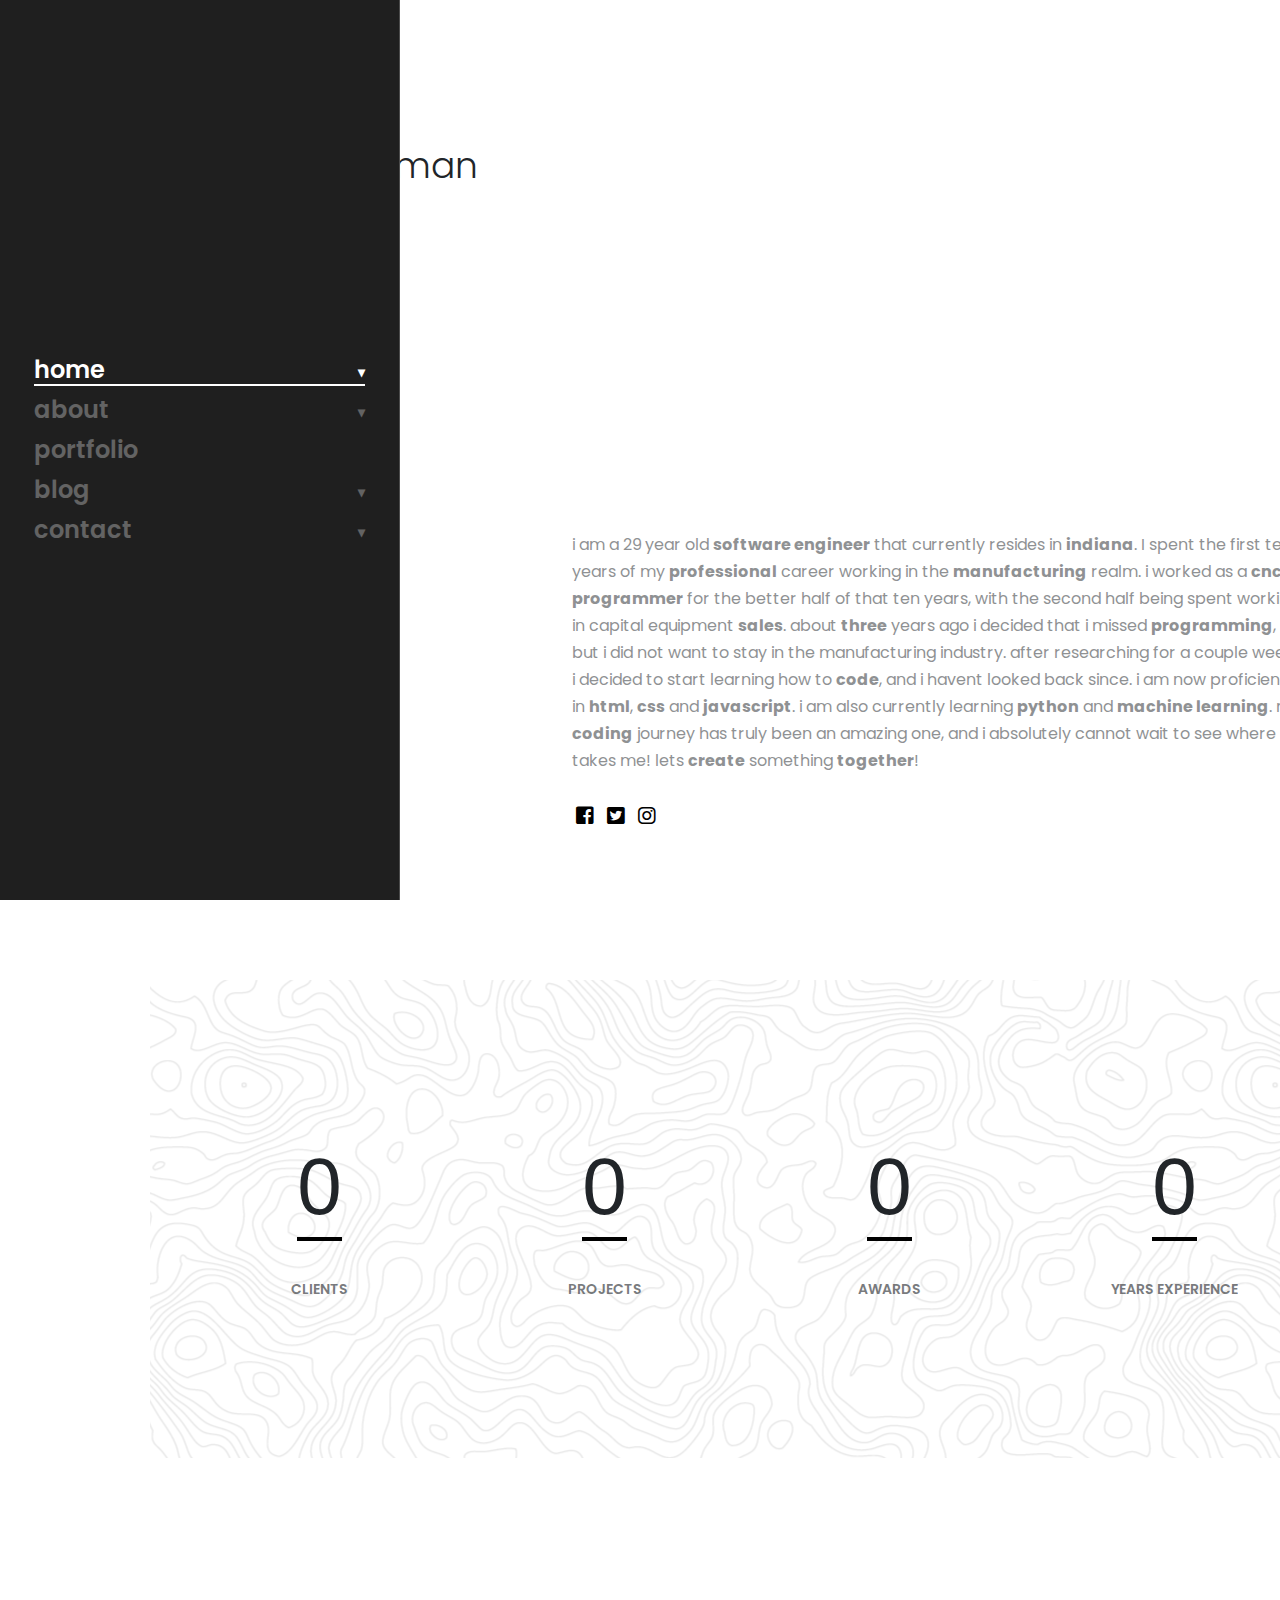
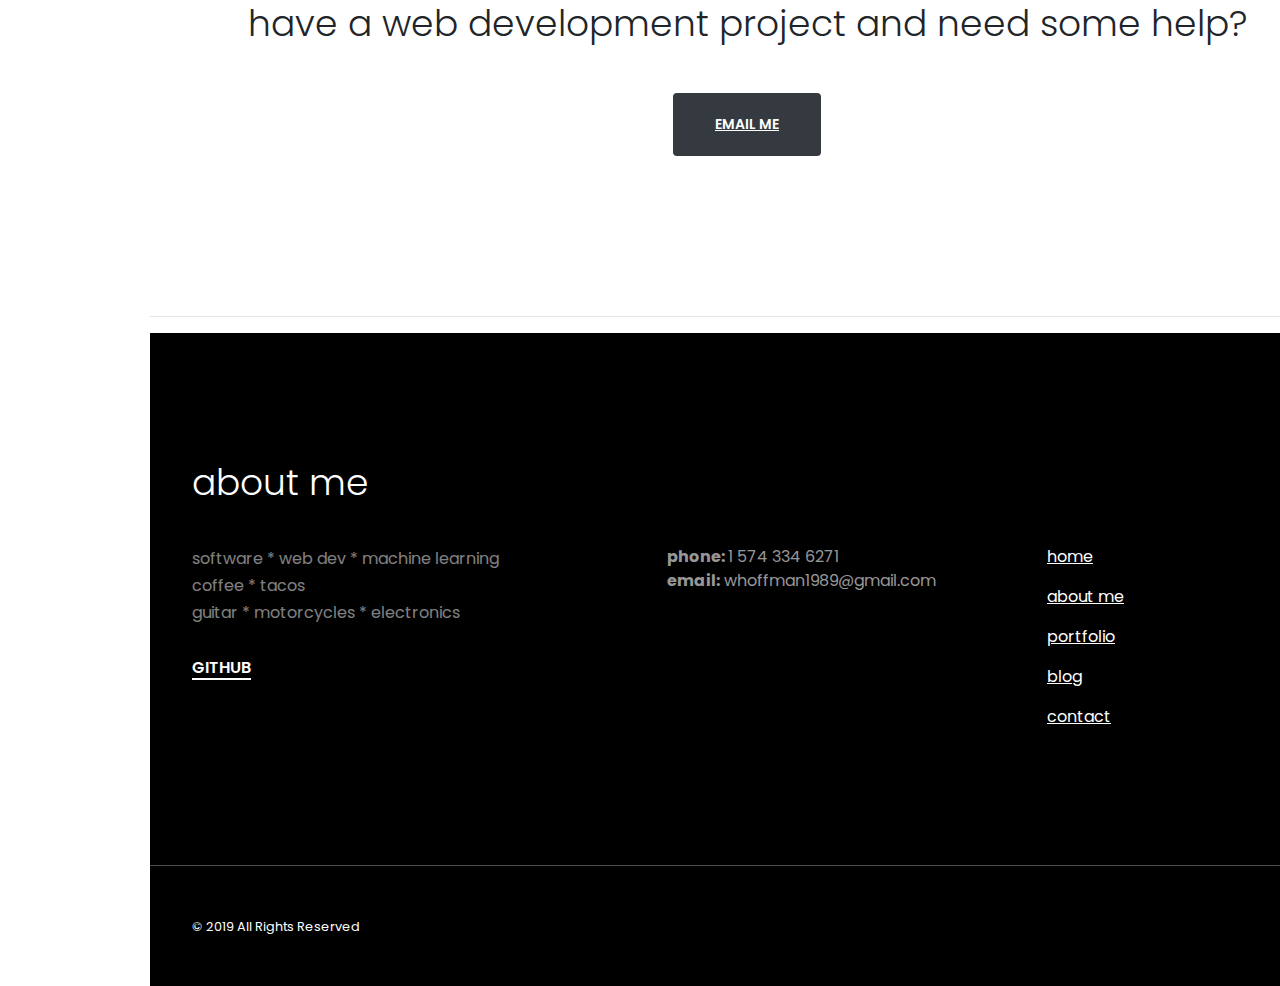
<file: about__default.html>
<!doctype html>
<html lang="en">

<head>
    <meta charset="UTF-8">
    <meta name="viewport" content="width=device-width, initial-scale=1, shrink-to-fit=no">
    <meta name="author" content="ThemeStarz">

    <link rel="stylesheet" href="https://fonts.googleapis.com/css?family=Poppins:300,400,600">
    <link rel="stylesheet" href="assets/bootstrap/css/bootstrap.min.css" type="text/css">
    <link rel="stylesheet" href="assets/font-awesome/css/fontawesome-all.min.css">
    <link rel="stylesheet" href="assets/css/magnific-popup.css">
    <link rel="stylesheet" href="assets/css/odometer-theme-default.css">
    <link rel="stylesheet" href="assets/css/style.css">

    <title>william hoffman</title>

</head>

<body class="has-loading-screen">

    <div class="ts-page-wrapper">
        <!--Brand Navigation
    ====================================================================================================================
    -->
        <div id="brand-navigation">

            <div class="container">

                <div id="brand">
                    <button class="navbar-toggler d-block d-xl-none" type="button">
                        <i class="fa fa-bars"></i>
                    </button>
                    <!-- <a class="navbar-brand" href="#">
                        <img src="assets/img/brand-light.png" alt="brand" class="mw-100">
                    </a> -->
                </div>
            </div>

        </div>

        <!--Main Left Navigation
    ====================================================================================================================
    -->
        <div id="main-navigation">
            <nav class="navbar navbar-dark">
                <ul class="navbar-nav">

                    <!--Home
        ========================================================================================================
        -->
                    <li class="nav-item">
                        <a class="nav-link active" href="#collapse__home" data-toggle="collapse" role="button">home</a>
                        <div class="collapse" id="collapse__home">
                            <ul class="nav flex-column">

                                <li class="nav-item">
                                    <a class="nav-link" href="index.html">creative</a>
                                </li>
                                <!-- <li class="nav-item">
                            <a class="nav-link" href="index__app.html">App</a>
                        </li>
                        <li class="nav-item">
                            <a class="nav-link" href="index__freelancer.html">Freelancer</a>
                        </li>
                        <li class="nav-item">
                            <a class="nav-link" href="index__portfolio.html">Portfolio</a>
                        </li>
                        <li class="nav-item">
                            <a class="nav-link" href="index__slider.html">Slider</a>
                        </li>
                        <li class="nav-item">
                            <a class="nav-link" href="index__video.html">Video</a>
                        </li> -->

                            </ul>
                        </div>
                    </li>

                    <!--About us
        ========================================================================================================
        -->
                    <li class="nav-item">
                        <a class="nav-link" href="#collapse__about" data-toggle="collapse" role="button">about</a>
                        <div class="collapse" id="collapse__about">
                            <ul class="nav flex-column">

                                <li class="nav-item">
                                    <a class="nav-link" href="about__default.html">me</a>
                                </li>
                                <!-- <li class="nav-item">
                            <a class="nav-link" href="about__freelancer.html">Freelancer</a>
                        </li>
                        <li class="nav-item">
                            <a class="nav-link" href="about__minimal.html">Minimal</a>
                        </li> -->

                            </ul>
                        </div>
                    </li>

                    <!--Portfolio
        ========================================================================================================
        -->
                    <li class="nav-item">
                        <a class="nav-link" href="portfolio__coming-soon.html" role="button">portfolio</a>
                        <div class="collapse" id="collapse-portfolio">
                            <ul class="nav flex-column">

                                <!--Single-->

                                <!-- <li class="nav-item">
                            <a class="nav-link" href="#collapse__portfolio--detail" data-toggle="collapse"
                                role="button">Detail</a>
                            <div class="collapse" id="collapse__portfolio--detail">
                                <ul class="nav flex-column">
                                    <li class="nav-item">
                                        <a class="nav-link" href="portfolio__detail--default.html">Default</a>
                                    </li>
                                    <li class="nav-item">
                                        <a class="nav-link" href="portfolio__detail--slider.html">Slider</a>
                                    </li>
                                    <li class="nav-item">
                                        <a class="nav-link" href="portfolio__detail--minimal.html">Minimal</a>
                                    </li>
                                    <li class="nav-item">
                                        <a class="nav-link" href="portfolio__detail--case-study.html">Case
                                            Study</a>
                                    </li>
                                    <li class="nav-item">
                                        <a class="nav-link" href="portfolio__detail--vertical.html">Vertical</a>
                                    </li>
                                </ul>
                            </div>
                        </li> -->

                                <!--Columns-->

                                <!-- <li class="nav-item">
                            <a class="nav-link" href="#collapse__portfolio--columns" data-toggle="collapse"
                                role="button">Columns</a>
                            <div class="collapse" id="collapse__portfolio--columns">
                                <ul class="nav flex-column"> -->
                                <!-- <li class="nav-item">
                                        <a class="nav-link" href="portfolio__columns--2.html">2 Columns</a>
                                    </li> -->
                                <!-- <li class="nav-item">
                                        <a class="nav-link" href="portfolio__columns--3.html">3 Columns</a>
                                    </li> -->
                                <!-- <li class="nav-item">
                                        <a class="nav-link" href="portfolio__columns--4.html">4 Columns</a>
                                    </li>
                                    <li class="nav-item">
                                        <a class="nav-link" href="portfolio__columns--2--full-width.html">Full
                                            Width 2 Columns</a>
                                    </li>
                                    <li class="nav-item">
                                        <a class="nav-link" href="portfolio__columns--3--full-width.html">Full
                                            Width 3 Columns</a>
                                    </li>
                                    <li class="nav-item">
                                        <a class="nav-link" href="portfolio__columns--4--full-width.html">Full
                                            Width 4 Columns</a>
                                    </li> -->
                                <!-- </ul>
                            </div>
                        </li> -->

                                <!--Masonry-->

                                <!-- <li class="nav-item">
                            <a class="nav-link" href="portfolio__masonry.html">Masonry</a>
                        </li> -->

                            </ul>
                        </div>
                    </li>

                    <!--Blog
        ========================================================================================================
        -->
                    <li class="nav-item">
                        <a class="nav-link" href="#collapse__blog" data-toggle="collapse" role="button">blog</a>
                        <div class="collapse" id="collapse__blog">
                            <ul class="nav flex-column">

                                <li class="nav-item">
                                    <a class="nav-link active" href="blog__coming-soon.html">list</a>
                                </li>
                                <!-- <li class="nav-item">
                            <a class="nav-link" href="blog__detail.html">Post Detail</a>
                        </li> -->

                            </ul>
                        </div>
                    </li>

                    <!--Contact
        ========================================================================================================
        -->
                    <li class="nav-item">
                        <a class="nav-link" href="#collapse__contact" data-toggle="collapse" role="button">contact</a>
                        <div class="collapse" id="collapse__contact">
                            <ul class="nav flex-column">
                                <!-- <li class="nav-item">
                            <a class="nav-link" href="contact__default.html">Default</a>
                        </li> -->
                                <li class="nav-item">
                                    <a class="nav-link" href="contact__left-map.html">map</a>
                                </li>
                                <!-- <li class="nav-item">
                            <a class="nav-link" href="contact__minimal.html">Minimal</a>
                        </li> -->
                            </ul>
                        </div>
                    </li>

                </ul>
            </nav>
        </div>

        <!--Content
    ====================================================================================================================
    -->
        <div class="ts-content">
            <!--HERO HEADER
        ================================================================================================================
        ================================================================================================================
        -->
            <header id="ts-hero" class="ts-block">

                <div class="container pt-5 pt-lg-0">

                    <blockquote class="blockquote">
                        <h2>william hoffman
                        </h2>
                        <div class="blockquote-footer">software engineer</div>
                    </blockquote>

                </div>

            </header>

            <!--MAIN CONTENT
        ================================================================================================================
        ================================================================================================================
        -->
            <main id="ts-content">

                <!--The Team
            ============================================================================================================
            -->
                <!-- <section id="the-team" class="ts-block">

                    <div class="container">
                        <div class="row">

                            <div class="col-md-4">
                                <div class="ts-title">
                                    <h2>The Team</h2>
                                </div>
                            </div>

                            <div class="col-md-8">
                                <div class="row">

                                    <div class="col-md-6">
                                        <div class="ts-member">
                                            <div class="ts-image">
                                                <div class="ts-img-into-bg">
                                                    <img src="assets/img/img__person--01.jpg" alt="">
                                                </div>
                                            </div>
                                            <h5>Gloria Derouen</h5>
                                            <h6>Company CEO</h6>
                                            <div class="ts-social">
                                                <a href="#" class="ts-underline ts-link clearfix">Facebook</a>
                                                <a href="#" class="ts-underline ts-link ">Twitter</a>
                                            </div>
                                        </div>
                                    </div> -->
                <!--end Member-->

                <!-- <div class="col-md-6">
                                        <div class="ts-member">
                                            <div class="ts-image">
                                                <div class="ts-img-into-bg">
                                                    <img src="assets/img/img__person--02.jpg" alt="">
                                                </div>
                                            </div>
                                            <h5>Thomas Quintana</h5>
                                            <h6>Head Designer</h6>
                                            <div class="ts-social">
                                                <a href="#" class="ts-underline ts-link clearfix">Facebook</a>
                                                <a href="#" class="ts-underline ts-link ">Twitter</a>
                                            </div>
                                        </div>
                                    </div> -->
                <!--end Member-->

                <!-- <div class="col-md-6">
                                        <div class="ts-member">
                                            <div class="ts-image">
                                                <div class="ts-img-into-bg">
                                                    <img src="assets/img/img__person--03.jpg" alt="">
                                                </div>
                                            </div>
                                            <h5>Connie Braden</h5>
                                            <h6>Developer</h6>
                                            <div class="ts-social">
                                                <a href="#" class="ts-underline ts-link clearfix">Facebook</a>
                                                <a href="#" class="ts-underline ts-link ">Twitter</a>
                                            </div>
                                        </div>
                                    </div> -->
                <!--end Member-->

                <!-- <div class="col-md-6">
                                        <div class="ts-member">
                                            <div class="ts-image">
                                                <div class="ts-img-into-bg">
                                                    <img src="assets/img/img__person--04.jpg" alt="">
                                                </div>
                                            </div>
                                            <h5>Cleveland Gray</h5>
                                            <h6>Support</h6>
                                            <div class="ts-social">
                                                <a href="#" class="ts-underline ts-link clearfix">Facebook</a>
                                                <a href="#" class="ts-underline ts-link ">Twitter</a>
                                            </div>
                                        </div>
                                    </div> -->
                <!--end Member-->

                <!-- </div>
                            </div>

                        </div>
                    </div>

                    <div class="ts-background ts-img-into-bg ts-background-repeat">
                        <img src="assets/img/bg__pattern--dot.png" alt="">
                    </div>

                </section> -->

                <!--Our Story
            ============================================================================================================
            -->
                <section id="story" class="ts-block">
                    <div class="container">
                        <div class="row">

                            <div class="col-md-4">
                                <div class="ts-title">
                                    <h2>my story</h2>
                                </div>
                            </div>

                            <div class="col-md-8">
                                <p>
                                    i am a 29 year old <strong>software engineer</strong> that currently resides in
                                    <strong>indiana</strong>. I spent the first ten years of my
                                    <strong>professional</strong>
                                    career working in the <strong>manufacturing</strong> realm. i worked as a
                                    <strong>cnc programmer</strong>
                                    for the better half of that ten years, with the second half being spent working in
                                    capital equipment
                                    <strong>sales</strong>. about <strong>three</strong> years ago i decided that i
                                    missed
                                    <strong>programming</strong>,
                                    but i did not want to stay in the manufacturing industry. after researching for a
                                    couple weeks i decided to
                                    start learning how to <strong>code</strong>, and i havent looked back since. i am
                                    now proficient in
                                    <strong>html</strong>, <strong>css</strong> and <strong>javascript</strong>. i am
                                    also currently learning <strong>python</strong> and <strong>machine
                                        learning</strong>.
                                    my <strong>coding</strong> journey has truly been an amazing one, and i absolutely
                                    cannot wait to see where it takes me! lets <strong>create</strong> something
                                    <strong>together</strong>!
                                </p>
                                <div class="ts-group h5">
                                    <a href="https://www.facebook.com/will.hoffman.7399" class="px-1">
                                        <i class="fab fa-facebook-square"></i>
                                    </a>
                                    <a href="https://twitter.com/Hoffmeoff79" class="px-1">
                                        <i class="fab fa-twitter-square"></i>
                                    </a>
                                    <a href="https://www.instagram.com/hoffmeoff79/" class="px-1">
                                        <i class="fab fa-instagram"></i>
                                    </a>
                                </div>
                            </div>

                        </div>
                    </div>
                </section>

                <!--Awards
            ============================================================================================================
            -->
                <!-- <section id="features" class="ts-block ts-bg-black text-white">
                    <div class="container">
                        <div class="row">

                            <div class="col-md-4">
                                <div class="ts-title">
                                    <h2>Awards</h2>
                                </div>
                            </div>

                            <div class="col-md-8">
                                <ul class="list list-text list-dashed">

                                    <li data-animate="ts-fadeInRight">
                                        <h5 class="opacity-30"><strong>2010</strong></h5>
                                        <h4>1st place in Best Interactive Design</h4>
                                        <p>
                                            Fusce pretium dui quis est pretium lobortis. Vestibulum eu ex sed nibh
                                            condimentum tristique eu finibus lorem. Nullam sed eleifend massa.
                                        </p>
                                    </li> -->
                <!--end Experience block-->

                <!-- <li data-animate="ts-fadeInRight" data-ts-delay=".1s">
                                        <h5 class="opacity-30"><strong>2012</strong></h5>
                                        <h4>The Best Photomanipulation</h4>
                                        <p>
                                            Vestibulum eu ex sed nibh condimentum tristique eu finibus lorem. Nullam sed
                                            eleifend massa. Morbi nulla turpis, pharetra
                                        </p>
                                    </li> -->
                <!--end Experience block-->

                <!-- <li data-animate="ts-fadeInRight" data-ts-delay=".2s">
                                        <h5 class="opacity-30"><strong>2015</strong></h5>
                                        <h4>Top 5 Innovative Mobile Applications</h4>
                                        <p>
                                            Tristique eu finibus lorem. Nullam sed eleifend massa. Morbi nulla turpis,
                                            pharetra et nisl eu, pellentesque molestie erat
                                        </p>
                                    </li> -->
                <!--end Experience block-->

                <!-- </ul>
                            </div>

                        </div>
                    </div>

                </section> -->

                <!--Promo numbers
            ============================================================================================================
            -->
                <section class="ts-block ts-background-repeat" data-bg-image="assets/img/bg__pattern--topo.png">
                    <div class="container ts-promo-numbers">
                        <div class="row">

                            <div class="col-sm-6 col-md-3">
                                <div class="ts-promo-number text-center">
                                    <figure class="odometer" data-odometer-final="19">0</figure>
                                    <h5>clients</h5>
                                </div>
                            </div>
                            <!--end Promo number-->

                            <div class="col-sm-6 col-md-3">
                                <div class="ts-promo-number text-center">
                                    <figure class="odometer" data-odometer-final="28">0</figure>
                                    <h5>projects</h5>
                                </div>
                            </div>
                            <!--end Promo number-->

                            <div class="col-sm-6 col-md-3">
                                <div class="ts-promo-number text-center">
                                    <figure class="odometer" data-odometer-final="3">0</figure>
                                    <h5>awards</h5>
                                </div>
                            </div>
                            <!--end Promo number-->

                            <div class="col-sm-6 col-md-3">
                                <div class="ts-promo-number text-center">
                                    <figure class="odometer" data-odometer-final="12">0</figure>
                                    <h5>years Experience</h5>
                                </div>
                            </div>
                            <!--end Promo number-->

                        </div>
                    </div>
                </section>

                <!--Call to action
            ============================================================================================================
            -->
                <section class="py-5 text-center">
                    <div class="container py-5 my-5">

                        <h2 class="mb-5">have a web development project and need some help?</h2>
                        <a href="mailto:whoffman1989@gmail.com" class="btn btn-dark">email me</a>

                    </div>
                </section>

                <hr>

                <!--Partners
            ============================================================================================================
            -->
                <!-- <section id="partners" class="py-3">
                    <div class="container py-5">
                        <div
                            class="d-block d-md-flex justify-content-around align-items-center text-center ts-partners">

                            <a href="#">
                                <img src="assets/img/logo-01.png" alt="">
                            </a>
                            <a href="#">
                                <img src="assets/img/logo-02.png" alt="">
                            </a>
                            <a href="#">
                                <img src="assets/img/logo-03.png" alt="">
                            </a>

                        </div>
                    </div>
                </section>

            </main> -->
                <!--end #content-->

                <!--FOOTER
        ================================================================================================================
        ================================================================================================================
        -->
                <footer id="ts-footer">
                    <section id="ts-footer-main">
                        <div class="container">

                            <div class="ts-title">
                                <h2>about me</h2>
                            </div>

                            <div class="row">

                                <div class="col-md-5">
                                    <p>
                                        software * web dev * machine learning
                                        <br>
                                        coffee * tacos
                                        <br>
                                        guitar * motorcycles * electronics
                                        <br>
                                    </p>
                                    <a href="https://github.com/whoffman1989"
                                        class="ts-link ts-underline mb-5 mb-md-0 d-inline-block">github</a>
                                </div>

                                <div class="col-sm-6 col-md-4">
                                    <address class="ts-text-muted---white">
                                        <strong>phone: </strong> <a href="">1 574 334 6271</a>
                                        <br>
                                        <strong>email:</strong> <a
                                            href="mailto:whoffman1989@gmail.com">whoffman1989@gmail.com</a>
                                        <br>
                                    </address>
                                </div>

                                <div class="col-sm-6 col-md-3">
                                    <nav class="nav flex-column">
                                        <a class="nav-link" href="index.html">home</a>
                                        <a class="nav-link" href="about__default.html">about me</a>
                                        <a class="nav-link" href="portfolio__coming-soon.html">portfolio</a>
                                        <a class="nav-link" href="blog__coming-soon.html">blog</a>
                                        <a class="nav-link" href="contact__left-map.html">contact</a>
                                    </nav>
                                </div>

                            </div>
                        </div>
                    </section>

                    <section>
                        <div class="container py-5">
                            <small>© 2019 All Rights Reserved</small>
                        </div>
                    </section>

                </footer>
                <!--end #footer-->

        </div>
        <!--end page-->
    </div>

    <script src="assets/js/jquery-3.3.1.min.js"></script>
    <script src="assets/js/popper.min.js"></script>
    <script src="assets/bootstrap/js/bootstrap.min.js"></script>
    <script src="assets/js/imagesloaded.pkgd.min.js"></script>
    <script src="assets/js/isInViewport.jquery.js"></script>
    <script src="assets/js/jquery.magnific-popup.min.js"></script>
    <script src="assets/js/scrolla.jquery.min.js"></script>
    <script src="assets/js/jquery.validate.min.js"></script>
    <script src="assets/js/jquery-validate.bootstrap-tooltip.min.js"></script>
    <script src="assets/js/odometer.min.js"></script>
    <script src="assets/js/owl.carousel.min.js"></script>
    <script src="assets/js/jquery.vide.min.js"></script>
    <script src="assets/js/custom.js"></script>

</body>

</html>
</file>
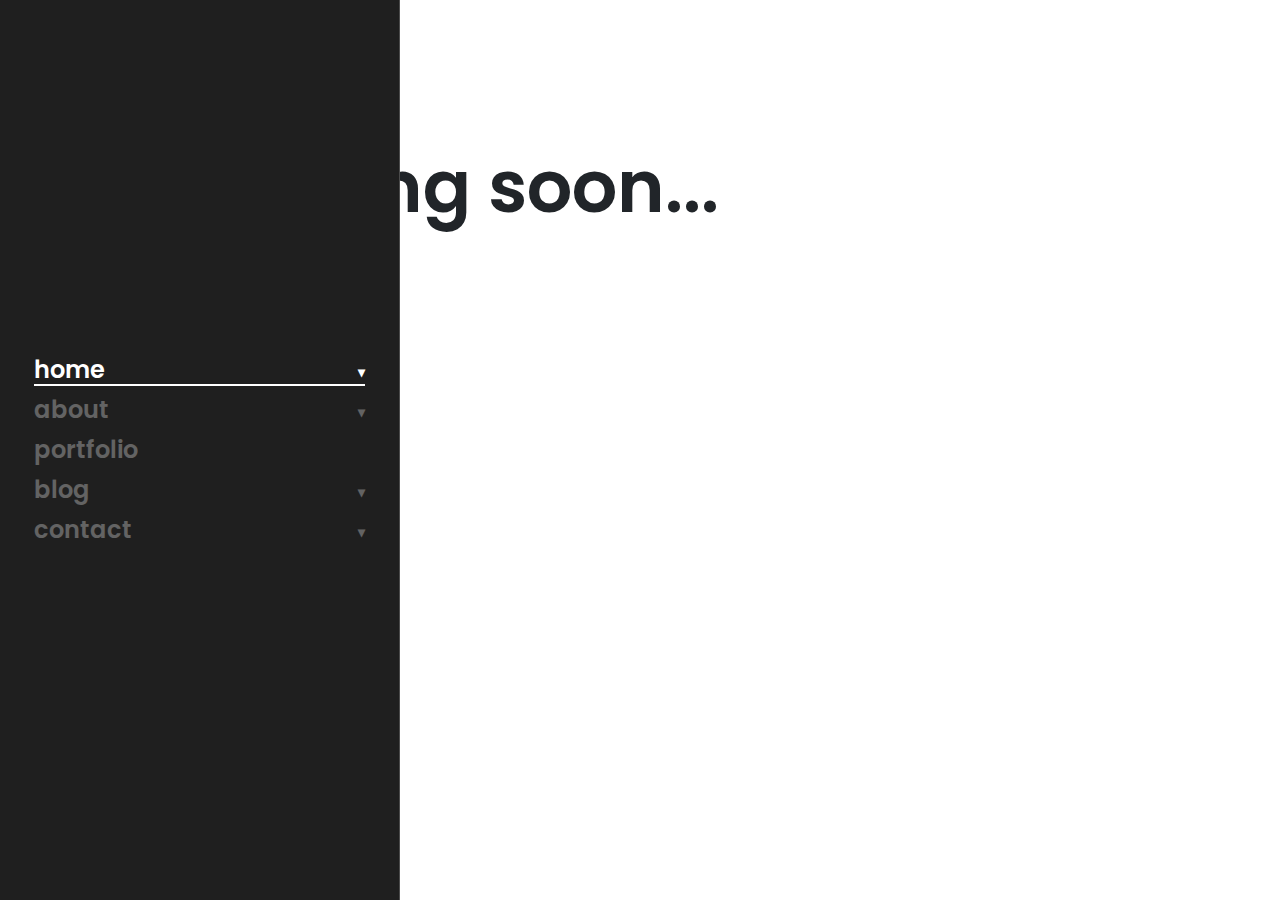
<file: blog__coming-soon.html>
<!doctype html>
<html lang="en">

<head>
    <meta charset="UTF-8">
    <meta name="viewport" content="width=device-width, initial-scale=1, shrink-to-fit=no">
    <meta name="author" content="ThemeStarz">

    <link rel="stylesheet" href="https://fonts.googleapis.com/css?family=Poppins:300,400,600">
    <link rel="stylesheet" href="assets/bootstrap/css/bootstrap.min.css" type="text/css">
    <link rel="stylesheet" href="assets/font-awesome/css/fontawesome-all.min.css">
    <link rel="stylesheet" href="assets/css/magnific-popup.css">
    <link rel="stylesheet" href="assets/css/odometer-theme-default.css">
    <link rel="stylesheet" href="assets/css/style.css">

    <title>william hoffman</title>

</head>

<body class="has-loading-screen">

    <div class="ts-page-wrapper">
        <!--Brand Navigation
    ====================================================================================================================
    -->
        <div id="brand-navigation">

            <div class="container">

                <div id="brand">
                    <button class="navbar-toggler d-block d-xl-none" type="button">
                        <i class="fa fa-bars"></i>
                    </button>
                    <!-- <a class="navbar-brand" href="#">
                        <img src="assets/img/brand-light.png" alt="brand" class="mw-100">
                    </a> -->
                </div>
            </div>

        </div>

        <!--Main Left Navigation
    ====================================================================================================================
    -->
        <div id="main-navigation">
            <nav class="navbar navbar-dark">
                <ul class="navbar-nav">

                    <!--Home
    ========================================================================================================
    -->
                    <li class="nav-item">
                        <a class="nav-link active" href="#collapse__home" data-toggle="collapse" role="button">home</a>
                        <div class="collapse" id="collapse__home">
                            <ul class="nav flex-column">

                                <li class="nav-item">
                                    <a class="nav-link" href="index.html">creative</a>
                                </li>
                                <!-- <li class="nav-item">
                        <a class="nav-link" href="index__app.html">App</a>
                    </li>
                    <li class="nav-item">
                        <a class="nav-link" href="index__freelancer.html">Freelancer</a>
                    </li>
                    <li class="nav-item">
                        <a class="nav-link" href="index__portfolio.html">Portfolio</a>
                    </li>
                    <li class="nav-item">
                        <a class="nav-link" href="index__slider.html">Slider</a>
                    </li>
                    <li class="nav-item">
                        <a class="nav-link" href="index__video.html">Video</a>
                    </li> -->

                            </ul>
                        </div>
                    </li>

                    <!--About us
    ========================================================================================================
    -->
                    <li class="nav-item">
                        <a class="nav-link" href="#collapse__about" data-toggle="collapse" role="button">about</a>
                        <div class="collapse" id="collapse__about">
                            <ul class="nav flex-column">

                                <li class="nav-item">
                                    <a class="nav-link" href="about__default.html">me</a>
                                </li>
                                <!-- <li class="nav-item">
                        <a class="nav-link" href="about__freelancer.html">Freelancer</a>
                    </li>
                    <li class="nav-item">
                        <a class="nav-link" href="about__minimal.html">Minimal</a>
                    </li> -->

                            </ul>
                        </div>
                    </li>

                    <!--Portfolio
    ========================================================================================================
    -->
                    <li class="nav-item">
                        <a class="nav-link" href="portfolio__coming-soon.html" role="button">portfolio</a>
                        <div class="collapse" id="collapse-portfolio">
                            <ul class="nav flex-column">

                                <!--Single-->

                                <!-- <li class="nav-item">
                        <a class="nav-link" href="#collapse__portfolio--detail" data-toggle="collapse"
                            role="button">Detail</a>
                        <div class="collapse" id="collapse__portfolio--detail">
                            <ul class="nav flex-column">
                                <li class="nav-item">
                                    <a class="nav-link" href="portfolio__detail--default.html">Default</a>
                                </li>
                                <li class="nav-item">
                                    <a class="nav-link" href="portfolio__detail--slider.html">Slider</a>
                                </li>
                                <li class="nav-item">
                                    <a class="nav-link" href="portfolio__detail--minimal.html">Minimal</a>
                                </li>
                                <li class="nav-item">
                                    <a class="nav-link" href="portfolio__detail--case-study.html">Case
                                        Study</a>
                                </li>
                                <li class="nav-item">
                                    <a class="nav-link" href="portfolio__detail--vertical.html">Vertical</a>
                                </li>
                            </ul>
                        </div>
                    </li> -->

                                <!--Columns-->

                                <!-- <li class="nav-item">
                        <a class="nav-link" href="#collapse__portfolio--columns" data-toggle="collapse"
                            role="button">Columns</a>
                        <div class="collapse" id="collapse__portfolio--columns">
                            <ul class="nav flex-column"> -->
                                <!-- <li class="nav-item">
                                    <a class="nav-link" href="portfolio__columns--2.html">2 Columns</a>
                                </li> -->
                                <!-- <li class="nav-item">
                                    <a class="nav-link" href="portfolio__columns--3.html">3 Columns</a>
                                </li> -->
                                <!-- <li class="nav-item">
                                    <a class="nav-link" href="portfolio__columns--4.html">4 Columns</a>
                                </li>
                                <li class="nav-item">
                                    <a class="nav-link" href="portfolio__columns--2--full-width.html">Full
                                        Width 2 Columns</a>
                                </li>
                                <li class="nav-item">
                                    <a class="nav-link" href="portfolio__columns--3--full-width.html">Full
                                        Width 3 Columns</a>
                                </li>
                                <li class="nav-item">
                                    <a class="nav-link" href="portfolio__columns--4--full-width.html">Full
                                        Width 4 Columns</a>
                                </li> -->
                                <!-- </ul>
                        </div>
                    </li> -->

                                <!--Masonry-->

                                <!-- <li class="nav-item">
                        <a class="nav-link" href="portfolio__masonry.html">Masonry</a>
                    </li> -->

                            </ul>
                        </div>
                    </li>

                    <!--Blog
    ========================================================================================================
    -->
                    <li class="nav-item">
                        <a class="nav-link" href="#collapse__blog" data-toggle="collapse" role="button">blog</a>
                        <div class="collapse" id="collapse__blog">
                            <ul class="nav flex-column">

                                <li class="nav-item">
                                    <a class="nav-link active" href="blog__coming-soon.html">list</a>
                                </li>
                                <!-- <li class="nav-item">
                        <a class="nav-link" href="blog__detail.html">Post Detail</a>
                    </li> -->

                            </ul>
                        </div>
                    </li>

                    <!--Contact
    ========================================================================================================
    -->
                    <li class="nav-item">
                        <a class="nav-link" href="#collapse__contact" data-toggle="collapse" role="button">contact</a>
                        <div class="collapse" id="collapse__contact">
                            <ul class="nav flex-column">
                                <!-- <li class="nav-item">
                        <a class="nav-link" href="contact__default.html">Default</a>
                    </li> -->
                                <li class="nav-item">
                                    <a class="nav-link" href="contact__left-map.html">map</a>
                                </li>
                                <!-- <li class="nav-item">
                        <a class="nav-link" href="contact__minimal.html">Minimal</a>
                    </li> -->
                            </ul>
                        </div>
                    </li>

                </ul>
            </nav>
        </div>

        <!--Content
    ====================================================================================================================
    -->
        <div class="ts-content">
            <!--HERO HEADER
        ================================================================================================================
        ================================================================================================================
        -->
            <header id="ts-hero" class="ts-block">

                <div class="container pt-2 pt-sm-5 pt-lg-0">
                    <div class="ts-title mb-0">
                        <h1>coming soon...</h1>
                    </div>
                </div>

            </header>

            <!--MAIN CONTENT
        ================================================================================================================
        ================================================================================================================
        -->
            <!-- <main id="ts-content"> -->

            <!--Blog Listing
            ============================================================================================================
            -->

            <!-- <div class="container">

                <div class="row"> -->
            <!-- Content -->

            <!-- <div class="col-md-9 col-sm-9">

                        <section>

                            <article class="blog-post">
                                <a href="blog__detail.html" class="blog-post-header-image">
                                    <div class="bg-transfer"><img src="assets/img/bg__photographer.jpg" alt=""></div>
                                </a>
                                <header><a href="blog__detail.html"><h2>Vivamus porta orci eu turpis vulputate ornare fusce hendrerit arcu risu</h2></a></header>
                                <figure class="meta">
                                    <a href="#" class="link-icon"><i class="fa fa-user"></i>Admin</a>
                                    <a href="#" class="link-icon"><i class="fa fa-calendar"></i>06/04/2014</a>
                                    <div class="tags">
                                        <a href="#" class="tag article">Architecture</a>
                                        <a href="#" class="tag article">Design</a>
                                        <a href="#" class="tag article">Trend</a>
                                    </div>
                                </figure>
                                <p>Fusce quis nulla volutpat, rhoncus ligula ut, pulvinar nisi. In dapibus urna sit amet accumsan
                                    tristique. Donec odio ligula, luctus venenatis varius id, tincidunt ac ipsum. Cras commodo,
                                    velit nec aliquam dictum, tortor velit dictum ipsum, sed ornare nunc leo nec ipsum. Vestibulum
                                    sagittis sapien vitae tristique mollis. Aliquam hendrerit nulla semper, viverra mi et,
                                    hendrerit mauris. Maecenas hendrerit congue ultrices. In laoreet erat blandit eros aliquet,
                                    in malesuada sem rutrum. In placerat porta egestas.
                                </p>
                                <a href="blog__detail.html" class="btn btn-primary btn-small btn-grey">Read More</a>
                            </article>

                            <article class="blog-post">
                                <a href="blog__detail.html" class="blog-post-header-image">
                                    <div class="bg-transfer"><img src="assets/img/img__case-study--03.jpg" alt=""></div>
                                </a>
                                <header><a href="blog-detail.html"><h2>Nulla sapien leo, placerat sed lacinia nec, rutrum quis</h2></a></header>
                                <figure class="meta">
                                    <a href="#" class="link-icon"><i class="fa fa-user"></i>Admin</a>
                                    <a href="#" class="link-icon"><i class="fa fa-calendar"></i>06/04/2014</a>
                                    <div class="tags">
                                        <a href="#" class="tag article">Interior</a>
                                        <a href="#" class="tag article">New Living</a>
                                    </div>
                                </figure>
                                <p>Cum sociis natoque penatibus et magnis dis parturient montes, nascetur ridiculus mus.
                                    Donec rutrum imperdiet ligula in bibendum. Aenean vulputate rutrum lobortis. Nullam non
                                    mi ac dui egestas venenatis. Etiam venenatis fermentum accumsan. Lorem ipsum dolor
                                    sit amet, consectetur adipiscing elit. Donec at lacus sapien.
                                </p>
                                <a href="blog-detail.html" class="btn btn-primary btn-small btn-grey">Read More</a>
                            </article>

                            <article class="blog-post">
                                <a href="blog__detail.html" class="blog-post-header-image">
                                    <div class="bg-transfer"><img src="assets/img/img__work__bg--02.jpg" alt=""></div>
                                </a>
                                <header><a href="blog-detail.html"><h2>Cras commodo, velit nec aliquam dictum, tortor velit
                                    dictum ipsum, sed ornare nunc leo nec ipsum. Vestibulum sagittis sapien vitae tristique mollis.</h2></a></header>
                                <figure class="meta">
                                    <a href="#" class="link-icon"><i class="fa fa-user"></i>Admin</a>
                                    <a href="#" class="link-icon"><i class="fa fa-calendar"></i>06/04/2014</a>
                                    <div class="tags">
                                        <a href="#" class="tag article">Interior</a>
                                        <a href="#" class="tag article">New Living</a>
                                    </div>
                                </figure>
                                <p>Lorem ipsum dolor sit amet, consectetur adipiscing elit. Mauris sit amet commodo mauris,
                                    sit amet commodo turpis. Duis consequat placerat lacus, in sagittis metus pretium vel.
                                    In luctus justo venenatis, accumsan justo sit amet, volutpat dolor. Pellentesque quis nulla
                                    nec nisi tempor scelerisque. Nam nec scelerisque sapien. Donec eleifend purus id neque pretium,
                                    at sollicitudin erat vestibulum. Donec ac tempus tellus, ac dignissim sapien. Fusce et
                                    elementum arcu. Maecenas sit amet tincidunt lorem.
                                </p>
                                <p>Vivamus porta orci eu turpis vulputate ornare. Fusce hendrerit arcu risus, sed commodo
                                    lacus viverra in. Donec eget ligula in risus rutrum pretium id a elit. Nullam ut tristique
                                    arcu. Nam quis nunc ac eros accumsan tincidunt vel sit amet lorem. Sed euismod, turpis
                                    et facilisis vestibulum, leo lectus consectetur velit, sed lobortis ante dolor nec leo.
                                    Praesent congue tellus eu dui consectetur commodo. Sed quam ante, elementum sodales felis
                                    quis, rutrum tincidunt dolor. Etiam nec metus iaculis arcu cursus pulvinar. Nunc interdum
                                    eros a neque elementum lobortis. Nulla mattis quis risus vel molestie. Mauris id urna ac
                                    metus blandit lobortis in et odio.
                                </p>
                                <a href="blog-detail.html" class="btn btn-primary btn-small btn-grey">Read More</a>
                            </article> -->

            <!-- Pagination -->
            <!-- <div class="text-center">
                                <nav class="d-inline-block">
                                    <ul class="pagination">
                                        <li class="page-item active"><a class="page-link" href="#">1</a></li>
                                        <li class="page-item"><a class="page-link" href="#">2</a></li>
                                        <li class="page-item"><a class="page-link" href="#">3</a></li>
                                    </ul>
                                </nav>
                            </div>

                        </section>

                    </div> -->
            <!-- end Content -->

            <!-- sidebar -->
            <!-- <div class="col-md-3 col-sm-3">

                        <section id="sidebar" class="sidebar">

                            <aside id="search">
                                <header><h3>Search</h3></header>
                                <div class="input-group">
                                    <input type="text" class="form-control framed" placeholder="Enter Keyword">
                                    <span class="input-group-btn"><button class="btn btn-primary btn-sm" type="button"><i class="fa fa-search"></i></button></span>
                                </div>
                            </aside>

                            <aside id="post-archive">
                                <header><h3>Post Archive</h3></header>
                                <ul class="list-links list-unstyled">
                                    <li><a href="#">June 2014</a></li>
                                    <li><a href="#">May 2014</a></li>
                                    <li><a href="#">April 2014</a></li>
                                    <li><a href="#">March 2014</a></li>
                                    <li><a href="#">January 2014</a></li>
                                    <li><a href="#">December 2013</a></li>
                                    <li><a href="#">November 2013</a></li>
                                    <li><a href="#">August 2013</a></li>
                                </ul>
                            </aside>

                            <aside id="categories">
                                <header><h3>Categories</h3></header>
                                <ul class="list-links list-unstyled">
                                    <li><a href="#">Architecture</a></li>
                                    <li><a href="#">Apartments</a></li>
                                    <li><a href="#">Design</a></li>
                                    <li><a href="#">Do it yourself</a></li>
                                    <li><a href="#">Housing</a></li>
                                    <li><a href="#">Interior</a></li>
                                    <li><a href="#">Trends</a></li>
                                </ul>
                            </aside>

                        </section>

                    </div> -->

            <!-- end Sidebar -->
            <!-- </div>
            </div>

        </main> -->
            <!--end #content-->

            <!--FOOTER
        ================================================================================================================
        ================================================================================================================
        -->
            <!-- <footer id="ts-footer">
            <section id="ts-footer-main">
                <div class="container">

                    <div class="ts-title">
                        <h2>About Us</h2>
                    </div>

                    <div class="row">

                        <div class="col-md-5">
                            <p>
                                Fusce pretium dui quis est pretium lobortis. Vestibulum eu ex sed nibh condimentum
                                tristique eu finibus lorem. Nullam sed eleifend massa. Morbi nulla turpis, pharetra et
                                nisl eu, pellentesque molestie erat
                            </p>
                            <a href="#" class="ts-link ts-underline mb-5 mb-md-0 d-inline-block">More About Us</a>
                        </div>

                        <div class="col-sm-6 col-md-4">
                            <address class="ts-text-muted---white">
                                1565 Broadcast Drive
                                <br>
                                Dulles, VA 20166
                                <br>
                                <br>
                                <strong>Tel:</strong> +1 703-996-1212
                                <br>
                                <strong>Email:</strong> <a href="#">hello@example.com</a>
                                <br>
                                <strong>Skype:</strong> <a href="#">wearepreus</a>
                                <br>
                            </address>
                        </div>

                        <div class="col-sm-6 col-md-3">
                            <nav class="nav flex-column">
                                <a class="nav-link" href="#">Home</a>
                                <a class="nav-link" href="#">About us</a>
                                <a class="nav-link" href="#">Portfolio</a>
                                <a class="nav-link" href="#">Services</a>
                                <a class="nav-link" href="#">Contact</a>
                            </nav>
                        </div>

                    </div>
                </div>
            </section>

            <section>
                <div class="container py-5">
                    <small>© 2019 All Rights Reserved</small>
                </div>
            </section>

        </footer> -->
            <!--end #footer-->

            <!-- </div> -->
            <!--end page-->
        </div>

        <script src="assets/js/jquery-3.3.1.min.js"></script>
        <script src="assets/js/popper.min.js"></script>
        <script src="assets/bootstrap/js/bootstrap.min.js"></script>
        <script src="assets/js/imagesloaded.pkgd.min.js"></script>
        <script src="assets/js/isInViewport.jquery.js"></script>
        <script src="assets/js/jquery.magnific-popup.min.js"></script>
        <script src="assets/js/scrolla.jquery.min.js"></script>
        <script src="assets/js/jquery.validate.min.js"></script>
        <script src="assets/js/jquery-validate.bootstrap-tooltip.min.js"></script>
        <script src="assets/js/odometer.min.js"></script>
        <script src="assets/js/owl.carousel.min.js"></script>
        <script src="assets/js/jquery.vide.min.js"></script>
        <script src="assets/js/custom.js"></script>
    </div>
</body>

</html>
</file>
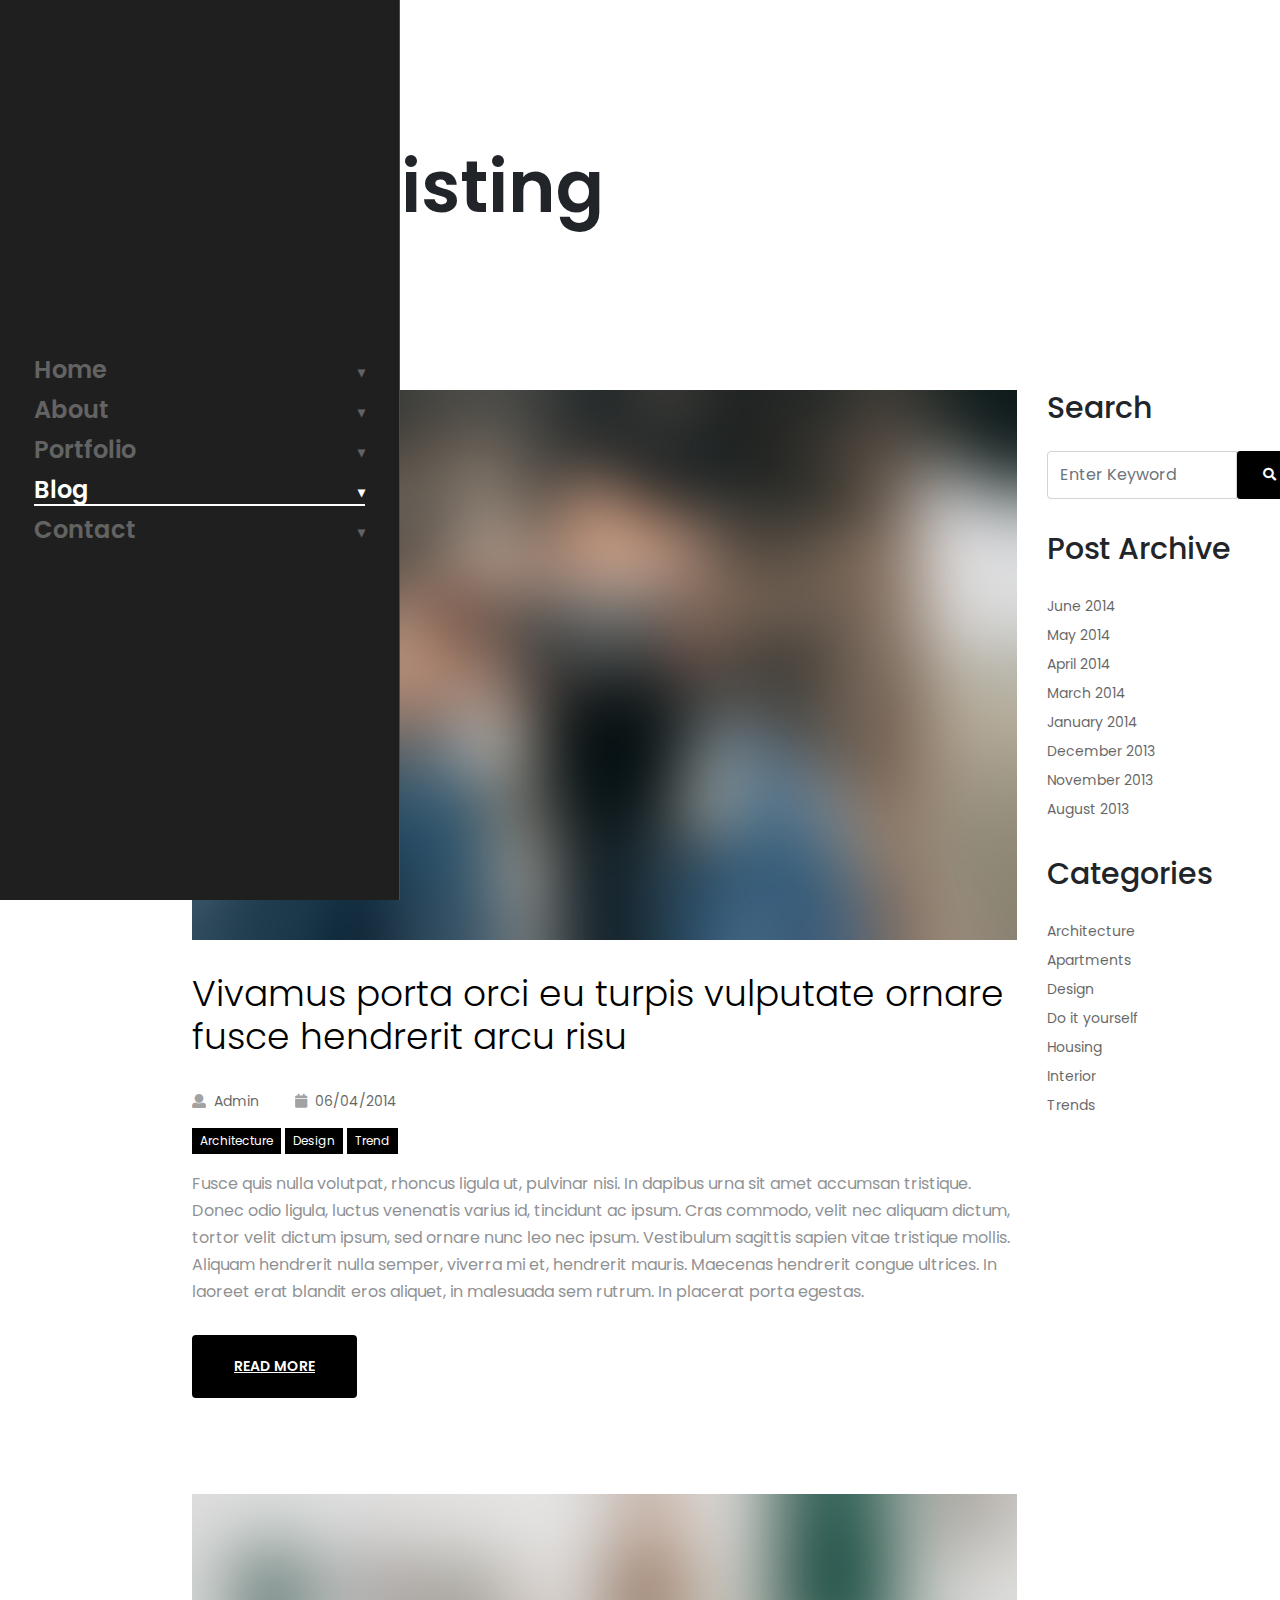
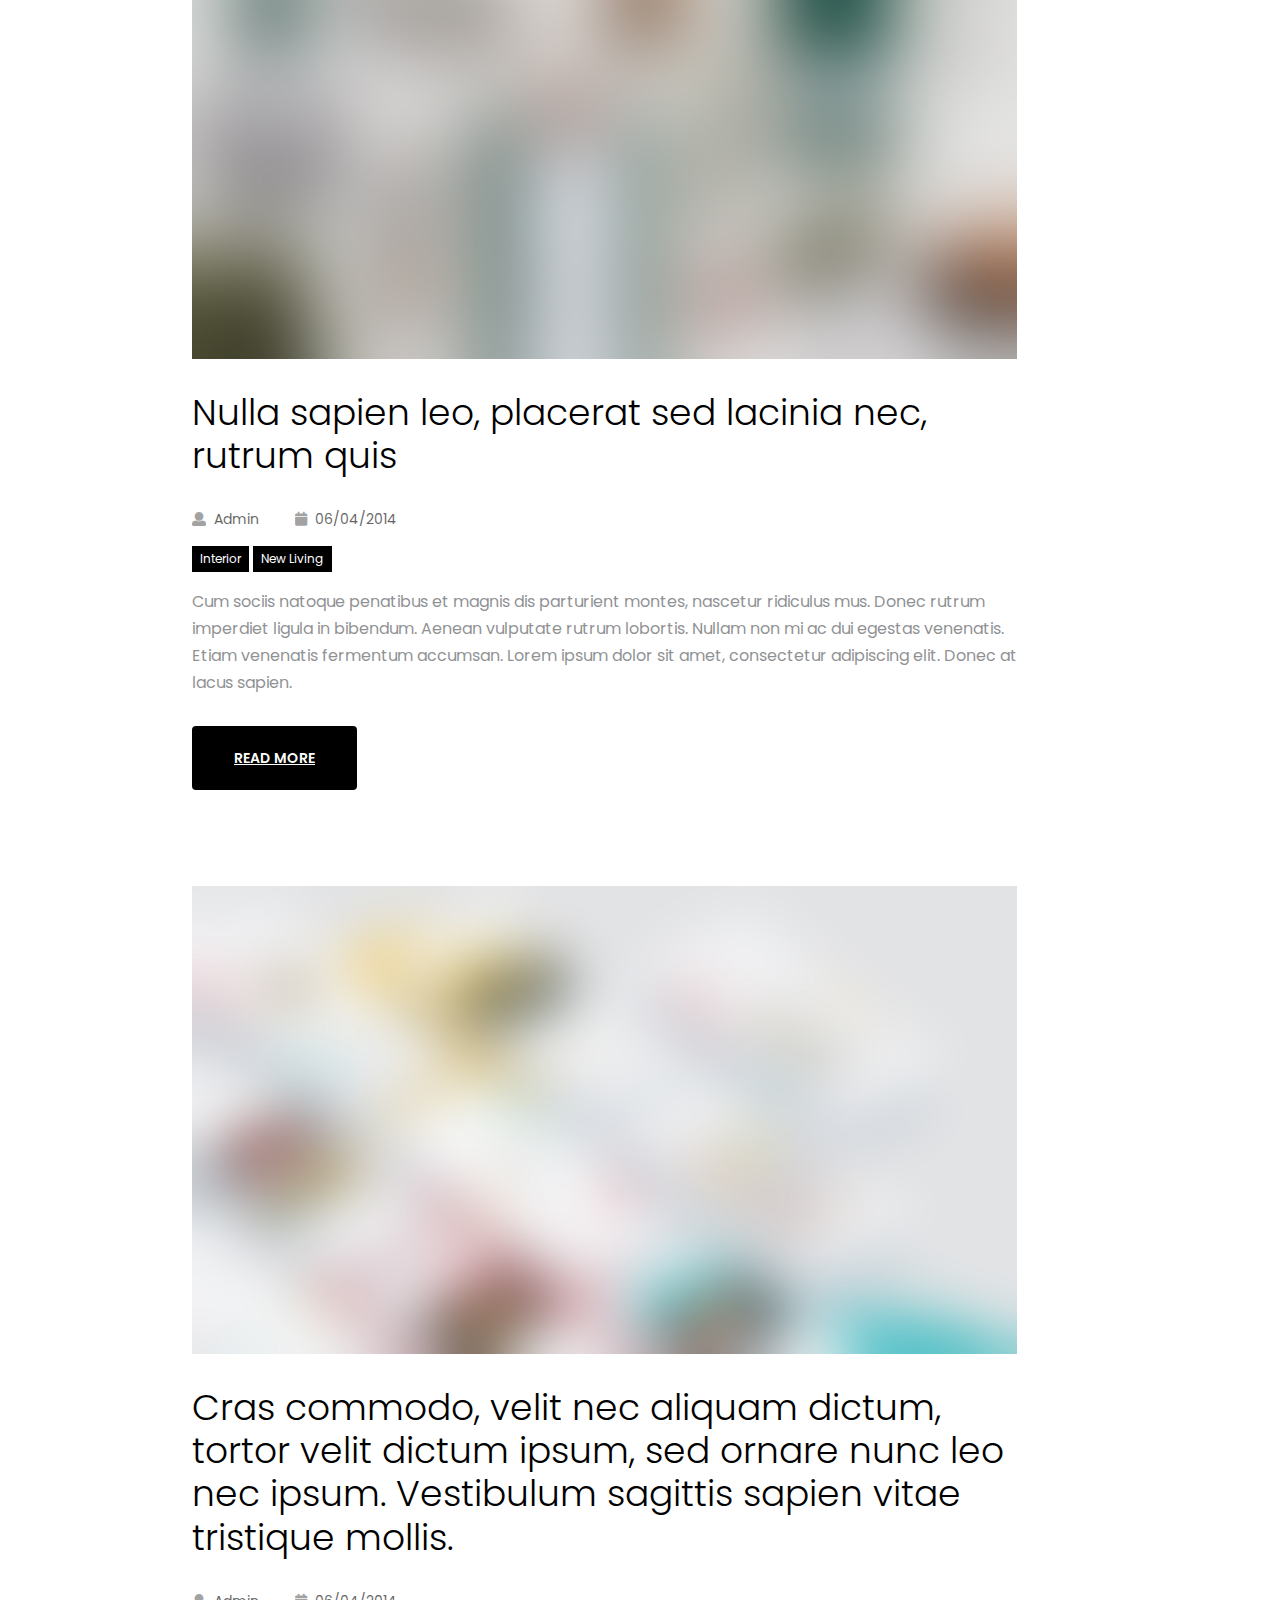
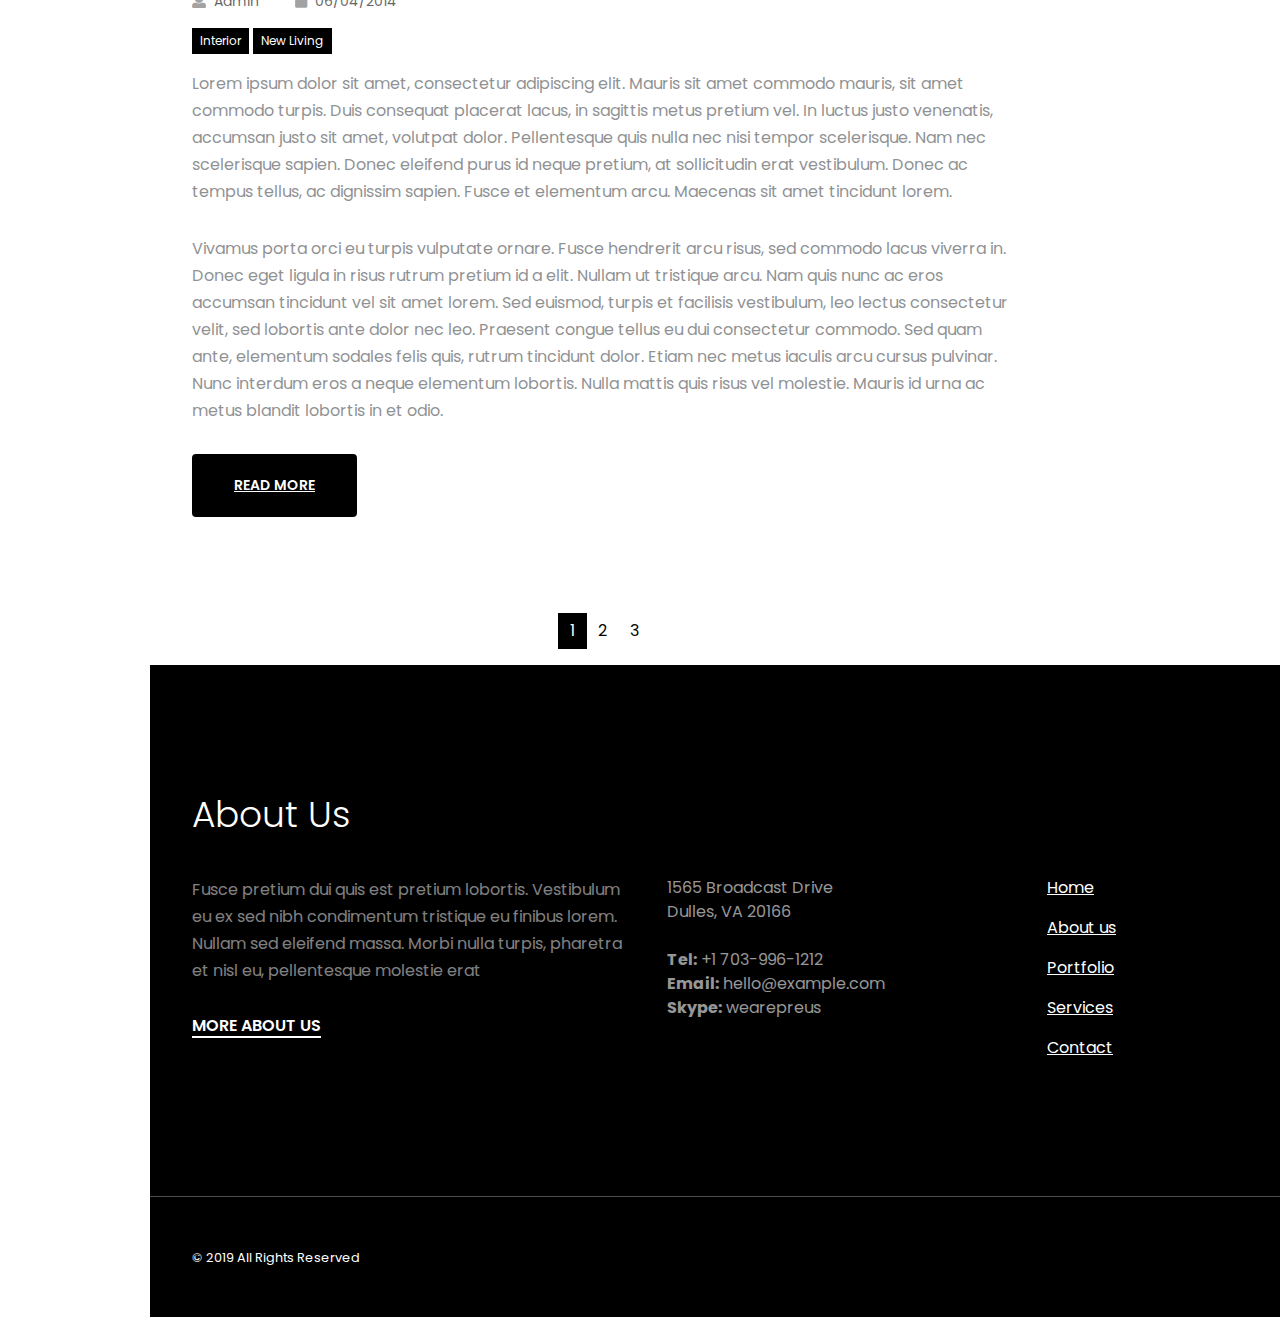
<file: blog__list.html>
<!doctype html>
<html lang="en">

<head>
    <meta charset="UTF-8">
    <meta name="viewport" content="width=device-width, initial-scale=1, shrink-to-fit=no">
    <meta name="author" content="ThemeStarz">

    <link rel="stylesheet" href="https://fonts.googleapis.com/css?family=Poppins:300,400,600">
    <link rel="stylesheet" href="assets/bootstrap/css/bootstrap.min.css" type="text/css">
    <link rel="stylesheet" href="assets/font-awesome/css/fontawesome-all.min.css">
    <link rel="stylesheet" href="assets/css/magnific-popup.css">
    <link rel="stylesheet" href="assets/css/odometer-theme-default.css">
    <link rel="stylesheet" href="assets/css/style.css">

    <title>Preus</title>

</head>

<body class="has-loading-screen">

    <div class="ts-page-wrapper">
        <!--Brand Navigation
    ====================================================================================================================
    -->
        <div id="brand-navigation">

            <div class="container">

                <div id="brand">
                    <button class="navbar-toggler d-block d-xl-none" type="button">
                        <i class="fa fa-bars"></i>
                    </button>
                    <!-- <a class="navbar-brand" href="#">
                    <img src="assets/img/brand-light.png" alt="brand" class="mw-100">
                </a> -->
                </div>
            </div>

        </div>

        <!--Main Left Navigation
    ====================================================================================================================
    -->
        <div id="main-navigation">
            <nav class="navbar navbar-dark">
                <ul class="navbar-nav">

                    <!--Home
                ========================================================================================================
                -->
                    <li class="nav-item">
                        <a class="nav-link" href="#collapse__home" data-toggle="collapse" role="button">Home</a>
                        <div class="collapse" id="collapse__home">
                            <ul class="nav flex-column">

                                <li class="nav-item">
                                    <a class="nav-link" href="index.html">Creative</a>
                                </li>
                                <li class="nav-item">
                                    <a class="nav-link" href="index__app.html">App</a>
                                </li>
                                <li class="nav-item">
                                    <a class="nav-link" href="index__freelancer.html">Freelancer</a>
                                </li>
                                <li class="nav-item">
                                    <a class="nav-link" href="index__portfolio.html">Portfolio</a>
                                </li>
                                <li class="nav-item">
                                    <a class="nav-link" href="index__slider.html">Slider</a>
                                </li>
                                <li class="nav-item">
                                    <a class="nav-link" href="index__video.html">Video</a>
                                </li>

                            </ul>
                        </div>
                    </li>

                    <!--About us
                ========================================================================================================
                -->
                    <li class="nav-item">
                        <a class="nav-link" href="#collapse__about" data-toggle="collapse" role="button">About</a>
                        <div class="collapse" id="collapse__about">
                            <ul class="nav flex-column">

                                <li class="nav-item">
                                    <a class="nav-link" href="about__default.html">Default</a>
                                </li>
                                <li class="nav-item">
                                    <a class="nav-link" href="about__freelancer.html">Freelancer</a>
                                </li>
                                <li class="nav-item">
                                    <a class="nav-link" href="about__minimal.html">Minimal</a>
                                </li>

                            </ul>
                        </div>
                    </li>

                    <!--Portfolio
                ========================================================================================================
                -->
                    <li class="nav-item">
                        <a class="nav-link" href="#collapse-portfolio" data-toggle="collapse"
                            role="button">Portfolio</a>
                        <div class="collapse" id="collapse-portfolio">
                            <ul class="nav flex-column">

                                <!--Single-->

                                <li class="nav-item">
                                    <a class="nav-link" href="#collapse__portfolio--detail" data-toggle="collapse"
                                        role="button">Detail</a>
                                    <div class="collapse" id="collapse__portfolio--detail">
                                        <ul class="nav flex-column">
                                            <li class="nav-item">
                                                <a class="nav-link" href="portfolio__detail--default.html">Default</a>
                                            </li>
                                            <li class="nav-item">
                                                <a class="nav-link" href="portfolio__detail--slider.html">Slider</a>
                                            </li>
                                            <li class="nav-item">
                                                <a class="nav-link" href="portfolio__detail--minimal.html">Minimal</a>
                                            </li>
                                            <li class="nav-item">
                                                <a class="nav-link" href="portfolio__detail--case-study.html">Case
                                                    Study</a>
                                            </li>
                                            <li class="nav-item">
                                                <a class="nav-link" href="portfolio__detail--vertical.html">Vertical</a>
                                            </li>
                                        </ul>
                                    </div>
                                </li>

                                <!--Columns-->

                                <li class="nav-item">
                                    <a class="nav-link" href="#collapse__portfolio--columns" data-toggle="collapse"
                                        role="button">Columns</a>
                                    <div class="collapse" id="collapse__portfolio--columns">
                                        <ul class="nav flex-column">
                                            <li class="nav-item">
                                                <a class="nav-link" href="portfolio__columns--2.html">2 Columns</a>
                                            </li>
                                            <li class="nav-item">
                                                <a class="nav-link" href="portfolio__columns--3.html">3 Columns</a>
                                            </li>
                                            <li class="nav-item">
                                                <a class="nav-link" href="portfolio__columns--4.html">4 Columns</a>
                                            </li>
                                            <li class="nav-item">
                                                <a class="nav-link" href="portfolio__columns--2--full-width.html">Full
                                                    Width 2 Columns</a>
                                            </li>
                                            <li class="nav-item">
                                                <a class="nav-link" href="portfolio__columns--3--full-width.html">Full
                                                    Width 3 Columns</a>
                                            </li>
                                            <li class="nav-item">
                                                <a class="nav-link" href="portfolio__columns--4--full-width.html">Full
                                                    Width 4 Columns</a>
                                            </li>
                                        </ul>
                                    </div>
                                </li>

                                <!--Masonry-->

                                <li class="nav-item">
                                    <a class="nav-link" href="portfolio__masonry.html">Masonry</a>
                                </li>

                            </ul>
                        </div>
                    </li>

                    <!--Blog
                ========================================================================================================
                -->
                    <li class="nav-item">
                        <a class="nav-link active" href="#collapse__blog" data-toggle="collapse" role="button">Blog</a>
                        <div class="collapse" id="collapse__blog">
                            <ul class="nav flex-column">

                                <li class="nav-item">
                                    <a class="nav-link active" href="blog__list.html">Listing</a>
                                </li>
                                <li class="nav-item">
                                    <a class="nav-link" href="blog__detail.html">Post Detail</a>
                                </li>

                            </ul>
                        </div>
                    </li>

                    <!--Contact
                ========================================================================================================
                -->
                    <li class="nav-item">
                        <a class="nav-link" href="#collapse__contact" data-toggle="collapse" role="button">Contact</a>
                        <div class="collapse" id="collapse__contact">
                            <ul class="nav flex-column">
                                <li class="nav-item">
                                    <a class="nav-link" href="contact__default.html">Default</a>
                                </li>
                                <li class="nav-item">
                                    <a class="nav-link" href="contact__left-map.html">Left Map</a>
                                </li>
                                <li class="nav-item">
                                    <a class="nav-link" href="contact__minimal.html">Minimal</a>
                                </li>
                            </ul>
                        </div>
                    </li>

                </ul>
            </nav>
        </div>

        <!--Content
    ====================================================================================================================
    -->
        <div class="ts-content">
            <!--HERO HEADER
        ================================================================================================================
        ================================================================================================================
        -->
            <header id="ts-hero" class="ts-block">

                <div class="container pt-2 pt-sm-5 pt-lg-0">
                    <div class="ts-title mb-0">
                        <h1>Blog Listing</h1>
                    </div>
                </div>

            </header>

            <!--MAIN CONTENT
        ================================================================================================================
        ================================================================================================================
        -->
            <main id="ts-content">

                <!--Blog Listing
            ============================================================================================================
            -->

                <div class="container">

                    <div class="row">
                        <!-- Content -->

                        <div class="col-md-9 col-sm-9">

                            <section>

                                <article class="blog-post">
                                    <a href="blog__detail.html" class="blog-post-header-image">
                                        <div class="bg-transfer"><img src="assets/img/bg__photographer.jpg" alt="">
                                        </div>
                                    </a>
                                    <header><a href="blog__detail.html">
                                            <h2>Vivamus porta orci eu turpis vulputate ornare fusce hendrerit arcu risu
                                            </h2>
                                        </a></header>
                                    <figure class="meta">
                                        <a href="#" class="link-icon"><i class="fa fa-user"></i>Admin</a>
                                        <a href="#" class="link-icon"><i class="fa fa-calendar"></i>06/04/2014</a>
                                        <div class="tags">
                                            <a href="#" class="tag article">Architecture</a>
                                            <a href="#" class="tag article">Design</a>
                                            <a href="#" class="tag article">Trend</a>
                                        </div>
                                    </figure>
                                    <p>Fusce quis nulla volutpat, rhoncus ligula ut, pulvinar nisi. In dapibus urna sit
                                        amet accumsan
                                        tristique. Donec odio ligula, luctus venenatis varius id, tincidunt ac ipsum.
                                        Cras commodo,
                                        velit nec aliquam dictum, tortor velit dictum ipsum, sed ornare nunc leo nec
                                        ipsum. Vestibulum
                                        sagittis sapien vitae tristique mollis. Aliquam hendrerit nulla semper, viverra
                                        mi et,
                                        hendrerit mauris. Maecenas hendrerit congue ultrices. In laoreet erat blandit
                                        eros aliquet,
                                        in malesuada sem rutrum. In placerat porta egestas.
                                    </p>
                                    <a href="blog__detail.html" class="btn btn-primary btn-small btn-grey">Read More</a>
                                </article>

                                <article class="blog-post">
                                    <a href="blog__detail.html" class="blog-post-header-image">
                                        <div class="bg-transfer"><img src="assets/img/img__case-study--03.jpg" alt="">
                                        </div>
                                    </a>
                                    <header><a href="blog-detail.html">
                                            <h2>Nulla sapien leo, placerat sed lacinia nec, rutrum quis</h2>
                                        </a></header>
                                    <figure class="meta">
                                        <a href="#" class="link-icon"><i class="fa fa-user"></i>Admin</a>
                                        <a href="#" class="link-icon"><i class="fa fa-calendar"></i>06/04/2014</a>
                                        <div class="tags">
                                            <a href="#" class="tag article">Interior</a>
                                            <a href="#" class="tag article">New Living</a>
                                        </div>
                                    </figure>
                                    <p>Cum sociis natoque penatibus et magnis dis parturient montes, nascetur ridiculus
                                        mus.
                                        Donec rutrum imperdiet ligula in bibendum. Aenean vulputate rutrum lobortis.
                                        Nullam non
                                        mi ac dui egestas venenatis. Etiam venenatis fermentum accumsan. Lorem ipsum
                                        dolor
                                        sit amet, consectetur adipiscing elit. Donec at lacus sapien.
                                    </p>
                                    <a href="blog-detail.html" class="btn btn-primary btn-small btn-grey">Read More</a>
                                </article>

                                <article class="blog-post">
                                    <a href="blog__detail.html" class="blog-post-header-image">
                                        <div class="bg-transfer"><img src="assets/img/img__work__bg--02.jpg" alt="">
                                        </div>
                                    </a>
                                    <header><a href="blog-detail.html">
                                            <h2>Cras commodo, velit nec aliquam dictum, tortor velit
                                                dictum ipsum, sed ornare nunc leo nec ipsum. Vestibulum sagittis sapien
                                                vitae tristique mollis.</h2>
                                        </a></header>
                                    <figure class="meta">
                                        <a href="#" class="link-icon"><i class="fa fa-user"></i>Admin</a>
                                        <a href="#" class="link-icon"><i class="fa fa-calendar"></i>06/04/2014</a>
                                        <div class="tags">
                                            <a href="#" class="tag article">Interior</a>
                                            <a href="#" class="tag article">New Living</a>
                                        </div>
                                    </figure>
                                    <p>Lorem ipsum dolor sit amet, consectetur adipiscing elit. Mauris sit amet commodo
                                        mauris,
                                        sit amet commodo turpis. Duis consequat placerat lacus, in sagittis metus
                                        pretium vel.
                                        In luctus justo venenatis, accumsan justo sit amet, volutpat dolor. Pellentesque
                                        quis nulla
                                        nec nisi tempor scelerisque. Nam nec scelerisque sapien. Donec eleifend purus id
                                        neque pretium,
                                        at sollicitudin erat vestibulum. Donec ac tempus tellus, ac dignissim sapien.
                                        Fusce et
                                        elementum arcu. Maecenas sit amet tincidunt lorem.
                                    </p>
                                    <p>Vivamus porta orci eu turpis vulputate ornare. Fusce hendrerit arcu risus, sed
                                        commodo
                                        lacus viverra in. Donec eget ligula in risus rutrum pretium id a elit. Nullam ut
                                        tristique
                                        arcu. Nam quis nunc ac eros accumsan tincidunt vel sit amet lorem. Sed euismod,
                                        turpis
                                        et facilisis vestibulum, leo lectus consectetur velit, sed lobortis ante dolor
                                        nec leo.
                                        Praesent congue tellus eu dui consectetur commodo. Sed quam ante, elementum
                                        sodales felis
                                        quis, rutrum tincidunt dolor. Etiam nec metus iaculis arcu cursus pulvinar. Nunc
                                        interdum
                                        eros a neque elementum lobortis. Nulla mattis quis risus vel molestie. Mauris id
                                        urna ac
                                        metus blandit lobortis in et odio.
                                    </p>
                                    <a href="blog-detail.html" class="btn btn-primary btn-small btn-grey">Read More</a>
                                </article>

                                <!-- Pagination -->
                                <div class="text-center">
                                    <nav class="d-inline-block">
                                        <ul class="pagination">
                                            <li class="page-item active"><a class="page-link" href="#">1</a></li>
                                            <li class="page-item"><a class="page-link" href="#">2</a></li>
                                            <li class="page-item"><a class="page-link" href="#">3</a></li>
                                        </ul>
                                    </nav>
                                </div>

                            </section>

                        </div>
                        <!-- end Content -->

                        <!-- sidebar -->
                        <div class="col-md-3 col-sm-3">

                            <section id="sidebar" class="sidebar">

                                <aside id="search">
                                    <header>
                                        <h3>Search</h3>
                                    </header>
                                    <div class="input-group">
                                        <input type="text" class="form-control framed" placeholder="Enter Keyword">
                                        <span class="input-group-btn"><button class="btn btn-primary btn-sm"
                                                type="button"><i class="fa fa-search"></i></button></span>
                                    </div>
                                </aside>

                                <aside id="post-archive">
                                    <header>
                                        <h3>Post Archive</h3>
                                    </header>
                                    <ul class="list-links list-unstyled">
                                        <li><a href="#">June 2014</a></li>
                                        <li><a href="#">May 2014</a></li>
                                        <li><a href="#">April 2014</a></li>
                                        <li><a href="#">March 2014</a></li>
                                        <li><a href="#">January 2014</a></li>
                                        <li><a href="#">December 2013</a></li>
                                        <li><a href="#">November 2013</a></li>
                                        <li><a href="#">August 2013</a></li>
                                    </ul>
                                </aside>

                                <aside id="categories">
                                    <header>
                                        <h3>Categories</h3>
                                    </header>
                                    <ul class="list-links list-unstyled">
                                        <li><a href="#">Architecture</a></li>
                                        <li><a href="#">Apartments</a></li>
                                        <li><a href="#">Design</a></li>
                                        <li><a href="#">Do it yourself</a></li>
                                        <li><a href="#">Housing</a></li>
                                        <li><a href="#">Interior</a></li>
                                        <li><a href="#">Trends</a></li>
                                    </ul>
                                </aside>

                            </section>

                        </div>

                        <!-- end Sidebar -->
                    </div>
                </div>

            </main>
            <!--end #content-->

            <!--FOOTER
        ================================================================================================================
        ================================================================================================================
        -->
            <footer id="ts-footer">
                <section id="ts-footer-main">
                    <div class="container">

                        <div class="ts-title">
                            <h2>About Us</h2>
                        </div>

                        <div class="row">

                            <div class="col-md-5">
                                <p>
                                    Fusce pretium dui quis est pretium lobortis. Vestibulum eu ex sed nibh condimentum
                                    tristique eu finibus lorem. Nullam sed eleifend massa. Morbi nulla turpis, pharetra
                                    et
                                    nisl eu, pellentesque molestie erat
                                </p>
                                <a href="#" class="ts-link ts-underline mb-5 mb-md-0 d-inline-block">More About Us</a>
                            </div>

                            <div class="col-sm-6 col-md-4">
                                <address class="ts-text-muted---white">
                                    1565 Broadcast Drive
                                    <br>
                                    Dulles, VA 20166
                                    <br>
                                    <br>
                                    <strong>Tel:</strong> +1 703-996-1212
                                    <br>
                                    <strong>Email:</strong> <a href="#">hello@example.com</a>
                                    <br>
                                    <strong>Skype:</strong> <a href="#">wearepreus</a>
                                    <br>
                                </address>
                            </div>

                            <div class="col-sm-6 col-md-3">
                                <nav class="nav flex-column">
                                    <a class="nav-link" href="#">Home</a>
                                    <a class="nav-link" href="#">About us</a>
                                    <a class="nav-link" href="#">Portfolio</a>
                                    <a class="nav-link" href="#">Services</a>
                                    <a class="nav-link" href="#">Contact</a>
                                </nav>
                            </div>

                        </div>
                    </div>
                </section>

                <section>
                    <div class="container py-5">
                        <small>© 2019 All Rights Reserved</small>
                    </div>
                </section>

            </footer>
            <!--end #footer-->

        </div>
        <!--end page-->
    </div>

    <script src="assets/js/jquery-3.3.1.min.js"></script>
    <script src="assets/js/popper.min.js"></script>
    <script src="assets/bootstrap/js/bootstrap.min.js"></script>
    <script src="assets/js/imagesloaded.pkgd.min.js"></script>
    <script src="assets/js/isInViewport.jquery.js"></script>
    <script src="assets/js/jquery.magnific-popup.min.js"></script>
    <script src="assets/js/scrolla.jquery.min.js"></script>
    <script src="assets/js/jquery.validate.min.js"></script>
    <script src="assets/js/jquery-validate.bootstrap-tooltip.min.js"></script>
    <script src="assets/js/odometer.min.js"></script>
    <script src="assets/js/owl.carousel.min.js"></script>
    <script src="assets/js/jquery.vide.min.js"></script>
    <script src="assets/js/custom.js"></script>

</body>

</html>
</file>
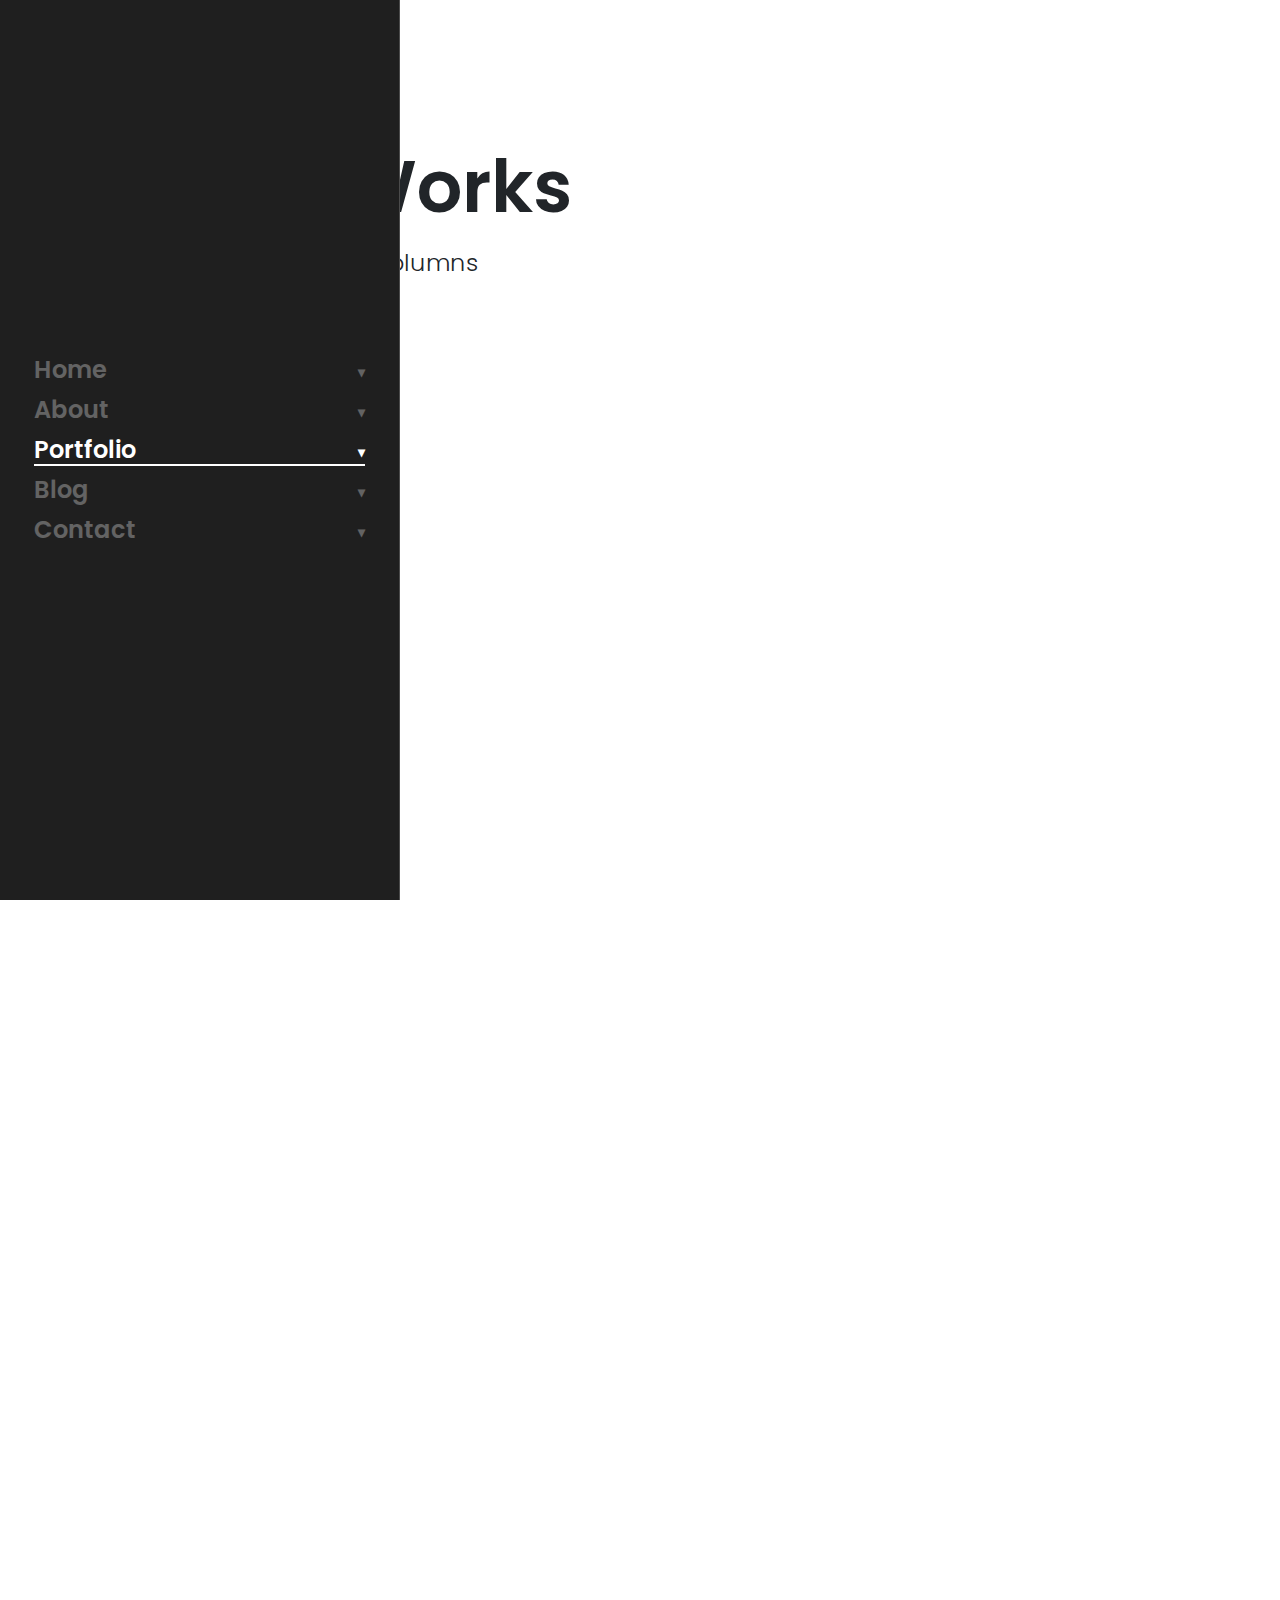
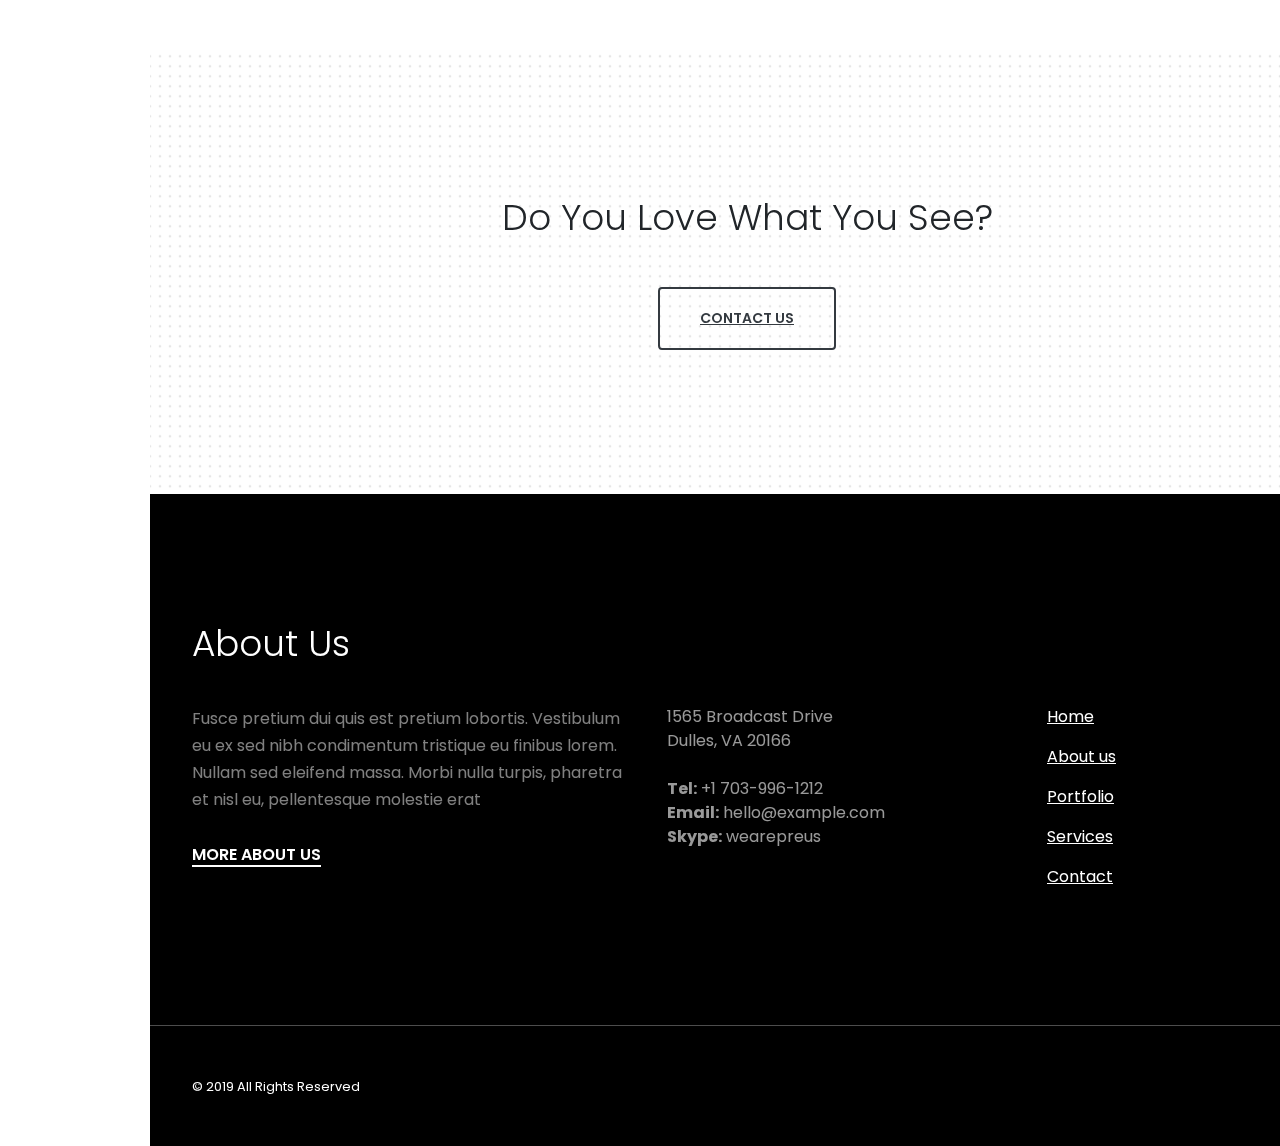
<file: portfolio__columns--3.html>
<!doctype html>
<html lang="en">

<head>
    <meta charset="UTF-8">
    <meta name="viewport" content="width=device-width, initial-scale=1, shrink-to-fit=no">
    <meta name="author" content="ThemeStarz">

    <link rel="stylesheet" href="https://fonts.googleapis.com/css?family=Poppins:300,400,600">
    <link rel="stylesheet" href="assets/bootstrap/css/bootstrap.min.css" type="text/css">
    <link rel="stylesheet" href="assets/font-awesome/css/fontawesome-all.min.css">
    <link rel="stylesheet" href="assets/css/magnific-popup.css">
    <link rel="stylesheet" href="assets/css/odometer-theme-default.css">
    <link rel="stylesheet" href="assets/css/style.css">

    <title>Preus</title>

</head>

<body class="has-loading-screen">

    <div class="ts-page-wrapper">
        <!--Brand Navigation
    ====================================================================================================================
    -->
        <div id="brand-navigation">

            <div class="container">

                <div id="brand">
                    <button class="navbar-toggler d-block d-xl-none" type="button">
                        <i class="fa fa-bars"></i>
                    </button>
                    <!-- <a class="navbar-brand" href="#">
                    <img src="assets/img/brand-light.png" alt="brand" class="mw-100">
                </a> -->
                </div>
            </div>

        </div>

        <!--Main Left Navigation
    ====================================================================================================================
    -->
        <div id="main-navigation">
            <nav class="navbar navbar-dark">
                <ul class="navbar-nav">

                    <!--Home
                ========================================================================================================
                -->
                    <li class="nav-item">
                        <a class="nav-link" href="#collapse__home" data-toggle="collapse" role="button">Home</a>
                        <div class="collapse" id="collapse__home">
                            <ul class="nav flex-column">

                                <li class="nav-item">
                                    <a class="nav-link" href="index.html">Creative</a>
                                </li>
                                <li class="nav-item">
                                    <a class="nav-link" href="index__app.html">App</a>
                                </li>
                                <li class="nav-item">
                                    <a class="nav-link" href="index__freelancer.html">Freelancer</a>
                                </li>
                                <li class="nav-item">
                                    <a class="nav-link" href="index__portfolio.html">Portfolio</a>
                                </li>
                                <li class="nav-item">
                                    <a class="nav-link" href="index__slider.html">Slider</a>
                                </li>
                                <li class="nav-item">
                                    <a class="nav-link" href="index__video.html">Video</a>
                                </li>

                            </ul>
                        </div>
                    </li>

                    <!--About us
                ========================================================================================================
                -->
                    <li class="nav-item">
                        <a class="nav-link" href="#collapse__about" data-toggle="collapse" role="button">About</a>
                        <div class="collapse" id="collapse__about">
                            <ul class="nav flex-column">

                                <li class="nav-item">
                                    <a class="nav-link" href="about__default.html">Default</a>
                                </li>
                                <li class="nav-item">
                                    <a class="nav-link" href="about__freelancer.html">Freelancer</a>
                                </li>
                                <li class="nav-item">
                                    <a class="nav-link" href="about__minimal.html">Minimal</a>
                                </li>

                            </ul>
                        </div>
                    </li>

                    <!--Portfolio
                ========================================================================================================
                -->
                    <li class="nav-item">
                        <a class="nav-link active" href="#collapse-portfolio" data-toggle="collapse"
                            role="button">Portfolio</a>
                        <div class="collapse" id="collapse-portfolio">
                            <ul class="nav flex-column">

                                <!--Single-->

                                <li class="nav-item">
                                    <a class="nav-link" href="#collapse__portfolio--detail" data-toggle="collapse"
                                        role="button">Detail</a>
                                    <div class="collapse" id="collapse__portfolio--detail">
                                        <ul class="nav flex-column">
                                            <li class="nav-item">
                                                <a class="nav-link" href="portfolio__detail--default.html">Default</a>
                                            </li>
                                            <li class="nav-item">
                                                <a class="nav-link" href="portfolio__detail--slider.html">Slider</a>
                                            </li>
                                            <li class="nav-item">
                                                <a class="nav-link" href="portfolio__detail--minimal.html">Minimal</a>
                                            </li>
                                            <li class="nav-item">
                                                <a class="nav-link" href="portfolio__detail--case-study.html">Case
                                                    Study</a>
                                            </li>
                                            <li class="nav-item">
                                                <a class="nav-link" href="portfolio__detail--vertical.html">Vertical</a>
                                            </li>
                                        </ul>
                                    </div>
                                </li>

                                <!--Columns-->

                                <li class="nav-item">
                                    <a class="nav-link" href="#collapse__portfolio--columns" data-toggle="collapse"
                                        role="button">Columns</a>
                                    <div class="collapse" id="collapse__portfolio--columns">
                                        <ul class="nav flex-column">
                                            <li class="nav-item">
                                                <a class="nav-link" href="portfolio__columns--2.html">2 Columns</a>
                                            </li>
                                            <li class="nav-item">
                                                <a class="nav-link" href="portfolio__columns--3.html">3 Columns</a>
                                            </li>
                                            <li class="nav-item">
                                                <a class="nav-link" href="portfolio__columns--4.html">4 Columns</a>
                                            </li>
                                            <li class="nav-item">
                                                <a class="nav-link" href="portfolio__columns--2--full-width.html">Full
                                                    Width 2 Columns</a>
                                            </li>
                                            <li class="nav-item">
                                                <a class="nav-link" href="portfolio__columns--3--full-width.html">Full
                                                    Width 3 Columns</a>
                                            </li>
                                            <li class="nav-item">
                                                <a class="nav-link" href="portfolio__columns--4--full-width.html">Full
                                                    Width 4 Columns</a>
                                            </li>
                                        </ul>
                                    </div>
                                </li>

                                <!--Masonry-->

                                <li class="nav-item">
                                    <a class="nav-link" href="portfolio__masonry.html">Masonry</a>
                                </li>

                            </ul>
                        </div>
                    </li>

                    <!--Blog
                ========================================================================================================
                -->
                    <li class="nav-item">
                        <a class="nav-link" href="#collapse__blog" data-toggle="collapse" role="button">Blog</a>
                        <div class="collapse" id="collapse__blog">
                            <ul class="nav flex-column">

                                <li class="nav-item">
                                    <a class="nav-link active" href="blog__list.html">Listing</a>
                                </li>
                                <li class="nav-item">
                                    <a class="nav-link" href="blog__detail.html">Post Detail</a>
                                </li>

                            </ul>
                        </div>
                    </li>

                    <!--Contact
                ========================================================================================================
                -->
                    <li class="nav-item">
                        <a class="nav-link" href="#collapse__contact" data-toggle="collapse" role="button">Contact</a>
                        <div class="collapse" id="collapse__contact">
                            <ul class="nav flex-column">
                                <li class="nav-item">
                                    <a class="nav-link" href="contact__default.html">Default</a>
                                </li>
                                <li class="nav-item">
                                    <a class="nav-link" href="contact__left-map.html">Left Map</a>
                                </li>
                                <li class="nav-item">
                                    <a class="nav-link" href="contact__minimal.html">Minimal</a>
                                </li>
                            </ul>
                        </div>
                    </li>

                </ul>
            </nav>
        </div>

        <!--Content
    ====================================================================================================================
    -->
        <div class="ts-content">
            <!--HERO HEADER
        ================================================================================================================
        ================================================================================================================
        -->
            <header id="ts-hero" class="ts-block">

                <div class="container pt-2 pt-sm-5 pt-lg-0">
                    <h1 data-animate="ts-reveal">
                        <span class="wrapper">
                            <span>Our Works</span>
                        </span>
                    </h1>
                    <h4>Portfolio Three Columns</h4>
                </div>

            </header>

            <!--MAIN CONTENT
        ================================================================================================================
        ================================================================================================================
        -->
            <main id="ts-content">

                <!--Works
            ============================================================================================================
            -->
                <section id="works">
                    <div class="container">

                        <div class="row no-gutters ts-gallery">

                            <div class="col-md-6 col-lg-4">
                                <a href="assets/img/img__work__thumb--01.jpg"
                                    class="card ts-gallery__item ts-floated-description popup-image"
                                    data-animate="ts-fadeInUp">
                                    <div class="ts-gallery__item-description">
                                        <h5>Photography</h5>
                                        <h3>The Moments</h3>
                                    </div>
                                    <div class="ts-background ts-img-into-bg">
                                        <img src="assets/img/img__work__thumb--01.jpg" alt="">
                                    </div>
                                </a>
                            </div>
                            <!--end gallery item-->

                            <div class="col-md-6 col-lg-4">
                                <a href="assets/img/img__work__thumb--02.jpg"
                                    class="card ts-gallery__item ts-floated-description popup-image"
                                    data-animate="ts-fadeInUp" data-delay=".1s">
                                    <div class="ts-gallery__item-description">
                                        <h5>Branding</h5>
                                        <h3>Perrier Refresh</h3>
                                    </div>
                                    <div class="ts-background ts-img-into-bg">
                                        <img src="assets/img/img__work__thumb--02.jpg" alt="">
                                    </div>
                                </a>
                            </div>
                            <!--end gallery item-->

                            <div class="col-md-6 col-lg-4">
                                <a href="assets/img/img__work__thumb--03.jpg"
                                    class="card ts-gallery__item ts-floated-description popup-image"
                                    data-animate="ts-fadeInUp" data-delay=".15s">
                                    <div class="ts-gallery__item-description">
                                        <h5>Painting</h5>
                                        <h3>Zola</h3>
                                    </div>
                                    <div class="ts-background ts-img-into-bg">
                                        <img src="assets/img/img__work__thumb--03.jpg" alt="">
                                    </div>
                                </a>
                            </div>
                            <!--end gallery item-->

                            <div class="col-md-6 col-lg-4">
                                <a href="assets/img/img__work__thumb--04.jpg"
                                    class="card ts-gallery__item ts-floated-description popup-image"
                                    data-animate="ts-fadeInUp" data-delay=".2s">
                                    <div class="ts-gallery__item-description">
                                        <h5>Industrial Design</h5>
                                        <h3>Aston Martin Reel</h3>
                                    </div>
                                    <div class="ts-background ts-img-into-bg">
                                        <img src="assets/img/img__work__thumb--04.jpg" alt="">
                                    </div>
                                </a>
                            </div>
                            <!--end gallery item-->

                            <div class="col-md-6 col-lg-4">
                                <a href="assets/img/img__work__thumb--05.jpg"
                                    class="card ts-gallery__item ts-floated-description popup-image"
                                    data-animate="ts-fadeInUp" data-delay=".25s">
                                    <div class="ts-gallery__item-description">
                                        <h5>Branding</h5>
                                        <h3>Maracana Cups</h3>
                                    </div>
                                    <div class="ts-background ts-img-into-bg">
                                        <img src="assets/img/img__work__thumb--05.jpg" alt="">
                                    </div>
                                </a>
                            </div>
                            <!--end gallery item-->

                            <div class="col-md-6 col-lg-4">
                                <a href="assets/img/img__work__thumb--06.jpg"
                                    class="card ts-gallery__item ts-floated-description popup-image"
                                    data-animate="ts-fadeInUp" data-delay=".35s">
                                    <div class="ts-gallery__item-description">
                                        <h5>Art</h5>
                                        <h3>Timeless Motion</h3>
                                    </div>
                                    <div class="ts-background ts-img-into-bg">
                                        <img src="assets/img/img__work__thumb--06.jpg" alt="">
                                    </div>
                                </a>
                            </div>
                            <!--end gallery item-->

                            <div class="col-md-6 col-lg-4">
                                <a href="assets/img/img__work__thumb--07.jpg"
                                    class="card ts-gallery__item ts-floated-description popup-image"
                                    data-animate="ts-fadeInUp" data-delay=".4s">
                                    <div class="ts-gallery__item-description">
                                        <h5>Photography</h5>
                                        <h3>An Ordinary Day</h3>
                                    </div>
                                    <div class="ts-background ts-img-into-bg">
                                        <img src="assets/img/img__work__thumb--07.jpg" alt="">
                                    </div>
                                </a>
                            </div>
                            <!--end gallery item-->

                            <div class="col-md-6 col-lg-4">
                                <a href="assets/img/img__work__thumb--08.jpg"
                                    class="card ts-gallery__item ts-floated-description popup-image"
                                    data-animate="ts-fadeInUp" data-delay=".45s">
                                    <div class="ts-gallery__item-description">
                                        <h5>Product</h5>
                                        <h3>Coffee Cups</h3>
                                    </div>
                                    <div class="ts-background ts-img-into-bg">
                                        <img src="assets/img/img__work__thumb--08.jpg" alt="">
                                    </div>
                                </a>
                            </div>
                            <!--end gallery item-->

                            <div class="col-md-6 col-lg-4">
                                <a href="assets/img/img__work__thumb--09.jpg"
                                    class="card ts-gallery__item ts-floated-description popup-image"
                                    data-animate="ts-fadeInUp" data-delay=".5s">
                                    <div class="ts-gallery__item-description">
                                        <h5>Photomanipulation</h5>
                                        <h3>Never Ending</h3>
                                    </div>
                                    <div class="ts-background ts-img-into-bg">
                                        <img src="assets/img/img__work__thumb--09.jpg" alt="">
                                    </div>
                                </a>
                            </div>
                            <!--end gallery item-->

                        </div>
                    </div>
                </section>

                <!--Call to action
            ============================================================================================================
            -->
                <section class="py-5 text-center ts-background-repeat" data-bg-image="assets/img/bg__pattern--dot.png">
                    <div class="container py-5 my-5">

                        <h2 class="mb-5">Do You Love What You See?</h2>
                        <a href="#" class="btn btn-outline-dark">Contact Us</a>

                    </div>
                </section>

            </main>
            <!--end #content-->

            <!--FOOTER
        ================================================================================================================
        ================================================================================================================
        -->
            <footer id="ts-footer">
                <section id="ts-footer-main">
                    <div class="container">

                        <div class="ts-title">
                            <h2>About Us</h2>
                        </div>

                        <div class="row">

                            <div class="col-md-5">
                                <p>
                                    Fusce pretium dui quis est pretium lobortis. Vestibulum eu ex sed nibh condimentum
                                    tristique eu finibus lorem. Nullam sed eleifend massa. Morbi nulla turpis, pharetra
                                    et
                                    nisl eu, pellentesque molestie erat
                                </p>
                                <a href="#" class="ts-link ts-underline mb-5 mb-md-0 d-inline-block">More About Us</a>
                            </div>

                            <div class="col-sm-6 col-md-4">
                                <address class="ts-text-muted---white">
                                    1565 Broadcast Drive
                                    <br>
                                    Dulles, VA 20166
                                    <br>
                                    <br>
                                    <strong>Tel:</strong> +1 703-996-1212
                                    <br>
                                    <strong>Email:</strong> <a href="#">hello@example.com</a>
                                    <br>
                                    <strong>Skype:</strong> <a href="#">wearepreus</a>
                                    <br>
                                </address>
                            </div>

                            <div class="col-sm-6 col-md-3">
                                <nav class="nav flex-column">
                                    <a class="nav-link" href="#">Home</a>
                                    <a class="nav-link" href="#">About us</a>
                                    <a class="nav-link" href="#">Portfolio</a>
                                    <a class="nav-link" href="#">Services</a>
                                    <a class="nav-link" href="#">Contact</a>
                                </nav>
                            </div>

                        </div>
                    </div>
                </section>

                <section>
                    <div class="container py-5">
                        <small>© 2019 All Rights Reserved</small>
                    </div>
                </section>

            </footer>
            <!--end #footer-->

        </div>
        <!--end page-->
    </div>

    <script src="assets/js/jquery-3.3.1.min.js"></script>
    <script src="assets/js/popper.min.js"></script>
    <script src="assets/bootstrap/js/bootstrap.min.js"></script>
    <script src="assets/js/imagesloaded.pkgd.min.js"></script>
    <script src="assets/js/isInViewport.jquery.js"></script>
    <script src="assets/js/jquery.magnific-popup.min.js"></script>
    <script src="assets/js/scrolla.jquery.min.js"></script>
    <script src="assets/js/jquery.validate.min.js"></script>
    <script src="assets/js/jquery-validate.bootstrap-tooltip.min.js"></script>
    <script src="assets/js/odometer.min.js"></script>
    <script src="assets/js/owl.carousel.min.js"></script>
    <script src="assets/js/jquery.vide.min.js"></script>
    <script src="assets/js/custom.js"></script>

</body>

</html>
</file>
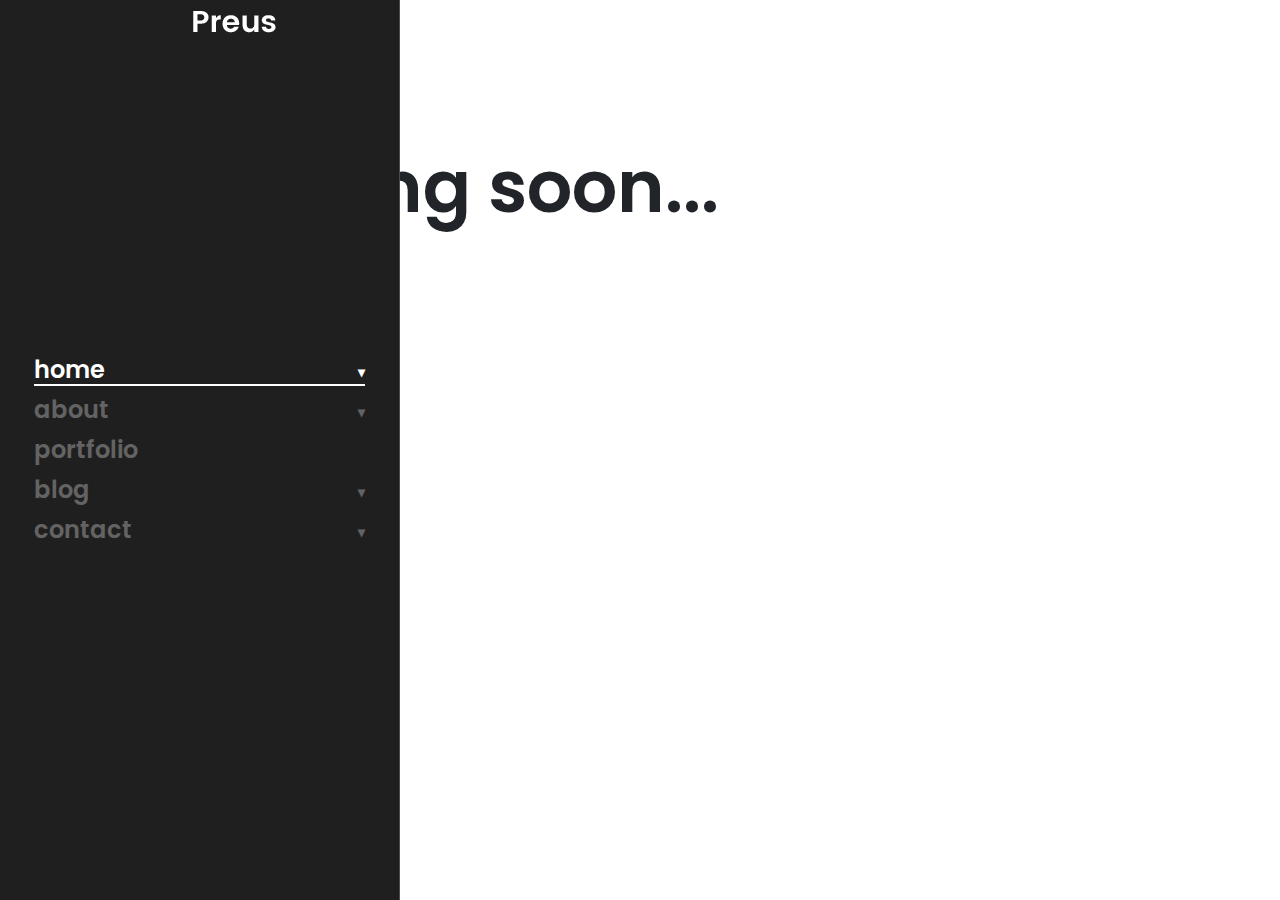
<file: html/blog__coming-soon.html>
<!doctype html>
<html lang="en">

<head>
    <meta charset="UTF-8">
    <meta name="viewport" content="width=device-width, initial-scale=1, shrink-to-fit=no">
    <meta name="author" content="ThemeStarz">

    <link rel="stylesheet" href="https://fonts.googleapis.com/css?family=Poppins:300,400,600">
    <link rel="stylesheet" href="assets/bootstrap/css/bootstrap.min.css" type="text/css">
    <link rel="stylesheet" href="assets/font-awesome/css/fontawesome-all.min.css">
    <link rel="stylesheet" href="assets/css/magnific-popup.css">
    <link rel="stylesheet" href="assets/css/odometer-theme-default.css">
    <link rel="stylesheet" href="assets/css/style.css">

    <title>william hoffman</title>

</head>

<body class="has-loading-screen">

    <div class="ts-page-wrapper">
        <!--Brand Navigation
    ====================================================================================================================
    -->
        <div id="brand-navigation">

            <div class="container">

                <div id="brand">
                    <button class="navbar-toggler d-block d-xl-none" type="button">
                        <i class="fa fa-bars"></i>
                    </button>
                    <a class="navbar-brand" href="#">
                        <img src="assets/img/brand-light.png" alt="brand" class="mw-100">
                    </a>
                </div>
            </div>

        </div>

        <!--Main Left Navigation
    ====================================================================================================================
    -->
        <div id="main-navigation">
            <nav class="navbar navbar-dark">
                <ul class="navbar-nav">

                    <!--Home
    ========================================================================================================
    -->
                    <li class="nav-item">
                        <a class="nav-link active" href="#collapse__home" data-toggle="collapse" role="button">home</a>
                        <div class="collapse" id="collapse__home">
                            <ul class="nav flex-column">

                                <li class="nav-item">
                                    <a class="nav-link" href="index.html">creative</a>
                                </li>
                                <!-- <li class="nav-item">
                        <a class="nav-link" href="index__app.html">App</a>
                    </li>
                    <li class="nav-item">
                        <a class="nav-link" href="index__freelancer.html">Freelancer</a>
                    </li>
                    <li class="nav-item">
                        <a class="nav-link" href="index__portfolio.html">Portfolio</a>
                    </li>
                    <li class="nav-item">
                        <a class="nav-link" href="index__slider.html">Slider</a>
                    </li>
                    <li class="nav-item">
                        <a class="nav-link" href="index__video.html">Video</a>
                    </li> -->

                            </ul>
                        </div>
                    </li>

                    <!--About us
    ========================================================================================================
    -->
                    <li class="nav-item">
                        <a class="nav-link" href="#collapse__about" data-toggle="collapse" role="button">about</a>
                        <div class="collapse" id="collapse__about">
                            <ul class="nav flex-column">

                                <li class="nav-item">
                                    <a class="nav-link" href="about__default.html">me</a>
                                </li>
                                <!-- <li class="nav-item">
                        <a class="nav-link" href="about__freelancer.html">Freelancer</a>
                    </li>
                    <li class="nav-item">
                        <a class="nav-link" href="about__minimal.html">Minimal</a>
                    </li> -->

                            </ul>
                        </div>
                    </li>

                    <!--Portfolio
    ========================================================================================================
    -->
                    <li class="nav-item">
                        <a class="nav-link" href="portfolio__coming-soon.html" role="button">portfolio</a>
                        <div class="collapse" id="collapse-portfolio">
                            <ul class="nav flex-column">

                                <!--Single-->

                                <!-- <li class="nav-item">
                        <a class="nav-link" href="#collapse__portfolio--detail" data-toggle="collapse"
                            role="button">Detail</a>
                        <div class="collapse" id="collapse__portfolio--detail">
                            <ul class="nav flex-column">
                                <li class="nav-item">
                                    <a class="nav-link" href="portfolio__detail--default.html">Default</a>
                                </li>
                                <li class="nav-item">
                                    <a class="nav-link" href="portfolio__detail--slider.html">Slider</a>
                                </li>
                                <li class="nav-item">
                                    <a class="nav-link" href="portfolio__detail--minimal.html">Minimal</a>
                                </li>
                                <li class="nav-item">
                                    <a class="nav-link" href="portfolio__detail--case-study.html">Case
                                        Study</a>
                                </li>
                                <li class="nav-item">
                                    <a class="nav-link" href="portfolio__detail--vertical.html">Vertical</a>
                                </li>
                            </ul>
                        </div>
                    </li> -->

                                <!--Columns-->

                                <!-- <li class="nav-item">
                        <a class="nav-link" href="#collapse__portfolio--columns" data-toggle="collapse"
                            role="button">Columns</a>
                        <div class="collapse" id="collapse__portfolio--columns">
                            <ul class="nav flex-column"> -->
                                <!-- <li class="nav-item">
                                    <a class="nav-link" href="portfolio__columns--2.html">2 Columns</a>
                                </li> -->
                                <!-- <li class="nav-item">
                                    <a class="nav-link" href="portfolio__columns--3.html">3 Columns</a>
                                </li> -->
                                <!-- <li class="nav-item">
                                    <a class="nav-link" href="portfolio__columns--4.html">4 Columns</a>
                                </li>
                                <li class="nav-item">
                                    <a class="nav-link" href="portfolio__columns--2--full-width.html">Full
                                        Width 2 Columns</a>
                                </li>
                                <li class="nav-item">
                                    <a class="nav-link" href="portfolio__columns--3--full-width.html">Full
                                        Width 3 Columns</a>
                                </li>
                                <li class="nav-item">
                                    <a class="nav-link" href="portfolio__columns--4--full-width.html">Full
                                        Width 4 Columns</a>
                                </li> -->
                                <!-- </ul>
                        </div>
                    </li> -->

                                <!--Masonry-->

                                <!-- <li class="nav-item">
                        <a class="nav-link" href="portfolio__masonry.html">Masonry</a>
                    </li> -->

                            </ul>
                        </div>
                    </li>

                    <!--Blog
    ========================================================================================================
    -->
                    <li class="nav-item">
                        <a class="nav-link" href="#collapse__blog" data-toggle="collapse" role="button">blog</a>
                        <div class="collapse" id="collapse__blog">
                            <ul class="nav flex-column">

                                <li class="nav-item">
                                    <a class="nav-link active" href="blog__coming-soon.html">list</a>
                                </li>
                                <!-- <li class="nav-item">
                        <a class="nav-link" href="blog__detail.html">Post Detail</a>
                    </li> -->

                            </ul>
                        </div>
                    </li>

                    <!--Contact
    ========================================================================================================
    -->
                    <li class="nav-item">
                        <a class="nav-link" href="#collapse__contact" data-toggle="collapse" role="button">contact</a>
                        <div class="collapse" id="collapse__contact">
                            <ul class="nav flex-column">
                                <!-- <li class="nav-item">
                        <a class="nav-link" href="contact__default.html">Default</a>
                    </li> -->
                                <li class="nav-item">
                                    <a class="nav-link" href="contact__left-map.html">map</a>
                                </li>
                                <!-- <li class="nav-item">
                        <a class="nav-link" href="contact__minimal.html">Minimal</a>
                    </li> -->
                            </ul>
                        </div>
                    </li>

                </ul>
            </nav>
        </div>

        <!--Content
    ====================================================================================================================
    -->
        <div class="ts-content">
            <!--HERO HEADER
        ================================================================================================================
        ================================================================================================================
        -->
            <header id="ts-hero" class="ts-block">

                <div class="container pt-2 pt-sm-5 pt-lg-0">
                    <div class="ts-title mb-0">
                        <h1>coming soon...</h1>
                    </div>
                </div>

            </header>

            <!--MAIN CONTENT
        ================================================================================================================
        ================================================================================================================
        -->
            <!-- <main id="ts-content"> -->

            <!--Blog Listing
            ============================================================================================================
            -->

            <!-- <div class="container">

                <div class="row"> -->
            <!-- Content -->

            <!-- <div class="col-md-9 col-sm-9">

                        <section>

                            <article class="blog-post">
                                <a href="blog__detail.html" class="blog-post-header-image">
                                    <div class="bg-transfer"><img src="assets/img/bg__photographer.jpg" alt=""></div>
                                </a>
                                <header><a href="blog__detail.html"><h2>Vivamus porta orci eu turpis vulputate ornare fusce hendrerit arcu risu</h2></a></header>
                                <figure class="meta">
                                    <a href="#" class="link-icon"><i class="fa fa-user"></i>Admin</a>
                                    <a href="#" class="link-icon"><i class="fa fa-calendar"></i>06/04/2014</a>
                                    <div class="tags">
                                        <a href="#" class="tag article">Architecture</a>
                                        <a href="#" class="tag article">Design</a>
                                        <a href="#" class="tag article">Trend</a>
                                    </div>
                                </figure>
                                <p>Fusce quis nulla volutpat, rhoncus ligula ut, pulvinar nisi. In dapibus urna sit amet accumsan
                                    tristique. Donec odio ligula, luctus venenatis varius id, tincidunt ac ipsum. Cras commodo,
                                    velit nec aliquam dictum, tortor velit dictum ipsum, sed ornare nunc leo nec ipsum. Vestibulum
                                    sagittis sapien vitae tristique mollis. Aliquam hendrerit nulla semper, viverra mi et,
                                    hendrerit mauris. Maecenas hendrerit congue ultrices. In laoreet erat blandit eros aliquet,
                                    in malesuada sem rutrum. In placerat porta egestas.
                                </p>
                                <a href="blog__detail.html" class="btn btn-primary btn-small btn-grey">Read More</a>
                            </article>

                            <article class="blog-post">
                                <a href="blog__detail.html" class="blog-post-header-image">
                                    <div class="bg-transfer"><img src="assets/img/img__case-study--03.jpg" alt=""></div>
                                </a>
                                <header><a href="blog-detail.html"><h2>Nulla sapien leo, placerat sed lacinia nec, rutrum quis</h2></a></header>
                                <figure class="meta">
                                    <a href="#" class="link-icon"><i class="fa fa-user"></i>Admin</a>
                                    <a href="#" class="link-icon"><i class="fa fa-calendar"></i>06/04/2014</a>
                                    <div class="tags">
                                        <a href="#" class="tag article">Interior</a>
                                        <a href="#" class="tag article">New Living</a>
                                    </div>
                                </figure>
                                <p>Cum sociis natoque penatibus et magnis dis parturient montes, nascetur ridiculus mus.
                                    Donec rutrum imperdiet ligula in bibendum. Aenean vulputate rutrum lobortis. Nullam non
                                    mi ac dui egestas venenatis. Etiam venenatis fermentum accumsan. Lorem ipsum dolor
                                    sit amet, consectetur adipiscing elit. Donec at lacus sapien.
                                </p>
                                <a href="blog-detail.html" class="btn btn-primary btn-small btn-grey">Read More</a>
                            </article>

                            <article class="blog-post">
                                <a href="blog__detail.html" class="blog-post-header-image">
                                    <div class="bg-transfer"><img src="assets/img/img__work__bg--02.jpg" alt=""></div>
                                </a>
                                <header><a href="blog-detail.html"><h2>Cras commodo, velit nec aliquam dictum, tortor velit
                                    dictum ipsum, sed ornare nunc leo nec ipsum. Vestibulum sagittis sapien vitae tristique mollis.</h2></a></header>
                                <figure class="meta">
                                    <a href="#" class="link-icon"><i class="fa fa-user"></i>Admin</a>
                                    <a href="#" class="link-icon"><i class="fa fa-calendar"></i>06/04/2014</a>
                                    <div class="tags">
                                        <a href="#" class="tag article">Interior</a>
                                        <a href="#" class="tag article">New Living</a>
                                    </div>
                                </figure>
                                <p>Lorem ipsum dolor sit amet, consectetur adipiscing elit. Mauris sit amet commodo mauris,
                                    sit amet commodo turpis. Duis consequat placerat lacus, in sagittis metus pretium vel.
                                    In luctus justo venenatis, accumsan justo sit amet, volutpat dolor. Pellentesque quis nulla
                                    nec nisi tempor scelerisque. Nam nec scelerisque sapien. Donec eleifend purus id neque pretium,
                                    at sollicitudin erat vestibulum. Donec ac tempus tellus, ac dignissim sapien. Fusce et
                                    elementum arcu. Maecenas sit amet tincidunt lorem.
                                </p>
                                <p>Vivamus porta orci eu turpis vulputate ornare. Fusce hendrerit arcu risus, sed commodo
                                    lacus viverra in. Donec eget ligula in risus rutrum pretium id a elit. Nullam ut tristique
                                    arcu. Nam quis nunc ac eros accumsan tincidunt vel sit amet lorem. Sed euismod, turpis
                                    et facilisis vestibulum, leo lectus consectetur velit, sed lobortis ante dolor nec leo.
                                    Praesent congue tellus eu dui consectetur commodo. Sed quam ante, elementum sodales felis
                                    quis, rutrum tincidunt dolor. Etiam nec metus iaculis arcu cursus pulvinar. Nunc interdum
                                    eros a neque elementum lobortis. Nulla mattis quis risus vel molestie. Mauris id urna ac
                                    metus blandit lobortis in et odio.
                                </p>
                                <a href="blog-detail.html" class="btn btn-primary btn-small btn-grey">Read More</a>
                            </article> -->

            <!-- Pagination -->
            <!-- <div class="text-center">
                                <nav class="d-inline-block">
                                    <ul class="pagination">
                                        <li class="page-item active"><a class="page-link" href="#">1</a></li>
                                        <li class="page-item"><a class="page-link" href="#">2</a></li>
                                        <li class="page-item"><a class="page-link" href="#">3</a></li>
                                    </ul>
                                </nav>
                            </div>

                        </section>

                    </div> -->
            <!-- end Content -->

            <!-- sidebar -->
            <!-- <div class="col-md-3 col-sm-3">

                        <section id="sidebar" class="sidebar">

                            <aside id="search">
                                <header><h3>Search</h3></header>
                                <div class="input-group">
                                    <input type="text" class="form-control framed" placeholder="Enter Keyword">
                                    <span class="input-group-btn"><button class="btn btn-primary btn-sm" type="button"><i class="fa fa-search"></i></button></span>
                                </div>
                            </aside>

                            <aside id="post-archive">
                                <header><h3>Post Archive</h3></header>
                                <ul class="list-links list-unstyled">
                                    <li><a href="#">June 2014</a></li>
                                    <li><a href="#">May 2014</a></li>
                                    <li><a href="#">April 2014</a></li>
                                    <li><a href="#">March 2014</a></li>
                                    <li><a href="#">January 2014</a></li>
                                    <li><a href="#">December 2013</a></li>
                                    <li><a href="#">November 2013</a></li>
                                    <li><a href="#">August 2013</a></li>
                                </ul>
                            </aside>

                            <aside id="categories">
                                <header><h3>Categories</h3></header>
                                <ul class="list-links list-unstyled">
                                    <li><a href="#">Architecture</a></li>
                                    <li><a href="#">Apartments</a></li>
                                    <li><a href="#">Design</a></li>
                                    <li><a href="#">Do it yourself</a></li>
                                    <li><a href="#">Housing</a></li>
                                    <li><a href="#">Interior</a></li>
                                    <li><a href="#">Trends</a></li>
                                </ul>
                            </aside>

                        </section>

                    </div> -->

            <!-- end Sidebar -->
            <!-- </div>
            </div>

        </main> -->
            <!--end #content-->

            <!--FOOTER
        ================================================================================================================
        ================================================================================================================
        -->
            <!-- <footer id="ts-footer">
            <section id="ts-footer-main">
                <div class="container">

                    <div class="ts-title">
                        <h2>About Us</h2>
                    </div>

                    <div class="row">

                        <div class="col-md-5">
                            <p>
                                Fusce pretium dui quis est pretium lobortis. Vestibulum eu ex sed nibh condimentum
                                tristique eu finibus lorem. Nullam sed eleifend massa. Morbi nulla turpis, pharetra et
                                nisl eu, pellentesque molestie erat
                            </p>
                            <a href="#" class="ts-link ts-underline mb-5 mb-md-0 d-inline-block">More About Us</a>
                        </div>

                        <div class="col-sm-6 col-md-4">
                            <address class="ts-text-muted---white">
                                1565 Broadcast Drive
                                <br>
                                Dulles, VA 20166
                                <br>
                                <br>
                                <strong>Tel:</strong> +1 703-996-1212
                                <br>
                                <strong>Email:</strong> <a href="#">hello@example.com</a>
                                <br>
                                <strong>Skype:</strong> <a href="#">wearepreus</a>
                                <br>
                            </address>
                        </div>

                        <div class="col-sm-6 col-md-3">
                            <nav class="nav flex-column">
                                <a class="nav-link" href="#">Home</a>
                                <a class="nav-link" href="#">About us</a>
                                <a class="nav-link" href="#">Portfolio</a>
                                <a class="nav-link" href="#">Services</a>
                                <a class="nav-link" href="#">Contact</a>
                            </nav>
                        </div>

                    </div>
                </div>
            </section>

            <section>
                <div class="container py-5">
                    <small>© 2019 All Rights Reserved</small>
                </div>
            </section>

        </footer> -->
            <!--end #footer-->

            <!-- </div> -->
            <!--end page-->
        </div>

        <script src="assets/js/jquery-3.3.1.min.js"></script>
        <script src="assets/js/popper.min.js"></script>
        <script src="assets/bootstrap/js/bootstrap.min.js"></script>
        <script src="assets/js/imagesloaded.pkgd.min.js"></script>
        <script src="assets/js/isInViewport.jquery.js"></script>
        <script src="assets/js/jquery.magnific-popup.min.js"></script>
        <script src="assets/js/scrolla.jquery.min.js"></script>
        <script src="assets/js/jquery.validate.min.js"></script>
        <script src="assets/js/jquery-validate.bootstrap-tooltip.min.js"></script>
        <script src="assets/js/odometer.min.js"></script>
        <script src="assets/js/owl.carousel.min.js"></script>
        <script src="assets/js/jquery.vide.min.js"></script>
        <script src="assets/js/custom.js"></script>
    </div>
</body>

</html>
</file>
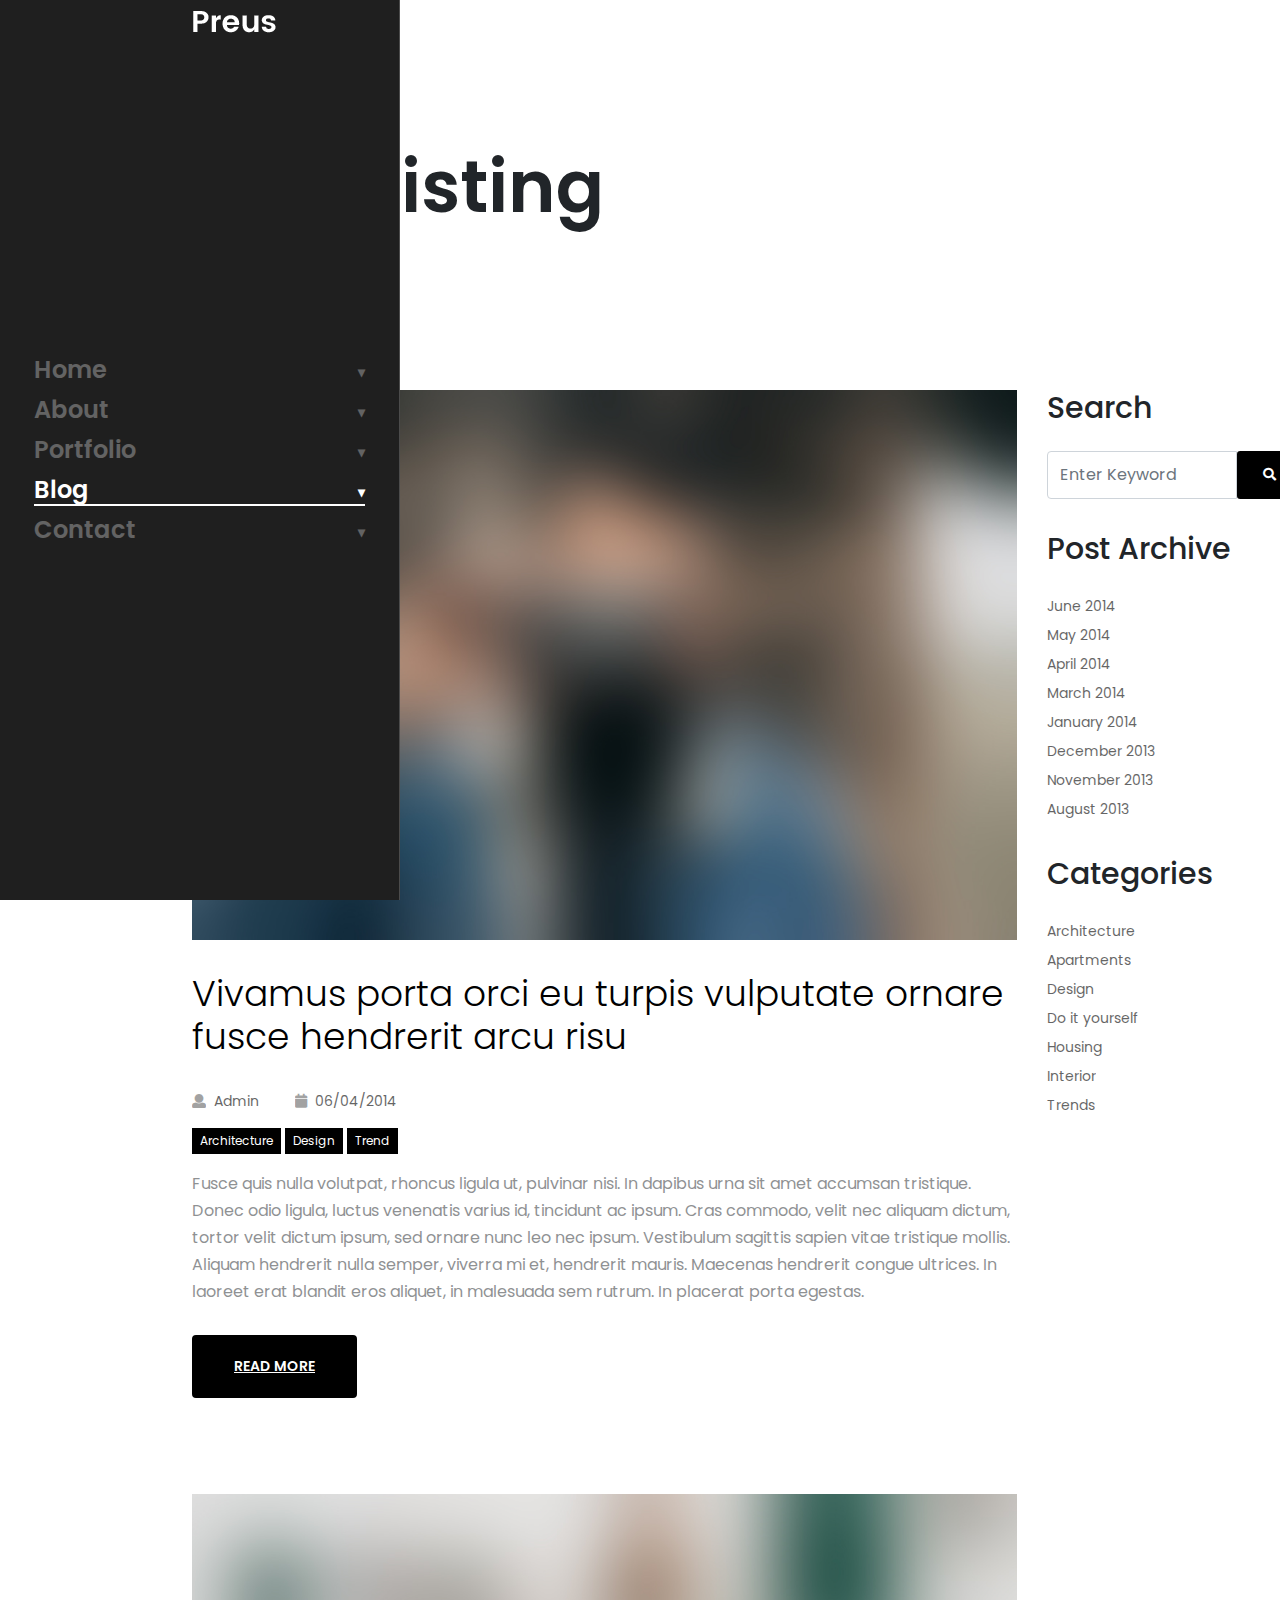
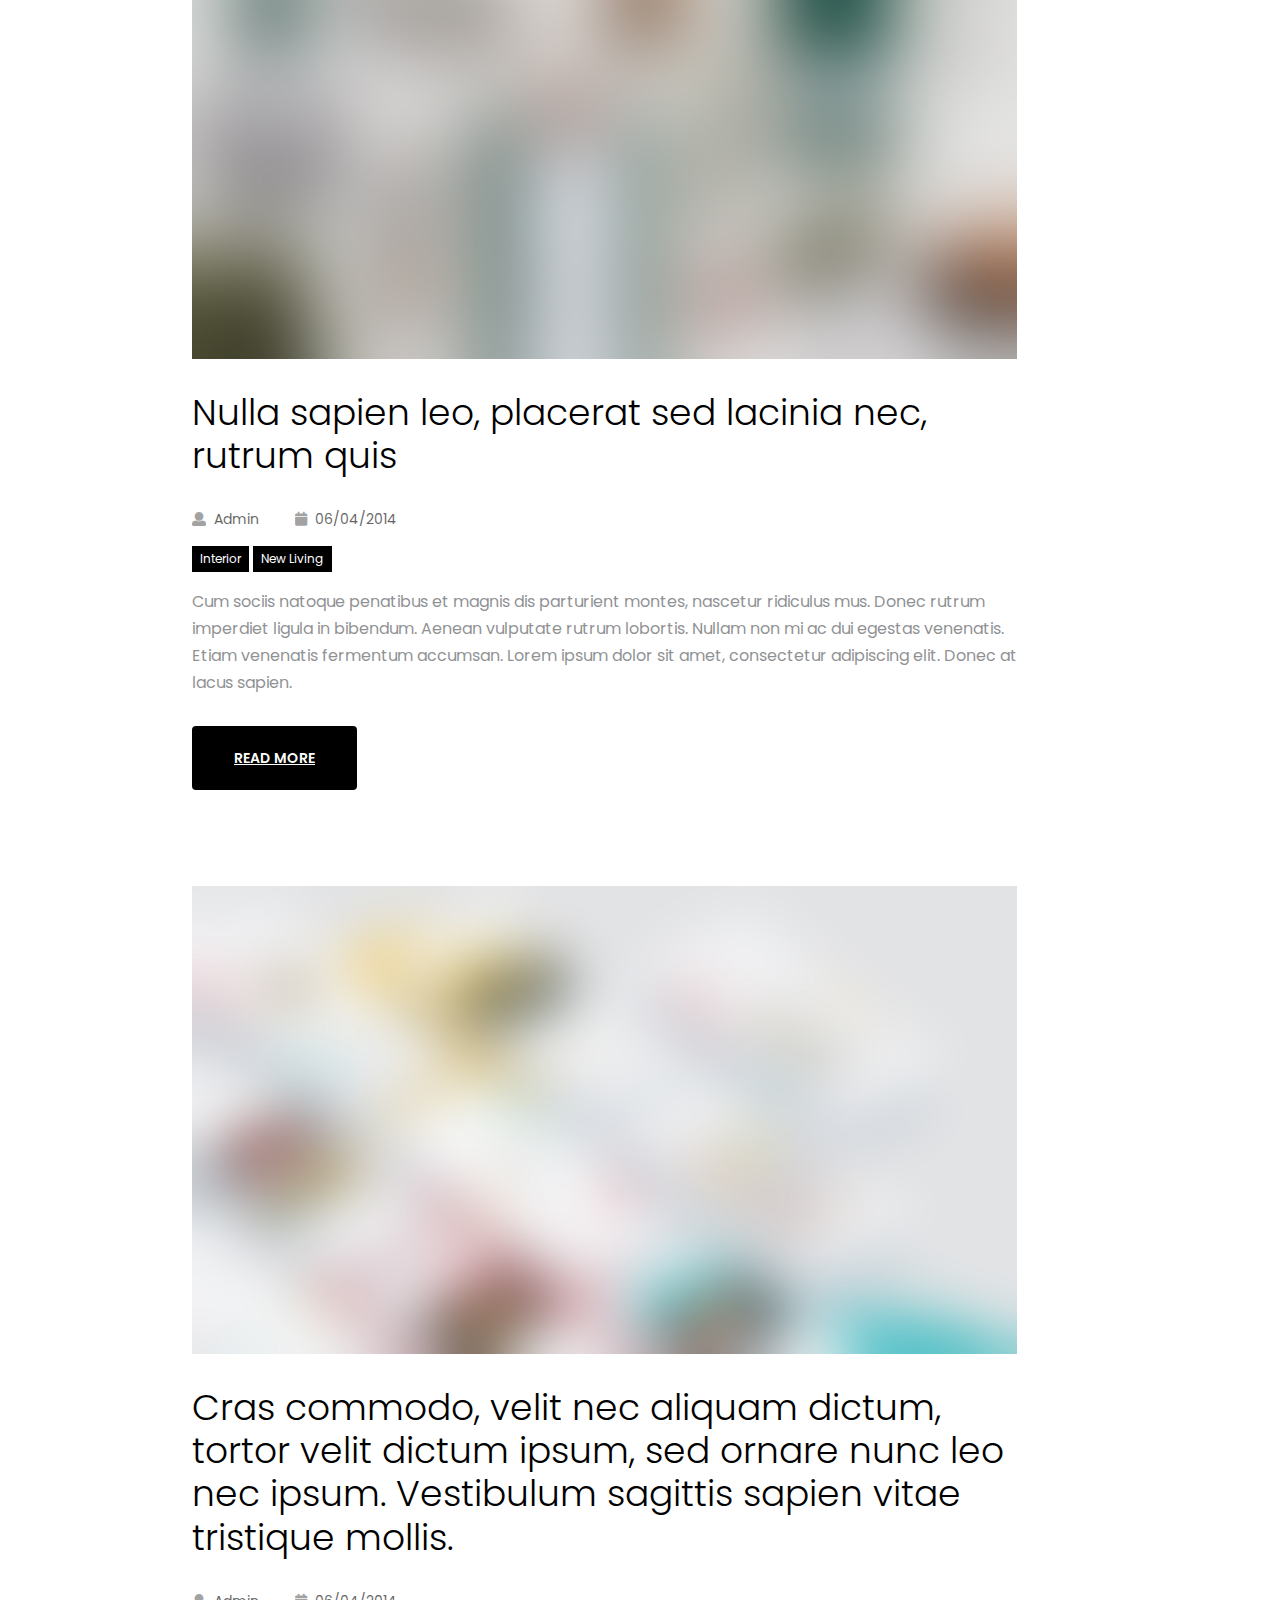
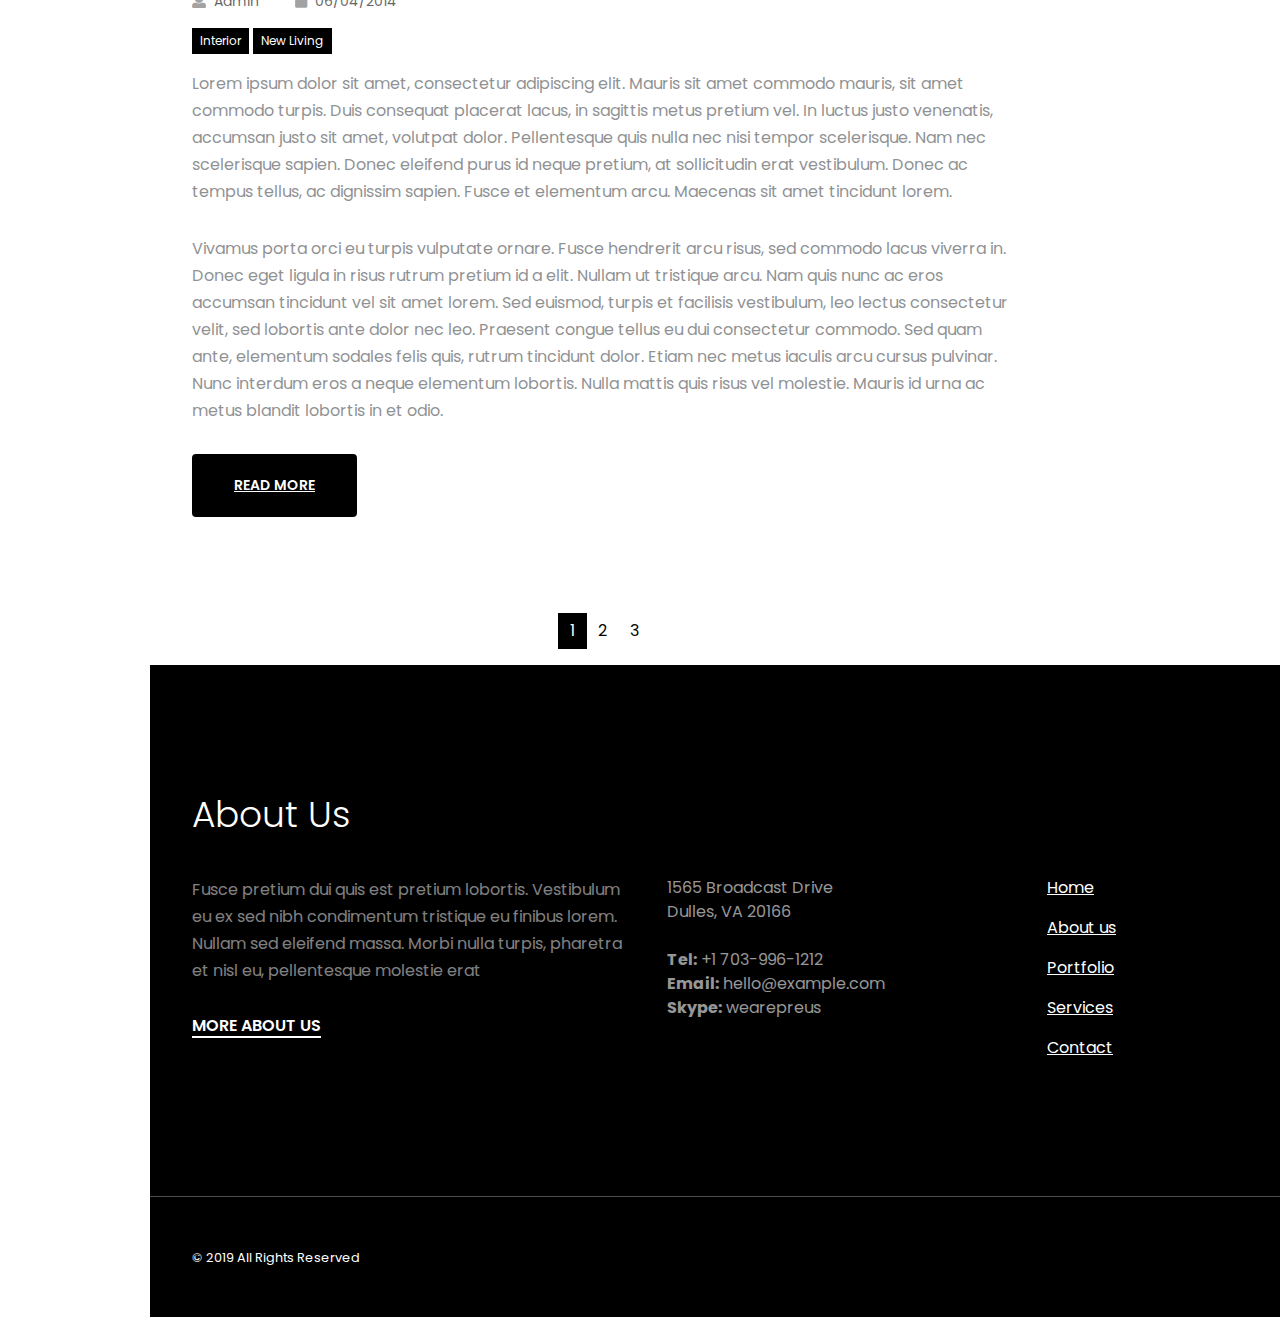
<file: html/blog__list.html>
<!doctype html>
<html lang="en">
<head>
	<meta charset="UTF-8">
    <meta name="viewport" content="width=device-width, initial-scale=1, shrink-to-fit=no">
	<meta name="author" content="ThemeStarz">

    <link rel="stylesheet" href="https://fonts.googleapis.com/css?family=Poppins:300,400,600">
    <link rel="stylesheet" href="assets/bootstrap/css/bootstrap.min.css" type="text/css">
    <link rel="stylesheet" href="assets/font-awesome/css/fontawesome-all.min.css">
    <link rel="stylesheet" href="assets/css/magnific-popup.css">
    <link rel="stylesheet" href="assets/css/odometer-theme-default.css">
    <link rel="stylesheet" href="assets/css/style.css">

	<title>Preus</title>

</head>
<body class="has-loading-screen">

<div class="ts-page-wrapper">
    <!--Brand Navigation
    ====================================================================================================================
    -->
    <div id="brand-navigation">

        <div class="container">

            <div id="brand">
                <button class="navbar-toggler d-block d-xl-none" type="button">
                    <i class="fa fa-bars"></i>
                </button>
                <a class="navbar-brand" href="#">
                    <img src="assets/img/brand-light.png" alt="brand" class="mw-100">
                </a>
            </div>
        </div>

    </div>

    <!--Main Left Navigation
    ====================================================================================================================
    -->
    <div id="main-navigation">
        <nav class="navbar navbar-dark">
            <ul class="navbar-nav">

                <!--Home
                ========================================================================================================
                -->
                <li class="nav-item">
                    <a class="nav-link" href="#collapse__home" data-toggle="collapse" role="button">Home</a>
                    <div class="collapse" id="collapse__home">
                        <ul class="nav flex-column">

                            <li class="nav-item">
                                <a class="nav-link" href="index.html">Creative</a>
                            </li>
                            <li class="nav-item">
                                <a class="nav-link" href="index__app.html">App</a>
                            </li>
                            <li class="nav-item">
                                <a class="nav-link" href="index__freelancer.html">Freelancer</a>
                            </li>
                            <li class="nav-item">
                                <a class="nav-link" href="index__portfolio.html">Portfolio</a>
                            </li>
                            <li class="nav-item">
                                <a class="nav-link" href="index__slider.html">Slider</a>
                            </li>
                            <li class="nav-item">
                                <a class="nav-link" href="index__video.html">Video</a>
                            </li>

                        </ul>
                    </div>
                </li>

                <!--About us
                ========================================================================================================
                -->
                <li class="nav-item">
                    <a class="nav-link" href="#collapse__about" data-toggle="collapse" role="button">About</a>
                    <div class="collapse" id="collapse__about">
                        <ul class="nav flex-column">

                            <li class="nav-item">
                                <a class="nav-link" href="about__default.html">Default</a>
                            </li>
                            <li class="nav-item">
                                <a class="nav-link" href="about__freelancer.html">Freelancer</a>
                            </li>
                            <li class="nav-item">
                                <a class="nav-link" href="about__minimal.html">Minimal</a>
                            </li>

                        </ul>
                    </div>
                </li>

                <!--Portfolio
                ========================================================================================================
                -->
                <li class="nav-item">
                    <a class="nav-link" href="#collapse-portfolio" data-toggle="collapse" role="button">Portfolio</a>
                    <div class="collapse" id="collapse-portfolio">
                        <ul class="nav flex-column">

                            <!--Single-->

                            <li class="nav-item">
                                <a class="nav-link" href="#collapse__portfolio--detail" data-toggle="collapse" role="button">Detail</a>
                                <div class="collapse" id="collapse__portfolio--detail">
                                    <ul class="nav flex-column">
                                        <li class="nav-item">
                                            <a class="nav-link" href="portfolio__detail--default.html">Default</a>
                                        </li>
                                        <li class="nav-item">
                                            <a class="nav-link" href="portfolio__detail--slider.html">Slider</a>
                                        </li>
                                        <li class="nav-item">
                                            <a class="nav-link" href="portfolio__detail--minimal.html">Minimal</a>
                                        </li>
                                        <li class="nav-item">
                                            <a class="nav-link" href="portfolio__detail--case-study.html">Case Study</a>
                                        </li>
                                        <li class="nav-item">
                                            <a class="nav-link" href="portfolio__detail--vertical.html">Vertical</a>
                                        </li>
                                    </ul>
                                </div>
                            </li>

                            <!--Columns-->

                            <li class="nav-item">
                                <a class="nav-link" href="#collapse__portfolio--columns" data-toggle="collapse" role="button">Columns</a>
                                <div class="collapse" id="collapse__portfolio--columns">
                                    <ul class="nav flex-column">
                                        <li class="nav-item">
                                            <a class="nav-link" href="portfolio__columns--2.html">2 Columns</a>
                                        </li>
                                        <li class="nav-item">
                                            <a class="nav-link" href="portfolio__columns--3.html">3 Columns</a>
                                        </li>
                                        <li class="nav-item">
                                            <a class="nav-link" href="portfolio__columns--4.html">4 Columns</a>
                                        </li>
                                        <li class="nav-item">
                                            <a class="nav-link" href="portfolio__columns--2--full-width.html">Full Width 2 Columns</a>
                                        </li>
                                        <li class="nav-item">
                                            <a class="nav-link" href="portfolio__columns--3--full-width.html">Full Width 3 Columns</a>
                                        </li>
                                        <li class="nav-item">
                                            <a class="nav-link" href="portfolio__columns--4--full-width.html">Full Width 4 Columns</a>
                                        </li>
                                    </ul>
                                </div>
                            </li>

                            <!--Masonry-->

                            <li class="nav-item">
                                <a class="nav-link" href="portfolio__masonry.html">Masonry</a>
                            </li>

                        </ul>
                    </div>
                </li>

                <!--Blog
                ========================================================================================================
                -->
                <li class="nav-item">
                    <a class="nav-link active" href="#collapse__blog" data-toggle="collapse" role="button">Blog</a>
                    <div class="collapse" id="collapse__blog">
                        <ul class="nav flex-column">

                            <li class="nav-item">
                                <a class="nav-link active" href="blog__list.html">Listing</a>
                            </li>
                            <li class="nav-item">
                                <a class="nav-link" href="blog__detail.html">Post Detail</a>
                            </li>

                        </ul>
                    </div>
                </li>

                <!--Contact
                ========================================================================================================
                -->
                <li class="nav-item">
                    <a class="nav-link" href="#collapse__contact" data-toggle="collapse" role="button">Contact</a>
                    <div class="collapse" id="collapse__contact">
                        <ul class="nav flex-column">
                            <li class="nav-item">
                                <a class="nav-link" href="contact__default.html">Default</a>
                            </li>
                            <li class="nav-item">
                                <a class="nav-link" href="contact__left-map.html">Left Map</a>
                            </li>
                            <li class="nav-item">
                                <a class="nav-link" href="contact__minimal.html">Minimal</a>
                            </li>
                        </ul>
                    </div>
                </li>

            </ul>
        </nav>
    </div>

    <!--Content
    ====================================================================================================================
    -->
    <div class="ts-content">
        <!--HERO HEADER
        ================================================================================================================
        ================================================================================================================
        -->
        <header id="ts-hero" class="ts-block">

            <div class="container pt-2 pt-sm-5 pt-lg-0">
                <div class="ts-title mb-0">
                    <h1>Blog Listing</h1>
                </div>
            </div>

        </header>

        <!--MAIN CONTENT
        ================================================================================================================
        ================================================================================================================
        -->
        <main id="ts-content">

            <!--Blog Listing
            ============================================================================================================
            -->

            <div class="container">

                <div class="row">
                    <!-- Content -->

                    <div class="col-md-9 col-sm-9">

                        <section>

                            <article class="blog-post">
                                <a href="blog__detail.html" class="blog-post-header-image">
                                    <div class="bg-transfer"><img src="assets/img/bg__photographer.jpg" alt=""></div>
                                </a>
                                <header><a href="blog__detail.html"><h2>Vivamus porta orci eu turpis vulputate ornare fusce hendrerit arcu risu</h2></a></header>
                                <figure class="meta">
                                    <a href="#" class="link-icon"><i class="fa fa-user"></i>Admin</a>
                                    <a href="#" class="link-icon"><i class="fa fa-calendar"></i>06/04/2014</a>
                                    <div class="tags">
                                        <a href="#" class="tag article">Architecture</a>
                                        <a href="#" class="tag article">Design</a>
                                        <a href="#" class="tag article">Trend</a>
                                    </div>
                                </figure>
                                <p>Fusce quis nulla volutpat, rhoncus ligula ut, pulvinar nisi. In dapibus urna sit amet accumsan
                                    tristique. Donec odio ligula, luctus venenatis varius id, tincidunt ac ipsum. Cras commodo,
                                    velit nec aliquam dictum, tortor velit dictum ipsum, sed ornare nunc leo nec ipsum. Vestibulum
                                    sagittis sapien vitae tristique mollis. Aliquam hendrerit nulla semper, viverra mi et,
                                    hendrerit mauris. Maecenas hendrerit congue ultrices. In laoreet erat blandit eros aliquet,
                                    in malesuada sem rutrum. In placerat porta egestas.
                                </p>
                                <a href="blog__detail.html" class="btn btn-primary btn-small btn-grey">Read More</a>
                            </article>

                            <article class="blog-post">
                                <a href="blog__detail.html" class="blog-post-header-image">
                                    <div class="bg-transfer"><img src="assets/img/img__case-study--03.jpg" alt=""></div>
                                </a>
                                <header><a href="blog-detail.html"><h2>Nulla sapien leo, placerat sed lacinia nec, rutrum quis</h2></a></header>
                                <figure class="meta">
                                    <a href="#" class="link-icon"><i class="fa fa-user"></i>Admin</a>
                                    <a href="#" class="link-icon"><i class="fa fa-calendar"></i>06/04/2014</a>
                                    <div class="tags">
                                        <a href="#" class="tag article">Interior</a>
                                        <a href="#" class="tag article">New Living</a>
                                    </div>
                                </figure>
                                <p>Cum sociis natoque penatibus et magnis dis parturient montes, nascetur ridiculus mus.
                                    Donec rutrum imperdiet ligula in bibendum. Aenean vulputate rutrum lobortis. Nullam non
                                    mi ac dui egestas venenatis. Etiam venenatis fermentum accumsan. Lorem ipsum dolor
                                    sit amet, consectetur adipiscing elit. Donec at lacus sapien.
                                </p>
                                <a href="blog-detail.html" class="btn btn-primary btn-small btn-grey">Read More</a>
                            </article>

                            <article class="blog-post">
                                <a href="blog__detail.html" class="blog-post-header-image">
                                    <div class="bg-transfer"><img src="assets/img/img__work__bg--02.jpg" alt=""></div>
                                </a>
                                <header><a href="blog-detail.html"><h2>Cras commodo, velit nec aliquam dictum, tortor velit
                                    dictum ipsum, sed ornare nunc leo nec ipsum. Vestibulum sagittis sapien vitae tristique mollis.</h2></a></header>
                                <figure class="meta">
                                    <a href="#" class="link-icon"><i class="fa fa-user"></i>Admin</a>
                                    <a href="#" class="link-icon"><i class="fa fa-calendar"></i>06/04/2014</a>
                                    <div class="tags">
                                        <a href="#" class="tag article">Interior</a>
                                        <a href="#" class="tag article">New Living</a>
                                    </div>
                                </figure>
                                <p>Lorem ipsum dolor sit amet, consectetur adipiscing elit. Mauris sit amet commodo mauris,
                                    sit amet commodo turpis. Duis consequat placerat lacus, in sagittis metus pretium vel.
                                    In luctus justo venenatis, accumsan justo sit amet, volutpat dolor. Pellentesque quis nulla
                                    nec nisi tempor scelerisque. Nam nec scelerisque sapien. Donec eleifend purus id neque pretium,
                                    at sollicitudin erat vestibulum. Donec ac tempus tellus, ac dignissim sapien. Fusce et
                                    elementum arcu. Maecenas sit amet tincidunt lorem.
                                </p>
                                <p>Vivamus porta orci eu turpis vulputate ornare. Fusce hendrerit arcu risus, sed commodo
                                    lacus viverra in. Donec eget ligula in risus rutrum pretium id a elit. Nullam ut tristique
                                    arcu. Nam quis nunc ac eros accumsan tincidunt vel sit amet lorem. Sed euismod, turpis
                                    et facilisis vestibulum, leo lectus consectetur velit, sed lobortis ante dolor nec leo.
                                    Praesent congue tellus eu dui consectetur commodo. Sed quam ante, elementum sodales felis
                                    quis, rutrum tincidunt dolor. Etiam nec metus iaculis arcu cursus pulvinar. Nunc interdum
                                    eros a neque elementum lobortis. Nulla mattis quis risus vel molestie. Mauris id urna ac
                                    metus blandit lobortis in et odio.
                                </p>
                                <a href="blog-detail.html" class="btn btn-primary btn-small btn-grey">Read More</a>
                            </article>

                            <!-- Pagination -->
                            <div class="text-center">
                                <nav class="d-inline-block">
                                    <ul class="pagination">
                                        <li class="page-item active"><a class="page-link" href="#">1</a></li>
                                        <li class="page-item"><a class="page-link" href="#">2</a></li>
                                        <li class="page-item"><a class="page-link" href="#">3</a></li>
                                    </ul>
                                </nav>
                            </div>

                        </section>

                    </div>
                    <!-- end Content -->

                    <!-- sidebar -->
                    <div class="col-md-3 col-sm-3">

                        <section id="sidebar" class="sidebar">

                            <aside id="search">
                                <header><h3>Search</h3></header>
                                <div class="input-group">
                                    <input type="text" class="form-control framed" placeholder="Enter Keyword">
                                    <span class="input-group-btn"><button class="btn btn-primary btn-sm" type="button"><i class="fa fa-search"></i></button></span>
                                </div>
                            </aside>

                            <aside id="post-archive">
                                <header><h3>Post Archive</h3></header>
                                <ul class="list-links list-unstyled">
                                    <li><a href="#">June 2014</a></li>
                                    <li><a href="#">May 2014</a></li>
                                    <li><a href="#">April 2014</a></li>
                                    <li><a href="#">March 2014</a></li>
                                    <li><a href="#">January 2014</a></li>
                                    <li><a href="#">December 2013</a></li>
                                    <li><a href="#">November 2013</a></li>
                                    <li><a href="#">August 2013</a></li>
                                </ul>
                            </aside>

                            <aside id="categories">
                                <header><h3>Categories</h3></header>
                                <ul class="list-links list-unstyled">
                                    <li><a href="#">Architecture</a></li>
                                    <li><a href="#">Apartments</a></li>
                                    <li><a href="#">Design</a></li>
                                    <li><a href="#">Do it yourself</a></li>
                                    <li><a href="#">Housing</a></li>
                                    <li><a href="#">Interior</a></li>
                                    <li><a href="#">Trends</a></li>
                                </ul>
                            </aside>

                        </section>

                    </div>

                    <!-- end Sidebar -->
                </div>
            </div>

        </main>
        <!--end #content-->

        <!--FOOTER
        ================================================================================================================
        ================================================================================================================
        -->
        <footer id="ts-footer">
            <section id="ts-footer-main">
                <div class="container">

                    <div class="ts-title">
                        <h2>About Us</h2>
                    </div>

                    <div class="row">

                        <div class="col-md-5">
                            <p>
                                Fusce pretium dui quis est pretium lobortis. Vestibulum eu ex sed nibh condimentum
                                tristique eu finibus lorem. Nullam sed eleifend massa. Morbi nulla turpis, pharetra et
                                nisl eu, pellentesque molestie erat
                            </p>
                            <a href="#" class="ts-link ts-underline mb-5 mb-md-0 d-inline-block">More About Us</a>
                        </div>

                        <div class="col-sm-6 col-md-4">
                            <address class="ts-text-muted---white">
                                1565 Broadcast Drive
                                <br>
                                Dulles, VA 20166
                                <br>
                                <br>
                                <strong>Tel:</strong> +1 703-996-1212
                                <br>
                                <strong>Email:</strong> <a href="#">hello@example.com</a>
                                <br>
                                <strong>Skype:</strong> <a href="#">wearepreus</a>
                                <br>
                            </address>
                        </div>

                        <div class="col-sm-6 col-md-3">
                            <nav class="nav flex-column">
                                <a class="nav-link" href="#">Home</a>
                                <a class="nav-link" href="#">About us</a>
                                <a class="nav-link" href="#">Portfolio</a>
                                <a class="nav-link" href="#">Services</a>
                                <a class="nav-link" href="#">Contact</a>
                            </nav>
                        </div>

                    </div>
                </div>
            </section>

            <section>
                <div class="container py-5">
                    <small>© 2019 All Rights Reserved</small>
                </div>
            </section>

        </footer>
        <!--end #footer-->

    </div>
    <!--end page-->
</div>

	<script src="assets/js/jquery-3.3.1.min.js"></script>
	<script src="assets/js/popper.min.js"></script>
	<script src="assets/bootstrap/js/bootstrap.min.js"></script>
    <script src="assets/js/imagesloaded.pkgd.min.js"></script>
	<script src="assets/js/isInViewport.jquery.js"></script>
	<script src="assets/js/jquery.magnific-popup.min.js"></script>
	<script src="assets/js/scrolla.jquery.min.js"></script>
	<script src="assets/js/jquery.validate.min.js"></script>
	<script src="assets/js/jquery-validate.bootstrap-tooltip.min.js"></script>
	<script src="assets/js/odometer.min.js"></script>
	<script src="assets/js/owl.carousel.min.js"></script>
    <script src="assets/js/jquery.vide.min.js"></script>
    <script src="assets/js/custom.js"></script>

</body>
</html>
</file>
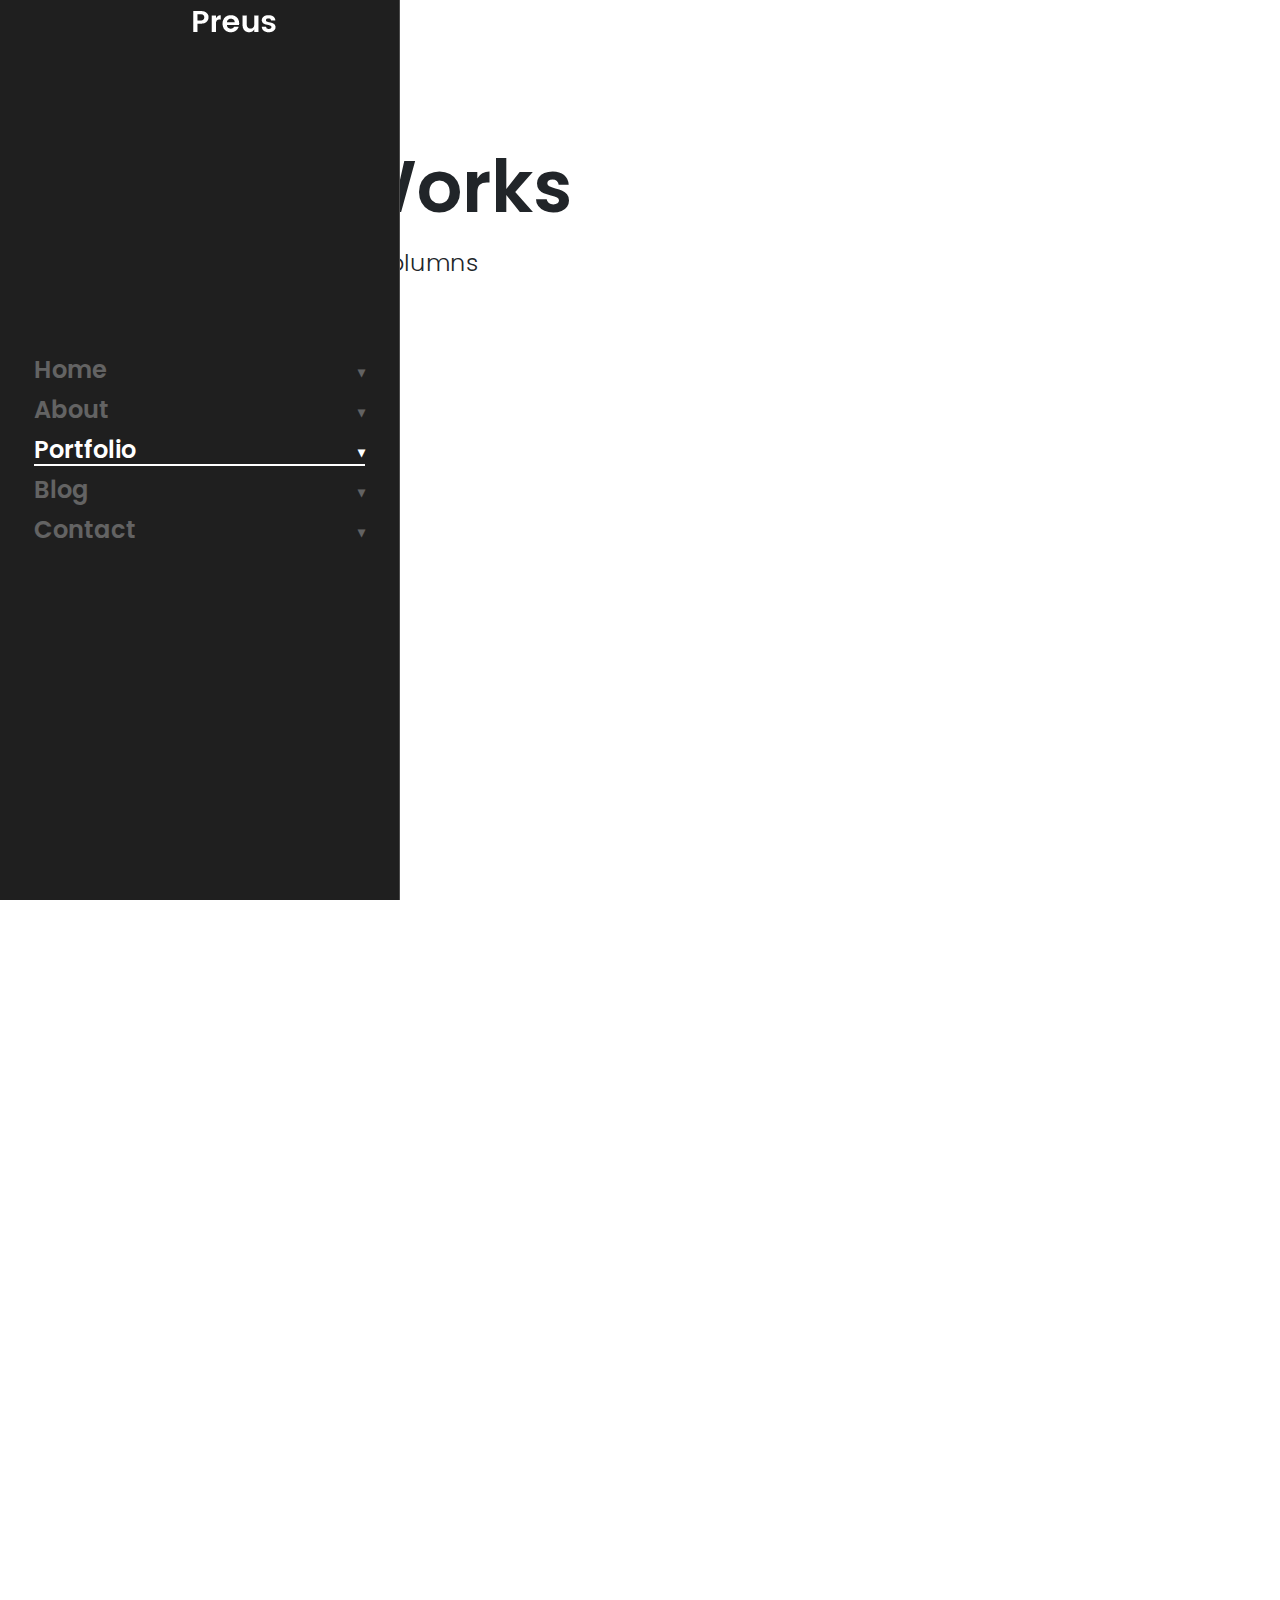
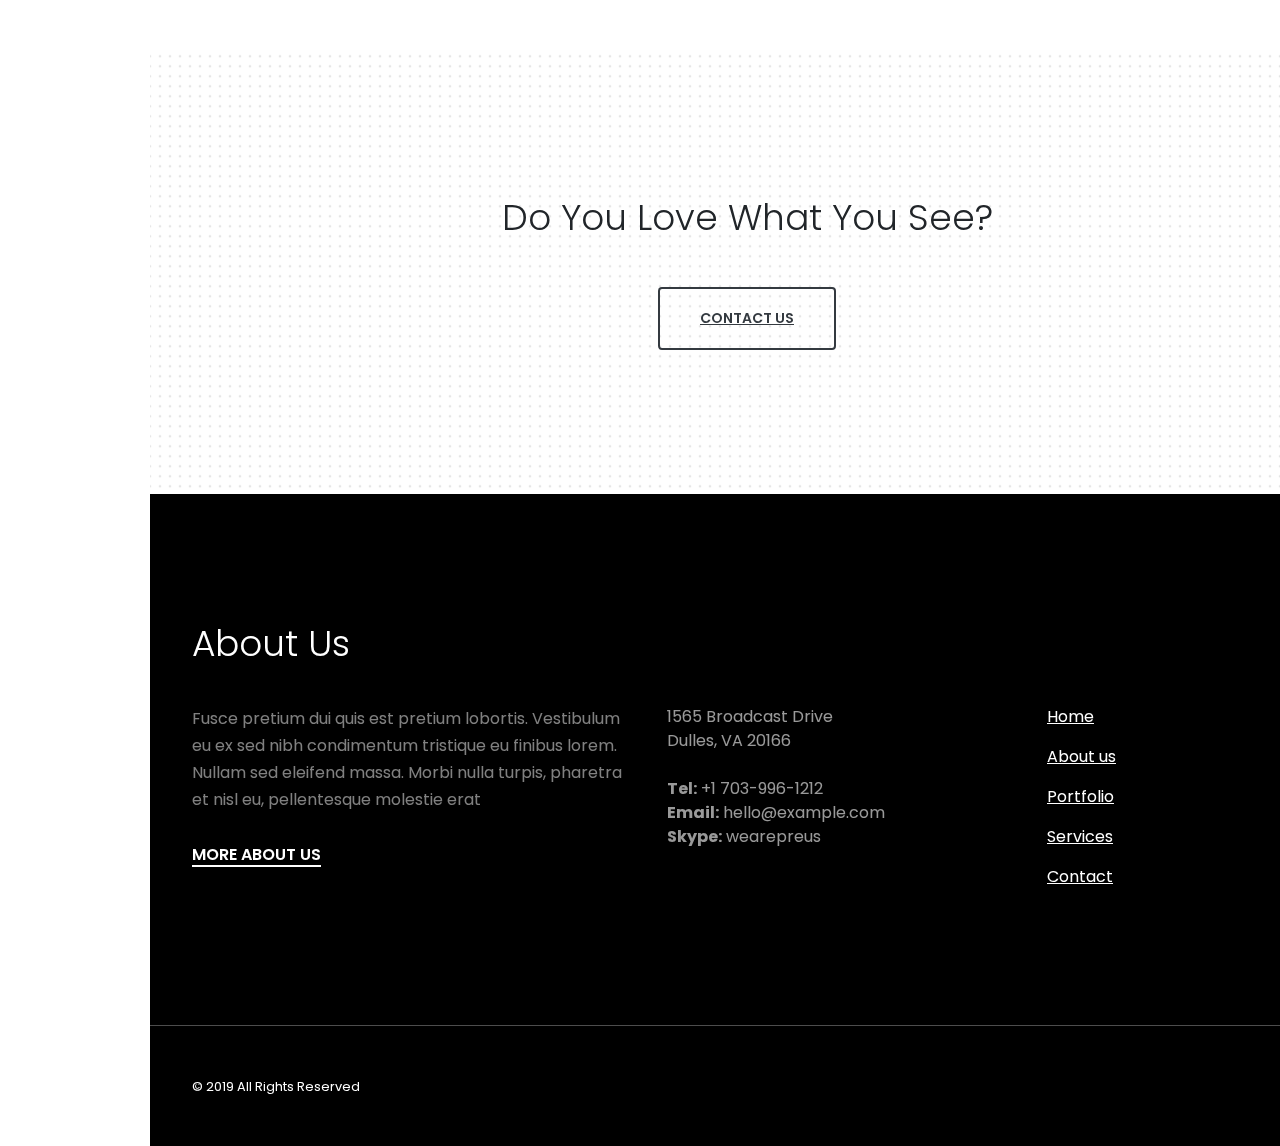
<file: html/portfolio__columns--3.html>
<!doctype html>
<html lang="en">
<head>
	<meta charset="UTF-8">
    <meta name="viewport" content="width=device-width, initial-scale=1, shrink-to-fit=no">
	<meta name="author" content="ThemeStarz">

    <link rel="stylesheet" href="https://fonts.googleapis.com/css?family=Poppins:300,400,600">
    <link rel="stylesheet" href="assets/bootstrap/css/bootstrap.min.css" type="text/css">
    <link rel="stylesheet" href="assets/font-awesome/css/fontawesome-all.min.css">
    <link rel="stylesheet" href="assets/css/magnific-popup.css">
    <link rel="stylesheet" href="assets/css/odometer-theme-default.css">
    <link rel="stylesheet" href="assets/css/style.css">

	<title>Preus</title>

</head>
<body class="has-loading-screen">

<div class="ts-page-wrapper">
    <!--Brand Navigation
    ====================================================================================================================
    -->
    <div id="brand-navigation">

        <div class="container">

            <div id="brand">
                <button class="navbar-toggler d-block d-xl-none" type="button">
                    <i class="fa fa-bars"></i>
                </button>
                <a class="navbar-brand" href="#">
                    <img src="assets/img/brand-light.png" alt="brand" class="mw-100">
                </a>
            </div>
        </div>

    </div>

    <!--Main Left Navigation
    ====================================================================================================================
    -->
    <div id="main-navigation">
        <nav class="navbar navbar-dark">
            <ul class="navbar-nav">

                <!--Home
                ========================================================================================================
                -->
                <li class="nav-item">
                    <a class="nav-link" href="#collapse__home" data-toggle="collapse" role="button">Home</a>
                    <div class="collapse" id="collapse__home">
                        <ul class="nav flex-column">

                            <li class="nav-item">
                                <a class="nav-link" href="index.html">Creative</a>
                            </li>
                            <li class="nav-item">
                                <a class="nav-link" href="index__app.html">App</a>
                            </li>
                            <li class="nav-item">
                                <a class="nav-link" href="index__freelancer.html">Freelancer</a>
                            </li>
                            <li class="nav-item">
                                <a class="nav-link" href="index__portfolio.html">Portfolio</a>
                            </li>
                            <li class="nav-item">
                                <a class="nav-link" href="index__slider.html">Slider</a>
                            </li>
                            <li class="nav-item">
                                <a class="nav-link" href="index__video.html">Video</a>
                            </li>

                        </ul>
                    </div>
                </li>

                <!--About us
                ========================================================================================================
                -->
                <li class="nav-item">
                    <a class="nav-link" href="#collapse__about" data-toggle="collapse" role="button">About</a>
                    <div class="collapse" id="collapse__about">
                        <ul class="nav flex-column">

                            <li class="nav-item">
                                <a class="nav-link" href="about__default.html">Default</a>
                            </li>
                            <li class="nav-item">
                                <a class="nav-link" href="about__freelancer.html">Freelancer</a>
                            </li>
                            <li class="nav-item">
                                <a class="nav-link" href="about__minimal.html">Minimal</a>
                            </li>

                        </ul>
                    </div>
                </li>

                <!--Portfolio
                ========================================================================================================
                -->
                <li class="nav-item">
                    <a class="nav-link active" href="#collapse-portfolio" data-toggle="collapse" role="button">Portfolio</a>
                    <div class="collapse" id="collapse-portfolio">
                        <ul class="nav flex-column">

                            <!--Single-->

                            <li class="nav-item">
                                <a class="nav-link" href="#collapse__portfolio--detail" data-toggle="collapse" role="button">Detail</a>
                                <div class="collapse" id="collapse__portfolio--detail">
                                    <ul class="nav flex-column">
                                        <li class="nav-item">
                                            <a class="nav-link" href="portfolio__detail--default.html">Default</a>
                                        </li>
                                        <li class="nav-item">
                                            <a class="nav-link" href="portfolio__detail--slider.html">Slider</a>
                                        </li>
                                        <li class="nav-item">
                                            <a class="nav-link" href="portfolio__detail--minimal.html">Minimal</a>
                                        </li>
                                        <li class="nav-item">
                                            <a class="nav-link" href="portfolio__detail--case-study.html">Case Study</a>
                                        </li>
                                        <li class="nav-item">
                                            <a class="nav-link" href="portfolio__detail--vertical.html">Vertical</a>
                                        </li>
                                    </ul>
                                </div>
                            </li>

                            <!--Columns-->

                            <li class="nav-item">
                                <a class="nav-link" href="#collapse__portfolio--columns" data-toggle="collapse" role="button">Columns</a>
                                <div class="collapse" id="collapse__portfolio--columns">
                                    <ul class="nav flex-column">
                                        <li class="nav-item">
                                            <a class="nav-link" href="portfolio__columns--2.html">2 Columns</a>
                                        </li>
                                        <li class="nav-item">
                                            <a class="nav-link" href="portfolio__columns--3.html">3 Columns</a>
                                        </li>
                                        <li class="nav-item">
                                            <a class="nav-link" href="portfolio__columns--4.html">4 Columns</a>
                                        </li>
                                        <li class="nav-item">
                                            <a class="nav-link" href="portfolio__columns--2--full-width.html">Full Width 2 Columns</a>
                                        </li>
                                        <li class="nav-item">
                                            <a class="nav-link" href="portfolio__columns--3--full-width.html">Full Width 3 Columns</a>
                                        </li>
                                        <li class="nav-item">
                                            <a class="nav-link" href="portfolio__columns--4--full-width.html">Full Width 4 Columns</a>
                                        </li>
                                    </ul>
                                </div>
                            </li>

                            <!--Masonry-->

                            <li class="nav-item">
                                <a class="nav-link" href="portfolio__masonry.html">Masonry</a>
                            </li>

                        </ul>
                    </div>
                </li>

                <!--Blog
                ========================================================================================================
                -->
                <li class="nav-item">
                    <a class="nav-link" href="#collapse__blog" data-toggle="collapse" role="button">Blog</a>
                    <div class="collapse" id="collapse__blog">
                        <ul class="nav flex-column">

                            <li class="nav-item">
                                <a class="nav-link active" href="blog__list.html">Listing</a>
                            </li>
                            <li class="nav-item">
                                <a class="nav-link" href="blog__detail.html">Post Detail</a>
                            </li>

                        </ul>
                    </div>
                </li>

                <!--Contact
                ========================================================================================================
                -->
                <li class="nav-item">
                    <a class="nav-link" href="#collapse__contact" data-toggle="collapse" role="button">Contact</a>
                    <div class="collapse" id="collapse__contact">
                        <ul class="nav flex-column">
                            <li class="nav-item">
                                <a class="nav-link" href="contact__default.html">Default</a>
                            </li>
                            <li class="nav-item">
                                <a class="nav-link" href="contact__left-map.html">Left Map</a>
                            </li>
                            <li class="nav-item">
                                <a class="nav-link" href="contact__minimal.html">Minimal</a>
                            </li>
                        </ul>
                    </div>
                </li>

            </ul>
        </nav>
    </div>

    <!--Content
    ====================================================================================================================
    -->
    <div class="ts-content">
        <!--HERO HEADER
        ================================================================================================================
        ================================================================================================================
        -->
        <header id="ts-hero" class="ts-block">

            <div class="container pt-2 pt-sm-5 pt-lg-0">
                <h1 data-animate="ts-reveal">
                    <span class="wrapper">
                        <span>Our Works</span>
                    </span>
                </h1>
                <h4>Portfolio Three Columns</h4>
            </div>

        </header>

        <!--MAIN CONTENT
        ================================================================================================================
        ================================================================================================================
        -->
        <main id="ts-content">

            <!--Works
            ============================================================================================================
            -->
            <section id="works">
                <div class="container">

                    <div class="row no-gutters ts-gallery">

                        <div class="col-md-6 col-lg-4">
                            <a href="assets/img/img__work__thumb--01.jpg" class="card ts-gallery__item ts-floated-description popup-image" data-animate="ts-fadeInUp">
                                <div class="ts-gallery__item-description">
                                    <h5>Photography</h5>
                                    <h3>The Moments</h3>
                                </div>
                                <div class="ts-background ts-img-into-bg">
                                    <img src="assets/img/img__work__thumb--01.jpg" alt="">
                                </div>
                            </a>
                        </div>
                        <!--end gallery item-->

                        <div class="col-md-6 col-lg-4">
                            <a href="assets/img/img__work__thumb--02.jpg" class="card ts-gallery__item ts-floated-description popup-image" data-animate="ts-fadeInUp" data-delay=".1s">
                                <div class="ts-gallery__item-description">
                                    <h5>Branding</h5>
                                    <h3>Perrier Refresh</h3>
                                </div>
                                <div class="ts-background ts-img-into-bg">
                                    <img src="assets/img/img__work__thumb--02.jpg" alt="">
                                </div>
                            </a>
                        </div>
                        <!--end gallery item-->

                        <div class="col-md-6 col-lg-4">
                            <a href="assets/img/img__work__thumb--03.jpg" class="card ts-gallery__item ts-floated-description popup-image" data-animate="ts-fadeInUp" data-delay=".15s">
                                <div class="ts-gallery__item-description">
                                    <h5>Painting</h5>
                                    <h3>Zola</h3>
                                </div>
                                <div class="ts-background ts-img-into-bg">
                                    <img src="assets/img/img__work__thumb--03.jpg" alt="">
                                </div>
                            </a>
                        </div>
                        <!--end gallery item-->

                        <div class="col-md-6 col-lg-4">
                            <a href="assets/img/img__work__thumb--04.jpg" class="card ts-gallery__item ts-floated-description popup-image" data-animate="ts-fadeInUp" data-delay=".2s">
                                <div class="ts-gallery__item-description">
                                    <h5>Industrial Design</h5>
                                    <h3>Aston Martin Reel</h3>
                                </div>
                                <div class="ts-background ts-img-into-bg">
                                    <img src="assets/img/img__work__thumb--04.jpg" alt="">
                                </div>
                            </a>
                        </div>
                        <!--end gallery item-->

                        <div class="col-md-6 col-lg-4">
                            <a href="assets/img/img__work__thumb--05.jpg" class="card ts-gallery__item ts-floated-description popup-image" data-animate="ts-fadeInUp" data-delay=".25s">
                                <div class="ts-gallery__item-description">
                                    <h5>Branding</h5>
                                    <h3>Maracana Cups</h3>
                                </div>
                                <div class="ts-background ts-img-into-bg">
                                    <img src="assets/img/img__work__thumb--05.jpg" alt="">
                                </div>
                            </a>
                        </div>
                        <!--end gallery item-->

                        <div class="col-md-6 col-lg-4">
                            <a href="assets/img/img__work__thumb--06.jpg" class="card ts-gallery__item ts-floated-description popup-image" data-animate="ts-fadeInUp" data-delay=".35s">
                                <div class="ts-gallery__item-description">
                                    <h5>Art</h5>
                                    <h3>Timeless Motion</h3>
                                </div>
                                <div class="ts-background ts-img-into-bg">
                                    <img src="assets/img/img__work__thumb--06.jpg" alt="">
                                </div>
                            </a>
                        </div>
                        <!--end gallery item-->

                        <div class="col-md-6 col-lg-4">
                            <a href="assets/img/img__work__thumb--07.jpg" class="card ts-gallery__item ts-floated-description popup-image" data-animate="ts-fadeInUp" data-delay=".4s">
                                <div class="ts-gallery__item-description">
                                    <h5>Photography</h5>
                                    <h3>An Ordinary Day</h3>
                                </div>
                                <div class="ts-background ts-img-into-bg">
                                    <img src="assets/img/img__work__thumb--07.jpg" alt="">
                                </div>
                            </a>
                        </div>
                        <!--end gallery item-->

                        <div class="col-md-6 col-lg-4">
                            <a href="assets/img/img__work__thumb--08.jpg" class="card ts-gallery__item ts-floated-description popup-image" data-animate="ts-fadeInUp" data-delay=".45s">
                                <div class="ts-gallery__item-description">
                                    <h5>Product</h5>
                                    <h3>Coffee Cups</h3>
                                </div>
                                <div class="ts-background ts-img-into-bg">
                                    <img src="assets/img/img__work__thumb--08.jpg" alt="">
                                </div>
                            </a>
                        </div>
                        <!--end gallery item-->

                        <div class="col-md-6 col-lg-4">
                            <a href="assets/img/img__work__thumb--09.jpg" class="card ts-gallery__item ts-floated-description popup-image" data-animate="ts-fadeInUp" data-delay=".5s">
                                <div class="ts-gallery__item-description">
                                    <h5>Photomanipulation</h5>
                                    <h3>Never Ending</h3>
                                </div>
                                <div class="ts-background ts-img-into-bg">
                                    <img src="assets/img/img__work__thumb--09.jpg" alt="">
                                </div>
                            </a>
                        </div>
                        <!--end gallery item-->

                    </div>
                </div>
            </section>

            <!--Call to action
            ============================================================================================================
            -->
            <section class="py-5 text-center ts-background-repeat" data-bg-image="assets/img/bg__pattern--dot.png">
                <div class="container py-5 my-5">

                    <h2 class="mb-5">Do You Love What You See?</h2>
                    <a href="#" class="btn btn-outline-dark">Contact Us</a>

                </div>
            </section>

        </main>
        <!--end #content-->

        <!--FOOTER
        ================================================================================================================
        ================================================================================================================
        -->
        <footer id="ts-footer">
            <section id="ts-footer-main">
                <div class="container">

                    <div class="ts-title">
                        <h2>About Us</h2>
                    </div>

                    <div class="row">

                        <div class="col-md-5">
                            <p>
                                Fusce pretium dui quis est pretium lobortis. Vestibulum eu ex sed nibh condimentum
                                tristique eu finibus lorem. Nullam sed eleifend massa. Morbi nulla turpis, pharetra et
                                nisl eu, pellentesque molestie erat
                            </p>
                            <a href="#" class="ts-link ts-underline mb-5 mb-md-0 d-inline-block">More About Us</a>
                        </div>

                        <div class="col-sm-6 col-md-4">
                            <address class="ts-text-muted---white">
                                1565 Broadcast Drive
                                <br>
                                Dulles, VA 20166
                                <br>
                                <br>
                                <strong>Tel:</strong> +1 703-996-1212
                                <br>
                                <strong>Email:</strong> <a href="#">hello@example.com</a>
                                <br>
                                <strong>Skype:</strong> <a href="#">wearepreus</a>
                                <br>
                            </address>
                        </div>

                        <div class="col-sm-6 col-md-3">
                            <nav class="nav flex-column">
                                <a class="nav-link" href="#">Home</a>
                                <a class="nav-link" href="#">About us</a>
                                <a class="nav-link" href="#">Portfolio</a>
                                <a class="nav-link" href="#">Services</a>
                                <a class="nav-link" href="#">Contact</a>
                            </nav>
                        </div>

                    </div>
                </div>
            </section>

            <section>
                <div class="container py-5">
                    <small>© 2019 All Rights Reserved</small>
                </div>
            </section>

        </footer>
        <!--end #footer-->

    </div>
    <!--end page-->
</div>

	<script src="assets/js/jquery-3.3.1.min.js"></script>
	<script src="assets/js/popper.min.js"></script>
	<script src="assets/bootstrap/js/bootstrap.min.js"></script>
    <script src="assets/js/imagesloaded.pkgd.min.js"></script>
	<script src="assets/js/isInViewport.jquery.js"></script>
	<script src="assets/js/jquery.magnific-popup.min.js"></script>
	<script src="assets/js/scrolla.jquery.min.js"></script>
	<script src="assets/js/jquery.validate.min.js"></script>
	<script src="assets/js/jquery-validate.bootstrap-tooltip.min.js"></script>
	<script src="assets/js/odometer.min.js"></script>
	<script src="assets/js/owl.carousel.min.js"></script>
    <script src="assets/js/jquery.vide.min.js"></script>
    <script src="assets/js/custom.js"></script>

</body>
</html>
</file>
<file: assets/css/odometer-theme-default.css>
.odometer.odometer-auto-theme, .odometer.odometer-theme-default {
  display: inline-block;
  vertical-align: middle;
  *vertical-align: auto;
  *zoom: 1;
  *display: inline;
  position: relative;
}
.odometer.odometer-auto-theme .odometer-digit, .odometer.odometer-theme-default .odometer-digit {
  display: inline-block;
  vertical-align: middle;
  *vertical-align: auto;
  *zoom: 1;
  *display: inline;
  position: relative;
}
.odometer.odometer-auto-theme .odometer-digit .odometer-digit-spacer, .odometer.odometer-theme-default .odometer-digit .odometer-digit-spacer {
  display: inline-block;
  vertical-align: middle;
  *vertical-align: auto;
  *zoom: 1;
  *display: inline;
  visibility: hidden;
}
.odometer.odometer-auto-theme .odometer-digit .odometer-digit-inner, .odometer.odometer-theme-default .odometer-digit .odometer-digit-inner {
  text-align: left;
  display: block;
  position: absolute;
  top: 0;
  left: 0;
  right: 0;
  bottom: 0;
  overflow: hidden;
}
.odometer.odometer-auto-theme .odometer-digit .odometer-ribbon, .odometer.odometer-theme-default .odometer-digit .odometer-ribbon {
  display: block;
}
.odometer.odometer-auto-theme .odometer-digit .odometer-ribbon-inner, .odometer.odometer-theme-default .odometer-digit .odometer-ribbon-inner {
  display: block;
  -webkit-backface-visibility: hidden;
}
.odometer.odometer-auto-theme .odometer-digit .odometer-value, .odometer.odometer-theme-default .odometer-digit .odometer-value {
  display: block;
  -webkit-transform: translateZ(0);
}
.odometer.odometer-auto-theme .odometer-digit .odometer-value.odometer-last-value, .odometer.odometer-theme-default .odometer-digit .odometer-value.odometer-last-value {
  position: absolute;
}
.odometer.odometer-auto-theme.odometer-animating-up .odometer-ribbon-inner, .odometer.odometer-theme-default.odometer-animating-up .odometer-ribbon-inner {
  -webkit-transition: -webkit-transform 2s;
  -moz-transition: -moz-transform 2s;
  -ms-transition: -ms-transform 2s;
  -o-transition: -o-transform 2s;
  transition: transform 2s;
}
.odometer.odometer-auto-theme.odometer-animating-up.odometer-animating .odometer-ribbon-inner, .odometer.odometer-theme-default.odometer-animating-up.odometer-animating .odometer-ribbon-inner {
  -webkit-transform: translateY(-100%);
  -moz-transform: translateY(-100%);
  -ms-transform: translateY(-100%);
  -o-transform: translateY(-100%);
  transform: translateY(-100%);
}
.odometer.odometer-auto-theme.odometer-animating-down .odometer-ribbon-inner, .odometer.odometer-theme-default.odometer-animating-down .odometer-ribbon-inner {
  -webkit-transform: translateY(-100%);
  -moz-transform: translateY(-100%);
  -ms-transform: translateY(-100%);
  -o-transform: translateY(-100%);
  transform: translateY(-100%);
}
.odometer.odometer-auto-theme.odometer-animating-down.odometer-animating .odometer-ribbon-inner, .odometer.odometer-theme-default.odometer-animating-down.odometer-animating .odometer-ribbon-inner {
  -webkit-transition: -webkit-transform 2s;
  -moz-transition: -moz-transform 2s;
  -ms-transition: -ms-transform 2s;
  -o-transition: -o-transform 2s;
  transition: transform 2s;
  -webkit-transform: translateY(0);
  -moz-transform: translateY(0);
  -ms-transform: translateY(0);
  -o-transform: translateY(0);
  transform: translateY(0);
}

.odometer.odometer-auto-theme, .odometer.odometer-theme-default {
  font-family: "Helvetica Neue", sans-serif;
  line-height: 1.1em;
}
.odometer.odometer-auto-theme .odometer-value, .odometer.odometer-theme-default .odometer-value {
  text-align: center;
}
</file>
<file: assets/css/style.css>
/*----------------------------------------------------------------------------------------------------------------------
Project:	    Preus
Version:        1.0.0

Default Color   #000;
Background Color  #fff;

Body copy:		'Poppins', sans-serif; 16px;
Headers:		'Poppins', sans-serif;

----------------------------------------------------------------------------------------------------------------------*/

/*----------------------------------------------------------------------------------------------------------------------
[Table of contents]

A. Basic Styling
  -- Styling

B. Helpers
  -- animations
  -- align
  -- borders
  -- colors
  -- column-count
  -- background
  -- height
  -- margin
  -- list
  -- no-gutters
  -- opacity
  -- overflow
  -- padding
  -- position
  -- shadow
  -- typography
  -- title
  -- transitions
  -- utilities
  -- video-bg
  -- width
  -- z-index

C. Components
  -- block
  -- blockquote
  -- blog
  -- box
  -- buttons
  -- card
  -- circle
  -- description-list
  -- forms
  -- footer
  -- gallery
  -- hr
  -- inputs
  -- item
  -- list
  -- loading-screen
  -- map
  -- member
  -- hero
  -- navbar
  -- page
  -- partners

D. Plugins Styles
  -- Magnific Popup
  -- Owl Carousel

E. Template Specific Elements
  -- Other


----------------------------------------------------------------------------------------------------------------------*/

/***********************************************************************************************************************
A. Basic Styling
***********************************************************************************************************************/

/*-------------------------------------------
  -- Styling - Colors, Font Size, Font Family
-------------------------------------------*/

body {
    font-family: 'Poppins', sans-serif;
    font-size: 1rem;
    margin: 0;
    padding: 0;
}

html {
    font-size: 90%;
}

@media (min-width: 36rem) and (max-width: 47.9375rem) {
    html {
        font-size: 85%;
    }
}

@media (min-width: 48rem) and (max-width: 61.9375rem) {
    html {
        font-size: 90%;
    }
}

@media (min-width: 62rem) and (max-width: 74.9375rem) {
    html {
        font-size: 95%;
    }
}

@media (min-width: 75rem) {
    html {
        font-size: 100%;
    }
}

h1,
.ts-h1 {
    font-size: 2.5rem;
    font-weight: 600;
    margin-bottom: .5rem;
}

@media (min-width: 48rem) {

    h1,
    .ts-h1 {
        font-size: 3rem;
    }
}

@media (min-width: 75rem) {

    h1,
    .ts-h1 {
        font-size: 4.5rem;
    }
}

@media (min-width: 62rem) {

    h1,
    .ts-h1 {
        margin-bottom: 1rem;
    }
}

h2,
.ts-h2 {
    font-size: 1.625rem;
    font-weight: 300;
}

@media (min-width: 48rem) {

    h2,
    .ts-h2 {
        font-size: 1.875rem;
    }
}

@media (min-width: 75rem) {

    h2,
    .ts-h2 {
        font-size: 2.25rem;
    }
}

h3,
.ts-h3 {
    font-size: 1.5rem;
    margin-bottom: 1.5625rem;
}

@media (min-width: 36rem) {

    h3,
    .ts-h3 {
        font-size: 1.375rem;
    }
}

@media (min-width: 75rem) {

    h3,
    .ts-h3 {
        font-size: 1.875rem;
    }
}

h4,
.ts-h4 {
    font-size: 1.25rem;
    margin-bottom: 1.875rem;
    font-weight: 300;
}

@media (min-width: 48rem) {

    h4,
    .ts-h4 {
        font-size: 1.5rem;
    }
}

h5,
.ts-h5 {
    font-size: 1.125rem;
}

@media (min-width: 36rem) {

    h5,
    .ts-h5 {
        font-size: 1.25rem;
    }
}

h6,
.ts-h6 {
    font-size: 1rem;
}

/***********************************************************************************************************************
B. Helpers
***********************************************************************************************************************/

/*-------------------------------------------
  -- Animations
-------------------------------------------*/

[data-animate] {
    opacity: 0;
    -webkit-animation-fill-mode: forwards;
    animation-fill-mode: forwards;
    -webkit-animation-duration: .8s;
    animation-duration: .8s;
    -webkit-animation-timing-function: cubic-bezier(.67, .01, .08, .99);
    animation-timing-function: cubic-bezier(.67, .01, .08, .99);
}

/* Fade In Up */

@-webkit-keyframes ts-fadeInUp {
    from {
        opacity: 0;
        -webkit-transform: translate3d(0, 1.25rem, 0);
        transform: translate3d(0, 1.25rem, 0);
    }

    to {
        opacity: 1;
        -webkit-transform: translate3d(0, 0, 0);
        transform: translate3d(0, 0, 0);
    }
}

@keyframes ts-fadeInUp {
    from {
        opacity: 0;
        -webkit-transform: translate3d(0, 1.25rem, 0);
        transform: translate3d(0, 1.25rem, 0);
    }

    to {
        opacity: 1;
        -webkit-transform: translate3d(0, 0, 0);
        transform: translate3d(0, 0, 0);
    }
}

.ts-fadeInUp {
    -webkit-animation-name: ts-fadeInUp;
    animation-name: ts-fadeInUp;
}

/* Fade In Down */

@-webkit-keyframes ts-fadeInDown {
    from {
        opacity: 0;
        -webkit-transform: translate3d(0, -1.25rem, 0);
        transform: translate3d(0, -1.25rem, 0);
    }

    to {
        opacity: 1;
        -webkit-transform: translate3d(0, 0, 0);
        transform: translate3d(0, 0, 0);
    }
}

@keyframes ts-fadeInDown {
    from {
        opacity: 0;
        -webkit-transform: translate3d(0, -1.25rem, 0);
        transform: translate3d(0, -1.25rem, 0);
    }

    to {
        opacity: 1;
        -webkit-transform: translate3d(0, 0, 0);
        transform: translate3d(0, 0, 0);
    }
}

.ts-fadeInDown {
    -webkit-animation-name: ts-fadeInDown;
    animation-name: ts-fadeInDown;
}

/* Fade In Left */

@-webkit-keyframes ts-fadeInLeft {
    from {
        opacity: 0;
        -webkit-transform: translate3d(-1.25rem, 0, 0);
        transform: translate3d(-1.25rem, 0, 0);
    }

    to {
        opacity: 1;
        -webkit-transform: translate3d(0, 0, 0);
        transform: translate3d(0, 0, 0);
    }
}

@keyframes ts-fadeInLeft {
    from {
        opacity: 0;
        -webkit-transform: translate3d(-1.25rem, 0, 0);
        transform: translate3d(-1.25rem, 0, 0);
    }

    to {
        opacity: 1;
        -webkit-transform: translate3d(0, 0, 0);
        transform: translate3d(0, 0, 0);
    }
}

.ts-fadeInLeft {
    -webkit-animation-name: ts-fadeInLeft;
    animation-name: ts-fadeInLeft;
}

/* Fade In Right */

@-webkit-keyframes ts-fadeInRight {
    from {
        opacity: 0;
        -webkit-transform: translate3d(1.25rem, 0, 0);
        transform: translate3d(1.25rem, 0, 0);
    }

    to {
        opacity: 1;
        -webkit-transform: translate3d(0, 0, 0);
        transform: translate3d(0, 0, 0);
    }
}

@keyframes ts-fadeInRight {
    from {
        opacity: 0;
        -webkit-transform: translate3d(1.25rem, 0, 0);
        transform: translate3d(1.25rem, 0, 0);
    }

    to {
        opacity: 1;
        -webkit-transform: translate3d(0, 0, 0);
        transform: translate3d(0, 0, 0);
    }
}

.ts-fadeInRight {
    -webkit-animation-name: ts-fadeInRight;
    animation-name: ts-fadeInRight;
}

/* Zoom In */

@-webkit-keyframes ts-zoomIn {
    from {
        opacity: 0;
        -webkit-transform: scale(.5);
        transform: scale(.5);
    }

    to {
        opacity: 1;
        -webkit-transform: scale(1);
        transform: scale(1);
    }
}

@keyframes ts-zoomIn {
    from {
        opacity: 0;
        -webkit-transform: scale(.5);
        transform: scale(.5);
    }

    to {
        opacity: 1;
        -webkit-transform: scale(1);
        transform: scale(1);
    }
}

.ts-zoomIn {
    -webkit-animation-name: ts-zoomIn;
    animation-name: ts-zoomIn;
}

/* Zoom Out In */

@-webkit-keyframes ts-zoomOutIn {
    from {
        opacity: 0;
        -webkit-transform: scale(1.1);
        transform: scale(1.1);
    }

    to {
        opacity: 1;
        -webkit-transform: scale(1);
        transform: scale(1);
    }
}

@keyframes ts-zoomOutIn {
    from {
        opacity: 0;
        -webkit-transform: scale(1.1);
        transform: scale(1.1);
    }

    to {
        opacity: 1;
        -webkit-transform: scale(1);
        transform: scale(1);
    }
}

.ts-zoomOutIn {
    -webkit-animation-name: ts-zoomOutIn;
    animation-name: ts-zoomOutIn;
}

/* Zoom In Short */

@-webkit-keyframes ts-zoomInShort {
    from {
        opacity: 0;
        -webkit-transform: scale(.9);
        transform: scale(.9);
    }

    to {
        opacity: 1;
        -webkit-transform: scale(1);
        transform: scale(1);
    }
}

@keyframes ts-zoomInShort {
    from {
        opacity: 0;
        -webkit-transform: scale(.9);
        transform: scale(.9);
    }

    to {
        opacity: 1;
        -webkit-transform: scale(1);
        transform: scale(1);
    }
}

.ts-zoomInShort {
    -webkit-animation-name: ts-zoomInShort;
    animation-name: ts-zoomInShort;
}

/* Reveal */

@-webkit-keyframes ts-reveal {
    from {
        opacity: 0;
        -webkit-transform: scale(.9);
        transform: scale(.9);
    }

    to {
        opacity: 1;
        -webkit-transform: scale(1);
        transform: scale(1);
    }
}

@keyframes ts-reveal {
    from {
        opacity: 0;
        -webkit-transform: scale(.9);
        transform: scale(.9);
    }

    to {
        opacity: 1;
        -webkit-transform: scale(1);
        transform: scale(1);
    }
}

[data-animate="ts-reveal"] {
    opacity: 1;
}

[data-animate="ts-reveal"].animated .wrapper span {
    -webkit-transform: translateY(0%);
    transform: translateY(0%);
}

[data-animate="ts-reveal"] .wrapper {
    display: inline-block;
    margin-bottom: -1rem;
    overflow: hidden;
}

[data-animate="ts-reveal"] .wrapper span {
    display: inline-block;
    transition: -webkit-transform .8s cubic-bezier(.67, .01, .08, .99);
    transition: transform .8s cubic-bezier(.67, .01, .08, .99);
    transition: transform .8s cubic-bezier(.67, .01, .08, .99),
        -webkit-transform .8s cubic-bezier(.67, .01, .08, .99);
    -webkit-transform: translateY(100%);
    transform: translateY(100%);
}

/* -- Align */

.ts-align__vertical {
    display: flex;
    align-items: center;
}

/*-------------------------------------------
  -- Borders
-------------------------------------------*/

:root {
    /* Border radius */
    /* Border bottom */
}

.ts-border-radius__sm {
    border-radius: .125rem;
    overflow: hidden;
}

.ts-border-radius__md {
    border-radius: .25rem;
    overflow: hidden;
}

.ts-border-radius__lg {
    border-radius: .5rem;
    overflow: hidden;
}

.ts-border-radius__xl {
    border-radius: .75rem;
    overflow: hidden;
}

.ts-border-radius__pill {
    border-radius: 6.25rem !important;
    overflow: hidden;
}

.ts-border-radius__round-shape {
    border-radius: 187.5rem;
    overflow: hidden;
}

.ts-border-none {
    border: none;
}

.ts-border-bottom {
    border-bottom: .0625rem solid rgba(0, 0, 0, .1);
}

.ts-border-muted {
    border-color: rgba(0, 0, 0, .1) !important;
}

.ts-border-light {
    border-color: rgba(255, 255, 255, .2) !important;
}

.ts-border-dark {
    border-color: rgba(0, 0, 0, .4) !important;
}

.ts-font-color__white {
    color: #fff;
}

.ts-font-color__black {
    color: #000;
}

.ts-font-color__primary {
    color: #000;
}

.ts-bg-primary {
    background-color: #000;
}

.ts-column-count-2 {
    -webkit-column-count: 2;
    column-count: 2;
}

.ts-column-count-3 {
    -webkit-column-count: 3;
    column-count: 3;
}

.ts-column-count-4 {
    -webkit-column-count: 4;
    column-count: 4;
}

/*-------------------------------------------
  -- Background
-------------------------------------------*/

[data-bg-image] {
    background-size: cover;
    background-position: 50%;
}

.ts-background {
    bottom: 0;
    left: 0;
    height: 100%;
    overflow: hidden;
    position: absolute;
    width: 100%;
    z-index: -2;
}

.ts-background .ts-background {
    height: 100%;
    width: 100%;
}

.ts-background-repeat {
    background-repeat: repeat !important;
    background-size: inherit !important;
}

.ts-background-repeat .ts-background-image {
    background-repeat: repeat;
    background-size: inherit;
}

.ts-background-image,
.ts-img-into-bg {
    background-repeat: no-repeat;
    background-size: cover;
    background-position: 50%;
    height: 100%;
    overflow: hidden;
    width: 100%;
    position: absolute;
    top: 0;
    left: 0;
}

.ts-background-image img,
.ts-img-into-bg img {
    display: none;
}

.ts-background-original-size {
    background-size: inherit;
}

.ts-background-size-cover {
    background-size: cover;
}

.ts-background-size-contain {
    background-size: contain;
}

.ts-background-repeat-x {
    background-repeat: repeat-x;
}

.ts-background-repeat-y {
    background-repeat: repeat-y;
}

.ts-background-repeat-repeat {
    background-repeat: repeat;
    background-size: inherit;
}

.ts-background-position-top {
    background-position: top;
}

.ts-background-position-center {
    background-position: center;
}

.ts-background-position-bottom {
    background-position: bottom;
}

.ts-background-position-left {
    background-position-x: left !important;
}

.ts-background-position-right {
    background-position-x: right !important;
}

.ts-background-particles {
    height: 120%;
    left: 0;
    margin-left: -10%;
    margin-top: -10%;
    overflow: hidden;
    position: absolute;
    top: 0;
    width: 120%;
    z-index: 1;
}

.ts-background-is-dark {
    color: #fff;
}

.ts-background-is-dark .form-control {
    box-shadow: 0 0 0 .125rem rgba(255, 255, 255, .2);
}

.ts-background-is-dark .form-control:focus {
    box-shadow: 0 0 0 .125rem rgba(255, 255, 255, .4);
}

.ts-background-is-dark .ts-btn-border-muted {
    border-color: rgba(255, 255, 255, .1);
}

.ts-video-bg {
    height: 100%;
}

.ts-video-bg .fluid-width-video-wrapper {
    height: 100%;
}

.ts-bg-black {
    background-color: #000;
}

/*-------------------------------------------
  -- Height
-------------------------------------------*/

.ts-height--25vh {
    height: 25vh;
}

.ts-height--50vh {
    height: 50vh;
}

.ts-height--75vh {
    height: 75vh;
}

.ts-height--100vh {
    height: 100vh;
}

/*-------------------------------------------
  -- Margin
-------------------------------------------*/

.ts-mt__0 {
    margin-top: 0 !important;
}

.ts-mr__0 {
    margin-right: 0 !important;
}

.ts-mb__0 {
    margin-bottom: 0 !important;
}

.ts-ml__0 {
    margin-left: 0 !important;
}

.list.list-text li {
    margin-bottom: 3rem;
}

.list.list-dashed {
    list-style: none;
}

.list.list-dashed li h4 {
    position: relative;
}

.list.list-dashed li h4:before {
    background-color: #000;
    content: "";
    height: .2rem;
    font-size: 1.4rem;
    font-weight: 600;
    left: -2rem;
    opacity: .6;
    position: absolute;
    top: .5rem;
    width: 1rem;
}

.list h4 {
    font-size: 1.125rem;
    font-weight: 600;
}

.list h5 {
    font-size: .875rem;
    opacity: .5;
}

.text-white .list.list-dashed li h4:before {
    background-color: #fff;
}

.ts-description-list dt {
    font-size: .6875rem;
    text-transform: uppercase;
    opacity: .4;
}

/*-------------------------------------------
  -- No Gutters - Removes padding from col*
-------------------------------------------*/

.no-gutters {
    margin-right: 0;
    margin-left: 0;
}

.no-gutters>.col,
.no-gutters>[class*="col-"] {
    padding-right: 0;
    padding-left: 0;
}

/*-------------------------------------------
  -- Opacity
-------------------------------------------*/

.ts-opacity__5 {
    opacity: .05;
}

.ts-opacity__10 {
    opacity: .1;
}

.ts-opacity__20 {
    opacity: .2;
}

.ts-opacity__30 {
    opacity: .3;
}

.ts-opacity__40 {
    opacity: .4;
}

.ts-opacity__50 {
    opacity: .5;
}

.ts-opacity__60 {
    opacity: .6;
}

.ts-opacity__70 {
    opacity: .7;
}

.ts-opacity__80 {
    opacity: .8;
}

.ts-opacity__90 {
    opacity: .9;
}

/*-------------------------------------------
  -- Overflow
-------------------------------------------*/

.ts-overflow-y--auto {
    overflow-y: auto;
}

.ts-overflow-x--auto {
    overflow-x: auto;
}

.ts-overflow-x--hidden {
    overflow-x: hidden;
}

.ts-overflow-y--hidden {
    overflow-y: hidden;
}

/*-------------------------------------------
  -- Padding
-------------------------------------------*/

.ts-pt__0 {
    padding-top: 0 !important;
}

.ts-pr__0 {
    padding-right: 0 !important;
}

.ts-pb__0 {
    padding-bottom: 0 !important;
}

.ts-pl__0 {
    padding-left: 0 !important;
}

/*-------------------------------------------
  -- Position
-------------------------------------------*/

/* Top */

.ts-top__0 {
    top: 0%;
}

.ts-top__50 {
    top: 50%;
}

.ts-top__100 {
    top: 100%;
}

/* Right */

.ts-right__0 {
    right: 0%;
}

.ts-right__50 {
    right: 50%;
}

.ts-right__100 {
    right: 100%;
}

.ts-right__inherit {
    right: inherit;
}

/* Bottom */

.ts-bottom__0 {
    bottom: 0%;
}

.ts-bottom__50 {
    bottom: 50%;
}

.ts-bottom__100 {
    bottom: 100%;
}

/* Left */

.ts-left__0 {
    left: 0%;
}

.ts-left__50 {
    left: 50%;
}

.ts-left__100 {
    left: 100%;
}

.ts-left__inherit {
    left: inherit;
}

.ts-push-left__100 {
    -webkit-transform: translateX(100%);
    transform: translateX(100%);
}

.ts-push-down__50 {
    -webkit-transform: translateY(50%);
    transform: translateY(50%);
}

.ts-push-up__50 {
    -webkit-transform: translateY(-50%);
    transform: translateY(-50%);
}

/*-------------------------------------------
  -- Shadow
-------------------------------------------*/

:root {
    /* Box shadow */
}

.ts-shadow__sm {
    box-shadow: 0 .125rem .3125rem rgba(0, 0, 0, .1);
}

.ts-shadow__md {
    box-shadow: .125rem .1875rem .9375rem rgba(0, 0, 0, .15);
}

.ts-shadow__lg {
    box-shadow: .375rem .3125rem 1.5625rem rgba(0, 0, 0, .2);
}

.ts-shadow__none {
    box-shadow: none !important;
}

/*-------------------------------------------
  -- Typography
-------------------------------------------*/

a {
    color: #000;
    transition: .3s ease;
}

a:hover {
    color: #000;
    text-decoration: none;
}

a.ts-link {
    font-weight: 600;
    text-decoration: underline;
    text-transform: uppercase;
}

p {
    line-height: 1.6875rem;
    margin-bottom: 1.875rem;
    opacity: .5;
}

.ts-font-weight__normal {
    font-weight: normal;
}

.ts-font-weight__light {
    font-weight: lighter;
}

.ts-font-weight__bold {
    font-weight: bold;
}

.ts-text-small {
    font-size: .8125rem !important;
}

.ts-xs-text-center {}

@media (max-width: 35.9375rem) {
    .ts-xs-text-center {
        text-align: center !important;
    }
}

.ts-text-muted {
    color: rgba(0, 0, 0, .6);
}

.ts-text-muted---white {
    color: rgba(255, 255, 255, .6) !important;
}

.ts-text-muted---white a {
    color: rgba(255, 255, 255, .6) !important;
}

.ts-text-muted---white a:hover {
    color: #fff !important;
}

.text-white a:not(.btn) {
    color: #fff;
}

.ts-text-black {
    color: #000 !important;
}

.ts-text-black a:not(.btn) {
    color: #000 !important;
}

.ts-text-underline {
    text-decoration: underline;
}

/*-------------------------------------------
  -- Title
-------------------------------------------*/

.ts-title {}

@media (max-width: 35.9375rem) {
    .ts-title {
        margin-bottom: 2rem;
    }
}

@media (min-width: 36rem) and (max-width: 61.9375rem) {
    .ts-title {
        margin-bottom: 2.25rem;
    }
}

@media (min-width: 62rem) {
    .ts-title {
        margin-bottom: 2.5rem;
    }
}

.ts-title h5 {
    font-weight: normal;
    opacity: .5;
}

:root {
    /* Transition */
    /*--tr-cubic: .5s cubic-bezier(.03,.18,.05,1.01);*/
}

/*-------------------------------------------
  -- Utilities
-------------------------------------------*/

.ts-element {
    position: relative;
}

/* Social Icons */

.ts-social-icons {
    font-size: 120%;
}

.ts-social-icons a {
    padding: .125rem .25rem;
    color: #1f1f1f;
}

/* Overlay */

.ts-has-overlay {
    position: relative;
}

.ts-has-overlay:after {
    background-color: #000;
    content: "";
    height: 100%;
    left: 0;
    opacity: .7;
    position: absolute;
    top: 0;
    width: 100%;
    z-index: -1;
}

/* Flip x */

.ts-flip-x {
    -webkit-transform: scaleY(-1);
    transform: scaleY(-1);
}

/* Flip Y */

.ts-flip-y {
    -webkit-transform: scaleX(-1);
    transform: scaleX(-1);
}

.ts-has-talk-arrow {
    position: relative;
}

.ts-has-talk-arrow:after {
    border-style: solid;
    border-width: .625rem .625rem 0 0;
    border-color: #000 transparent transparent transparent;
    bottom: -0.625rem;
    content: "";
    left: 1rem;
    position: absolute;
}

.push-right {
    margin-left: 3rem;
    position: relative;
}

.push-left {
    margin-left: -3rem;
    position: relative;
}

.push-down {
    margin-top: 3rem;
    position: relative;
}

.push-up {
    margin-top: -3rem;
    position: relative;
}

.ts-img-fluid {
    max-height: 100vh;
}

.ts-pointer-none {
    pointer-events: none;
}

.ts-video-bg {
    height: 100%;
}

.ts-video-bg .fluid-width-video-wrapper {
    height: 100%;
}

.ts-video-bg iframe {
    border: 0;
    height: 100%;
    width: 100%;
}

/*-------------------------------------------
  -- Width
-------------------------------------------*/

.ts-width__10px {
    width: .625rem;
}

.ts-width__20px {
    width: 1.25rem;
}

.ts-width__30px {
    width: 1.875rem;
}

.ts-width__40px {
    width: 2.5rem;
}

.ts-width__50px {
    width: 3.125rem;
}

.ts-width__100px {
    width: 6.25rem;
}

.ts-width__200px {
    width: 12.5rem;
}

.ts-width__300px {
    width: 18.75rem;
}

.ts-width__400px {
    width: 25rem;
}

.ts-width__500px {
    width: 31.25rem;
}

.ts-width__inherit {
    width: inherit !important;
}

.ts-width__auto {
    width: auto !important;
}

/*-------------------------------------------
  -- Z-index
-------------------------------------------*/

.ts-z-index__-1 {
    z-index: -1 !important;
}

.ts-z-index__0 {
    z-index: 0 !important;
}

.ts-z-index__1 {
    z-index: 1 !important;
}

.ts-z-index__2 {
    z-index: 2 !important;
}

.ts-z-index__1000 {
    z-index: 1000 !important;
}

/***********************************************************************************************************************
C. Components
***********************************************************************************************************************/

/*-------------------------------------------
  -- Block
-------------------------------------------*/

.ts-block {
    padding-bottom: 4rem;
    padding-top: 4rem;
    position: relative;
}

@media (min-width: 62rem) and (max-width: 74.9375rem) {
    .ts-block {
        padding-bottom: 8rem;
        padding-top: 8rem;
    }
}

@media (min-width: 75rem) {
    .ts-block {
        padding-bottom: 9rem;
        padding-top: 9rem;
    }
}

.ts-block-inside {
    padding: 1.5rem;
    position: relative;
}

@media (min-width: 36rem) and (max-width: 61.9375rem) {
    .ts-block-inside {
        padding: 2.625rem;
    }
}

@media (min-width: 62rem) {
    .ts-block-inside {
        padding: 4rem;
    }
}

section {
    position: relative;
}

/*-------------------------------------------
  -- Blockquote
-------------------------------------------*/

blockquote h2 {
    margin-bottom: 1rem;
}

#blockquote-quote1 {
    padding-top: 13rem;
}

.blockquote-footer {
    opacity: .6;
}

.blockquote-footer:before {
    display: none;
}

.ts-blog-thumb {
    margin-bottom: 2rem;
}

.ts-blog-thumb .ts-blog-image {
    background-color: #000;
    display: block;
    margin-bottom: 2rem;
    height: 15rem;
    position: relative;
    z-index: 1;
}

.ts-blog-thumb .ts-blog-image:hover .ts-background-image {
    opacity: .5;
}

.ts-blog-thumb .ts-blog-image:hover:after {
    opacity: 1;
    -webkit-transform: scale(1);
    transform: scale(1);
}

.ts-blog-thumb .ts-blog-image:after {
    color: #fff;
    font-weight: 600;
    font-family: "Font Awesome 5 Free";
    position: absolute;
    top: 0;
    left: 0;
    content: "\f06e";
    font-size: 2rem;
    height: 3rem;
    width: 2rem;
    right: 0;
    bottom: 0;
    margin: auto;
    opacity: 0;
    transition: .3s ease;
    -webkit-transform: scale(1.1);
    transform: scale(1.1);
}

.ts-blog-thumb .ts-blog-image .ts-background-image {
    transition: .3s ease;
}

.ts-blog-thumb h4 {
    text-decoration: underline;
}

.ts-blog-thumb h6 {
    font-size: 80%;
    margin-bottom: 1rem;
    opacity: .5;
}

.ts-blog-thumb footer a {
    font-size: 90%;
    opacity: .4;
}

.ts-blog-thumb footer a:hover {
    opacity: 1;
}

.blog-post {
    margin-bottom: 6rem;
}

.blog-post .blog-post-header-image {
    display: block;
    margin-bottom: 2rem;
}

.blog-post .blog-post-header-image img {
    height: auto;
    width: 100%;
}

.blog-post h2 {
    margin-bottom: 2rem;
}

.blog-post .meta {
    font-size: .875rem;
    margin-bottom: 1rem;
}

.blog-post .meta .link-icon {
    display: inline-block;
    margin-right: 2rem;
    margin-bottom: .5rem;
    opacity: .6;
}

.blog-post .meta .link-icon i {
    margin-right: .5rem;
    opacity: .6;
}

.blog-post .meta .tags {
    margin-top: .5rem;
    margin-bottom: .5rem;
}

.blog-post .meta .tag {
    display: inline-block;
    background-color: #000;
    color: #fff;
    font-size: .75rem;
    padding: .25rem .5rem;
}

.page-item:first-child .page-link,
.page-item:last-child .page-link {
    border-radius: 0;
}

.page-item.active .page-link {
    background-color: #000;
    color: #fff;
}

.page-item .page-link {
    border: none;
    color: #000;
}

#sidebar aside {
    margin-bottom: 2rem;
}

#sidebar ul {
    font-size: .875rem;
}

#sidebar ul a {
    display: block;
    padding-top: .25rem;
    padding-bottom: .25rem;
    opacity: .6;
}

#sidebar ul a:hover {
    opacity: 1;
}

.comment-wrapper {
    padding-left: 7rem;
}

.comment-wrapper .date {
    font-size: .75rem;
}

.comments ul {
    list-style: none;
}

.comments-child {
    padding-left: 7rem;
}

.post-author .wrapper {
    padding-left: 7rem;
}

/*-------------------------------------------
  -- Box
-------------------------------------------*/

.ts-box {
    background-color: #fff;
    border-radius: .25rem;
    margin-bottom: 1.875rem;
    box-shadow: .125rem .1875rem .9375rem rgba(0, 0, 0, .15);
    padding: 1.5625rem;
}

/*-------------------------------------------
  -- Buttons
-------------------------------------------*/

.btn {
    border-width: .125rem;
    box-shadow: none;
    font-weight: 600;
    font-size: .875rem;
    padding: 1.2rem 2.5rem;
    position: relative;
    outline: none !important;
    text-decoration: underline;
    text-transform: uppercase;
}

.btn:hover {
    text-decoration: underline;
}

.btn:hover .fa-arrow-right {
    -webkit-transform: translateX(.5rem);
    transform: translateX(.5rem);
}

.btn.btn-sm {
    padding: .75rem 1.5rem;
}

.btn.ts-btn-arrow:after {
    content: "\f061";
    font-family: "Font Awesome 5 Free";
    font-weight: 900;
    font-size: .625rem;
    margin-left: .75rem;
    position: relative;
    top: -0.0625rem;
    vertical-align: middle;
}

.btn span {
    transition: .3s ease;
}

.btn .status {
    bottom: 0;
    height: 1.375rem;
    left: 0;
    margin: auto;
    position: absolute;
    top: 0;
    right: 0;
    width: 1.5rem;
}

.btn .status .spinner {
    left: .3125rem;
    transition: .3s ease;
    top: .1875rem;
    position: absolute;
    opacity: 0;
}

.btn .status .status-icon {
    border-radius: 50%;
    left: 0;
    opacity: 0;
    font-size: .625rem;
    padding: .25rem .4375rem;
    position: relative;
    transition: .3s ease;
    z-index: 1;
    -webkit-transform: scale(0);
    transform: scale(0);
}

.btn .status .status-icon.valid {
    background-color: green;
}

.btn .status .status-icon.invalid {
    background-color: red;
}

.btn.processing span {
    opacity: .2;
}

.btn.processing .spinner {
    opacity: 1;
}

.btn.done .ts-spinner {
    opacity: 0;
}

.btn.done .status-icon {
    -webkit-transform: scale(1);
    transform: scale(1);
    opacity: 1;
}

.ts-btn-effect {
    display: inline-block;
    position: relative;
    overflow: hidden;
    vertical-align: middle;
}

.ts-btn-effect:hover .ts-hidden {
    -webkit-transform: translateX(0%);
    transform: translateX(0%);
}

.ts-btn-effect:hover .ts-visible {
    -webkit-transform: translateX(100%);
    transform: translateX(100%);
}

.ts-btn-effect .ts-visible {
    -webkit-transform: translateX(0%);
    transform: translateX(0%);
    transition: .3s ease;
}

.ts-btn-effect .ts-hidden {
    position: absolute;
    top: 0;
    left: 0;
    -webkit-transform: translateX(-100%);
    transform: translateX(-100%);
    transition: .3s ease;
}

.btn-primary {
    background-color: #000;
    border-color: #000;
    color: #fff;
}

.btn-primary:hover {
    background-color: #000;
    border-color: #000;
    box-shadow: none;
}

.btn-primary:focus {
    background-color: #000;
    border-color: #000;
    box-shadow: none;
}

.btn-primary:active {
    background-color: #000;
    border-color: #000;
    box-shadow: none;
}

.btn-lg {
    padding: .75rem 1.5rem;
    font-size: 1.125rem;
}

.btn-sm {
    font-size: .8125rem;
    padding: .375rem 1rem;
}

.btn-xs {
    font-size: .75rem;
    font-weight: 600;
    padding: .125rem .6875rem;
    text-transform: uppercase;
}

[class*="btn-outline-"] {
    box-shadow: none;
}

.ts-link-arrow-effect {
    overflow: hidden;
    display: inline-block;
    font-size: .75rem;
    text-transform: uppercase;
    font-weight: 700;
    color: #fff;
    position: relative;
    padding-right: 2rem;
}

/*
  &:hover {
    color: var(--color-white);
    &:before {
      animation: ts-link-arrow-effect-animation-in;
      animation-fill-mode: forwards;
      animation-duration: .4s;
      animation-timing-function: cubic-bezier(.6,.01,0,1);
    }
    span {
      transform: translateX(0%);
    }
  }
  */

.ts-link-arrow-effect:before {
    -webkit-animation: ts-link-arrow-effect-animation-out;
    animation: ts-link-arrow-effect-animation-out;
    -webkit-animation-fill-mode: forwards;
    animation-fill-mode: forwards;
    -webkit-animation-duration: .4s;
    animation-duration: .4s;
    -webkit-animation-timing-function: cubic-bezier(.6, .01, 0, 1);
    animation-timing-function: cubic-bezier(.6, .01, 0, 1);
    background-color: #000;
    bottom: 0;
    height: .125rem;
    margin: auto;
    left: 0;
    content: '';
    position: absolute;
    top: 0;
    width: 100%;
    -webkit-transform: scaleX(.2);
    transform: scaleX(.2);
    -webkit-transform-origin: left center;
    transform-origin: left center;
    z-index: -1;
}

.ts-link-arrow-effect span {
    position: relative;
    -webkit-transform: translateX(-200%);
    transform: translateX(-200%);
    display: inline-block;
    transition: .6s cubic-bezier(.6, .01, 0, 1);
}

@-webkit-keyframes ts-link-arrow-effect-animation-in {
    0% {
        -webkit-transform-origin: left center;
        transform-origin: left center;
        -webkit-transform: scaleX(.2);
        transform: scaleX(.2);
    }

    70% {
        -webkit-transform-origin: left center;
        transform-origin: left center;
        -webkit-transform: scaleX(1);
        transform: scaleX(1);
    }

    71% {
        -webkit-transform-origin: right center;
        transform-origin: right center;
    }

    100% {
        -webkit-transform-origin: right center;
        transform-origin: right center;
        -webkit-transform: scaleX(.2);
        transform: scaleX(.2);
    }
}

@keyframes ts-link-arrow-effect-animation-in {
    0% {
        -webkit-transform-origin: left center;
        transform-origin: left center;
        -webkit-transform: scaleX(.2);
        transform: scaleX(.2);
    }

    70% {
        -webkit-transform-origin: left center;
        transform-origin: left center;
        -webkit-transform: scaleX(1);
        transform: scaleX(1);
    }

    71% {
        -webkit-transform-origin: right center;
        transform-origin: right center;
    }

    100% {
        -webkit-transform-origin: right center;
        transform-origin: right center;
        -webkit-transform: scaleX(.2);
        transform: scaleX(.2);
    }
}

@-webkit-keyframes ts-link-arrow-effect-animation-out {
    0% {
        -webkit-transform-origin: right center;
        transform-origin: right center;
        -webkit-transform: scaleX(.2);
        transform: scaleX(.2);
    }

    70% {
        -webkit-transform-origin: right center;
        transform-origin: right center;
    }

    71% {
        -webkit-transform-origin: left center;
        transform-origin: left center;
        -webkit-transform: scaleX(1);
        transform: scaleX(1);
    }

    100% {
        -webkit-transform-origin: left center;
        transform-origin: left center;
        -webkit-transform: scaleX(.2);
        transform: scaleX(.2);
    }
}

@keyframes ts-link-arrow-effect-animation-out {
    0% {
        -webkit-transform-origin: right center;
        transform-origin: right center;
        -webkit-transform: scaleX(.2);
        transform: scaleX(.2);
    }

    70% {
        -webkit-transform-origin: right center;
        transform-origin: right center;
    }

    71% {
        -webkit-transform-origin: left center;
        transform-origin: left center;
        -webkit-transform: scaleX(1);
        transform: scaleX(1);
    }

    100% {
        -webkit-transform-origin: left center;
        transform-origin: left center;
        -webkit-transform: scaleX(.2);
        transform: scaleX(.2);
    }
}

/*-------------------------------------------
  -- Card
-------------------------------------------*/

.card {
    -webkit-backface-visibility: hidden;
    backface-visibility: hidden;
    border: none;
    box-shadow: .125rem .1875rem .9375rem rgba(0, 0, 0, .15);
    overflow: hidden;
}

.card-columns .card {
    margin-bottom: 1.25rem;
}

.card-body {
    padding: 1.5625rem;
}

.card-footer {
    padding: 1.5625rem;
}

.card-header {
    padding: 1.5625rem;
}

.ts-cards-same-height>div[class*='col-'] {
    display: flex;
}

.ts-cards-same-height>div[class*='col-'] .card {
    width: 100%;
}

/*-------------------------------------------
  -- Circle
-------------------------------------------*/

[class*="ts-circle"] {
    position: relative;
}

.ts-circle__xs {
    border-radius: 50%;
    display: inline-block;
    height: 3rem;
    flex: 0 0 3rem;
    overflow: hidden;
    text-align: center;
    line-height: 3rem;
    width: 3rem;
}

.ts-circle__xxs {
    border-radius: 50%;
    display: inline-block;
    height: 2rem;
    flex: 0 0 2rem;
    overflow: hidden;
    text-align: center;
    line-height: 1.75rem;
    width: 2rem;
}

.ts-circle__sm {
    border-radius: 50%;
    display: inline-block;
    height: 4.375rem;
    flex: 0 0 4.375rem;
    overflow: hidden;
    text-align: center;
    line-height: 4.375rem;
    width: 4.375rem;
}

.ts-circle__md {
    border-radius: 50%;
    display: inline-block;
    height: 6.25rem;
    flex: 0 0 6.25rem;
    overflow: hidden;
    text-align: center;
    line-height: 6.25rem;
    width: 6.25rem;
}

.ts-circle__lg {
    border-radius: 50%;
    display: inline-block;
    height: 8.125rem;
    flex: 0 0 8.125rem;
    overflow: hidden;
    text-align: center;
    line-height: 8.125rem;
    width: 8.125rem;
}

.ts-circle__xl {
    border-radius: 50%;
    display: inline-block;
    height: 10rem;
    flex: 0 0 10rem;
    overflow: hidden;
    text-align: center;
    line-height: 10rem;
    width: 10rem;
}

.ts-circle__xxl {
    border-radius: 50%;
    display: inline-block;
    height: 15.625rem;
    flex: 0 0 15.625rem;
    overflow: hidden;
    text-align: center;
    line-height: 15.625rem;
    width: 15.625rem;
}

/* --Description */

dl dt {
    color: #000;
}

dl dd {
    margin-bottom: 1rem;
}

/*-------------------------------------------
  -- Forms
-------------------------------------------*/

form label,
.ts-form label {
    font-weight: 600;
    font-size: .75rem;
    text-transform: uppercase;
}

.form-control {
    height: auto;
    padding-top: .5rem;
    padding-bottom: .5rem;
}

#ts-footer {
    background-color: #000;
    color: #fff;
}

#ts-footer #ts-footer-main {
    border-bottom: .0625rem solid rgba(255, 255, 255, .3);
    padding-bottom: 6rem;
    padding-top: 6rem;
}

@media (min-width: 48rem) {
    #ts-footer #ts-footer-main {
        padding-bottom: 8rem;
        padding-top: 8rem;
    }
}

#ts-footer a {
    color: #fff;
}

#ts-footer nav .nav-link {
    text-decoration: underline;
    padding-left: 0;
}

#ts-footer nav .nav-link:first-child {
    padding-top: 0;
}

.ts-gallery.no-gutters .ts-gallery__item {
    margin-bottom: 0;
}

.ts-gallery__item {
    border-radius: 0;
    height: 25rem;
    display: flex;
    margin-bottom: 2rem;
    justify-content: flex-end;
    position: relative;
    padding: 2rem;
    overflow: hidden;
    width: 100.1%;
}

@media (min-width: 36rem) {
    .ts-gallery__item {
        padding: 2rem;
    }
}

.ts-gallery__item.ts-gallery__item--big {
    height: 40rem;
}

.ts-gallery__item .ts-gallery__item-description {
    margin-bottom: 0;
    color: #fff;
    z-index: 1;
}

.ts-gallery__item.ts-floated-description {
    background-color: #000;
}

.ts-gallery__item.ts-floated-description .ts-background {
    opacity: .6;
}

.ts-gallery__item:hover .ts-background {
    -webkit-transform: scale(1.1) rotate(.01deg);
    transform: scale(1.1) rotate(.01deg);
}

.ts-gallery__item.ts-half {}

@media (min-width: 36rem) {
    .ts-gallery__item.ts-half {
        height: calc(12.5rem - 1rem);
    }
}

.ts-gallery__item h3 {
    font-weight: 400;
    font-size: 2rem;
    /*text-decoration: underline;*/
}

@media (min-width: 36rem) {
    .ts-gallery__item h3 {
        font-size: 2.625rem;
    }
}

.ts-gallery__item .ts-background {
    -webkit-transform: scale(1) rotate(.01deg);
    transform: scale(1) rotate(.01deg);
    -webkit-backface-visibility: hidden;
    backface-visibility: hidden;
    transition: .8s ease;
    z-index: 0;
}

.ts-gallery__item-description {
    margin-bottom: 2rem;
}

.ts-gallery__masonry {
    background-color: #efefef;
    border-radius: 0;
    color: #000;
    margin-bottom: 2rem;
    width: 100%;
}

@media (min-width: 36rem) and (max-width: 47.9375rem) {
    .ts-gallery__masonry {
        width: 48%;
    }
}

@media (min-width: 48rem) and (max-width: 61.9375rem) {
    .ts-gallery__masonry {
        width: 30%;
    }
}

@media (min-width: 62rem) {
    .ts-gallery__masonry {
        width: 32.1%;
    }
}

.ts-gallery__masonry:hover {
    color: #000;
}

.ts-gallery__masonry .ts-gallery__item-description {
    margin-bottom: 0;
    padding: 2rem;
}

.ts-gallery__masonry .ts-gallery__item-description h5 {
    font-size: 1rem;
}

.ts-gallery__masonry .ts-gallery__item-description h3 {
    font-size: 1.5rem;
    margin-bottom: 0;
}

.ts-gallery__masonry img {
    height: auto;
    width: 100%;
}

/*-------------------------------------------
  -- HR
-------------------------------------------*/

.ts-hr-light {
    border-color: rgba(255, 255, 255, .2);
}

/*-------------------------------------------
  -- Inputs
-------------------------------------------*/

.ts-input__static {
    pointer-events: none;
    box-shadow: none;
}

.ts-inputs__transparent input {
    background-color: transparent;
    color: #fff;
}

.ts-inputs__transparent textarea {
    background-color: transparent;
    color: #fff;
}

.ts-inputs__transparent input:active {
    background-color: transparent;
    color: #fff;
}

.ts-inputs__transparent input:focus {
    background-color: transparent;
    color: #fff;
}

.ts-inputs__transparent textarea:active {
    background-color: transparent;
    color: #fff;
}

.ts-inputs__transparent textarea:focus {
    background-color: transparent;
    color: #fff;
}

/*-------------------------------------------
  -- List
-------------------------------------------*/

ul.ts-list-colored-bullets li:before {
    content: "•";
    color: #000;
    vertical-align: middle;
    font-size: 1.75rem;
    padding-right: .75rem;
}

/*-------------------------------------------
  -- Loading Screen
-------------------------------------------*/

body.has-loading-screen:before {
    background-color: #000;
    content: "";
    height: 100%;
    right: 0;
    position: fixed;
    width: 100%;
    top: 0;
    z-index: 9999;
    transition: 1s ease;
    opacity: 1;
}

body.has-loading-screen:after {
    content: url("../../assets/img/loading.svg");
    height: 2.5rem;
    width: 2.5rem;
    position: fixed;
    margin: auto;
    bottom: 0;
    left: 0;
    right: 0;
    opacity: 1;
    -webkit-transform: scale(1);
    transform: scale(1);
    transition: 1.5s ease;
    top: 0;
    z-index: 10000;
}

body.has-loading-screen .ts-page-wrapper {
    visibility: hidden;
}

body.has-loading-screen #main-navigation,
body.has-loading-screen #brand-navigation {
    display: none;
}

body.has-loading-screen.loading-done:before {
    width: 0;
}

body.has-loading-screen.loading-done:after {
    -webkit-transform: scale(0);
    transform: scale(0);
    opacity: 0;
}

body.has-loading-screen.loading-done .ts-page-wrapper {
    visibility: visible;
}

body.has-loading-screen.loading-done #main-navigation,
body.has-loading-screen.loading-done #brand-navigation {
    display: block;
}

/*-------------------------------------------
  -- Map
-------------------------------------------*/

.map {
    min-height: 14rem;
}

.map a[href^="http://maps.google.com/maps"] {
    display: none !important;
}

.map a[href^="https://maps.google.com/maps"] {
    display: none !important;
}

.map .gmnoprint a,
.map .gmnoprint span,
.map .gm-style-cc {
    display: none;
}

.ts-member {
    margin-bottom: 4rem;
}

.ts-member .ts-image {
    height: 18rem;
    margin-bottom: 1rem;
    position: relative;
}

.ts-member h5 {
    font-weight: bold;
}

.ts-member h6 {
    margin-bottom: 1.5rem;
    opacity: .6;
}

.ts-member .ts-social {
    font-size: .625rem;
}

/*-------------------------------------------
  -- Hero
-------------------------------------------*/

#ts-hero {
    align-items: center;
    display: flex;
    position: relative;
    overflow: hidden;
}

#ts-hero .ts-background-image {
    background-position: top center;
}

/*-------------------------------------------
  -- Navbar
-------------------------------------------*/

#main-navigation {
    position: fixed;
    height: 100%;
    top: 0;
    z-index: 999;
    transition: .5s cubic-bezier(.77, 0, .18, 1);
    display: flex;
    align-items: center;
    -webkit-transform: translateX(-100%);
    transform: translateX(-100%);
    width: 100%;
}

#main-navigation .navbar {
    /*align-items: flex-start;*/
    flex-direction: column;
    justify-content: center;
    width: 100%;
    height: 100%;
    background-color: #1f1f1f;
    border-right: .0625rem solid rgba(255, 255, 255, .2);
    font-size: 1.5rem;
    font-weight: 600;
    padding: 0;
    transition: .5s cubic-bezier(.77, 0, .18, 1);
    overflow-x: hidden;
    overflow-y: auto;
    padding-top: 2rem;
}

#main-navigation .navbar.navbar-light {
    background-color: #fff;
    border-right: .0625rem solid rgba(0, 0, 0, .2);
}

#main-navigation .navbar.navbar-light .navbar-nav>.nav-item>.nav-link::after {
    background-color: #000;
}

#main-navigation .navbar.navbar-light .nav-link {
    color: #000;
}

#main-navigation .navbar-nav {
    padding: 3.5rem 2.125rem;
    width: 100%;
}

#main-navigation .navbar-nav>.nav-item>.nav-link:after {
    background-color: #fff;
    content: "";
    height: .125rem;
    left: 0;
    bottom: .25rem;
    position: absolute;
    width: 0;
    opacity: .2;
    transition: .5s cubic-bezier(.77, 0, .18, 1);
}

#main-navigation .navbar-nav>.nav-item>.nav-link.active:after {
    width: 100%;
    opacity: 1;
}

#main-navigation .navbar-nav>.nav-item>.nav-link[aria-expanded="true"]:not(.active) {
    opacity: .6;
}

#main-navigation .navbar-nav>.nav-item .nav {
    font-size: 75%;
    padding: .5rem 0;
}

#main-navigation .nav-item:focus-within .nav-link {
    opacity: .6;
}

#main-navigation .nav-item:focus-within .nav-link:hover {
    opacity: 1;
}

#main-navigation .nav-link {
    padding-top: .125rem;
    padding-bottom: .125rem;
    white-space: nowrap;
    color: #fff;
    position: relative;
    opacity: .3;
}

#main-navigation .nav-link:hover {
    opacity: .6;
    transition-delay: 0s;
    padding-left: .25rem;
}

#main-navigation .nav-link.active,
#main-navigation .nav-link.active:focus-within {
    opacity: 1;
}

#main-navigation .nav-link[data-toggle="collapse"]:before {
    content: "\025BE";
    position: absolute;
    right: 0;
    font-size: .875rem;
    top: 0;
    height: 1rem;
    bottom: 0;
    margin: auto;
    transition: .8s ease;
    opacity: 0;
}

#main-navigation .nav-link[data-toggle="collapse"][aria-expanded="true"]:before {
    content: "\025B4";
}

#main-navigation .nav-link span {
    transition: .5s cubic-bezier(.77, 0, .18, 1);
}

#main-navigation .nav-link .ts-hidden {
    display: inline-block;
    opacity: 0;
    -webkit-transform: translateX(.375rem);
    transform: translateX(.375rem);
    visibility: hidden;
    width: 100%;
}

/* #brand {
    align-items: center;
    background-color: #000;
    display: flex;
    padding: .5rem .75rem;
    left: -1rem;
    position: relative;
} */

#brand-navigation {
    position: fixed;
    top: 0;
    transition: -webkit-transform .5s cubic-bezier(.77, 0, .18, 1);
    transition: transform .5s cubic-bezier(.77, 0, .18, 1);
    transition: transform .5s cubic-bezier(.77, 0, .18, 1),
        -webkit-transform .5s cubic-bezier(.77, 0, .18, 1);
    z-index: 1000;
    background-color: #000;
    left: 0;
    width: 100%;
}

@media (max-width: 35.9375rem) {
    #brand-navigation {
        height: 4.5rem;
    }
}

#brand-navigation .container {
    display: flex;
    align-items: center;
    position: relative;
}

#brand-navigation .navbar-toggler {
    border-radius: 0;
    color: #fff;
    border: none;
    padding: 1rem;
    outline: none !important;
    transition: .3s ease;
    z-index: 1;
}

#brand-navigation .ts-content {
    left: 0;
    width: 100%;
}

.navbar-brand {
    margin-right: 0;
}

body.nav-hovered .ts-content {
    -webkit-transform: translateX(0);
    transform: translateX(0);
}

body.nav-hovered #main-navigation {
    -webkit-transform: translateX(0);
    transform: translateX(0);
}

body.nav-hovered #main-navigation .navbar {
    width: 100%;
}

body.nav-hovered #main-navigation .navbar .ts-hidden {
    opacity: 1;
    -webkit-transform: translateX(0);
    transform: translateX(0);
    visibility: visible;
}

body.nav-hovered #main-navigation .navbar .nav-link[data-toggle="collapse"]:before {
    opacity: 1;
}

body.nav-hovered #main-navigation .navbar-toggler {
    left: auto;
    right: 0;
}

/*-------------------------------------------
  -- Page
-------------------------------------------*/

.ts-page-wrapper {
    overflow: hidden;
}

.ts-content {}

@media (max-width: 35.9375rem) {
    .ts-content {
        margin-top: 4.5rem;
    }
}

/*-------------------------------------------
  -- Partners
-------------------------------------------*/

.ts-partners a {
    display: block;
    padding: .625rem .3125rem;
}

/*-------------------------------------------
  -- Progress
-------------------------------------------*/

.progress {
    background-color: transparent;
    border-radius: 0;
    height: 3rem;
    margin-bottom: 2rem;
    position: relative;
    overflow: visible;
}

.progress .ts-progress-value {
    background-color: #f3f3f3;
    bottom: 0;
    padding: .125rem .375rem;
    position: absolute;
    left: 0%;
    -webkit-transform: translateX(-1rem);
    transform: translateX(-1rem);
}

.progress .ts-progress-value:after {
    border-style: solid;
    border-width: .3125rem .3125rem 0 0;
    border-color: #f3f3f3 transparent transparent transparent;
    bottom: -0.3125rem;
    content: "";
    left: .375rem;
    position: absolute;
}

.progress .progress-bar {
    background-color: #000;
    bottom: 0;
    height: .1875rem;
    position: absolute;
    width: 0%;
}

.progress .progress-bar,
.progress .ts-progress-value {
    transition: 1s ease;
}

/*-------------------------------------------
  -- Promo Numbers
-------------------------------------------*/

.ts-promo-number {
    margin-top: 1rem;
    margin-bottom: 1rem;
    position: relative;
}

.ts-promo-number figure {
    border-bottom: .25rem solid #000;
    font-weight: 400;
    margin-bottom: 2.5rem;
}

@media (max-width: 35.9375rem) {
    .ts-promo-number figure {
        font-size: 2.25rem;
    }
}

@media (min-width: 36rem) and (max-width: 47.9375rem) {
    .ts-promo-number figure {
        font-size: 2.375rem;
    }
}

@media (min-width: 48rem) and (max-width: 61.9375rem) {
    .ts-promo-number figure {
        font-size: 2.5rem;
    }
}

@media (min-width: 62rem) and (max-width: 74.9375rem) {
    .ts-promo-number figure {
        font-size: 2.75rem;
    }
}

@media (min-width: 75rem) {
    .ts-promo-number figure {
        font-size: 5rem;
    }
}

.ts-promo-number h5 {
    opacity: .6;
    font-size: .875rem;
    font-weight: 600;
    text-transform: uppercase;
}

.text-white .ts-promo-number figure {
    border-bottom: .25rem solid #fff;
}

/*-------------------------------------------
  -- Slider
-------------------------------------------*/

.ts-slider {
    height: 100%;
}

.ts-slider .ts-slide {
    align-items: flex-end;
    display: flex;
    height: 100%;
    padding-bottom: 12vh;
    position: relative;
}

.ts-slider .ts-slide h1 {
    margin-bottom: 1rem;
}

.ts-slider .ts-slide .ts-background img,
.ts-slider .ts-slide .ts-background-image img {
    display: none !important;
}

.ts-slider.owl-carousel .owl-dots {
    -webkit-transform: translateY(-100%);
    transform: translateY(-100%);
}

.ts-slider.owl-carousel .owl-dots .owl-dot.active span {
    background-color: #fff;
}

/***********************************************************************************************************************
D. Plugins Styles
***********************************************************************************************************************/

/*-------------------------------------------
  -- Magnific Popup
-------------------------------------------*/

/* overlay at start */

.mfp-fade.mfp-bg {
    opacity: 0;
    background-color: #000;
    transition: all .15s ease-out;
}

/* overlay animate in */

.mfp-fade.mfp-bg.mfp-ready {
    opacity: .8;
}

/* overlay animate out */

.mfp-fade.mfp-bg.mfp-removing {
    opacity: 0;
}

/* content at start */

.mfp-fade.mfp-wrap .mfp-content {
    opacity: 0;
    transition: all .15s ease-out;
}

/* content animate it */

.mfp-fade.mfp-wrap.mfp-ready .mfp-content {
    opacity: 1;
}

/* content animate out */

.mfp-fade.mfp-wrap.mfp-removing .mfp-content {
    opacity: 0;
}

/*-------------------------------------------
  -- Owl Carousel
-------------------------------------------*/

.owl-carousel .owl-stage,
.owl-carousel .owl-stage-outer,
.owl-carousel .owl-item {
    height: 100%;
}

.owl-carousel .owl-dots {
    text-align: center;
}

.owl-carousel .owl-dots .owl-dot {
    display: inline-block;
    padding: .3125rem;
}

.owl-carousel .owl-dots .owl-dot.active span {
    background-color: #000;
    opacity: 1;
}

.owl-carousel .owl-dots .owl-dot:hover span {
    background-color: #fff;
    opacity: .7;
}

.owl-carousel .owl-dots .owl-dot span {
    background-color: #fff;
    border-radius: 50%;
    display: inline-block;
    height: .625rem;
    opacity: .2;
    transition: .3s ease;
    width: .625rem;
}

.owl-carousel .owl-nav {
    position: absolute;
    top: -1.25rem;
    bottom: 0;
    height: 0;
    margin: auto;
    width: 100%;
}

.owl-carousel .owl-nav .owl-prev {
    background-color: rgba(255, 255, 255, .6);
    border-radius: 50%;
    box-shadow: 0 .125rem .3125rem rgba(0, 0, 0, .1);
    color: #fff;
    display: inline-block;
    height: 2.5rem;
    position: absolute;
    text-align: center;
    transition: .3s ease;
    width: 2.5rem;
}

.owl-carousel .owl-nav .owl-next {
    background-color: rgba(255, 255, 255, .6);
    border-radius: 50%;
    box-shadow: 0 .125rem .3125rem rgba(0, 0, 0, .1);
    color: #fff;
    display: inline-block;
    height: 2.5rem;
    position: absolute;
    text-align: center;
    transition: .3s ease;
    width: 2.5rem;
}

.owl-carousel .owl-nav .owl-prev:after,
.owl-carousel .owl-nav .owl-next:after {
    font-family: "Font Awesome\ 5 Free";
    font-weight: 900;
    font-size: 1.375rem;
    line-height: 2.5rem;
    -webkit-font-smoothing: antialiased;
}

.owl-carousel .owl-nav .owl-prev:hover,
.owl-carousel .owl-nav .owl-next:hover {
    background-color: rgba(0, 0, 0, .8);
}

.owl-carousel .owl-nav .owl-next {
    right: .3125rem;
}

.owl-carousel .owl-nav .owl-next:after {
    content: "\f105";
    margin-left: .1875rem;
}

.owl-carousel .owl-nav .owl-prev {
    left: .3125rem;
}

.owl-carousel .owl-nav .owl-prev:after {
    content: "\f104";
    margin-right: .0625rem;
}

/***********************************************************************************************************************
E. Template Specific Elements
***********************************************************************************************************************/

/*-------------------------------------------
  -- Other
-------------------------------------------*/

.ts-underline {
    text-decoration: none;
    background-image: linear-gradient(currentColor, currentColor);
    background-position: 100% 100%;
    background-repeat: no-repeat;
    background-size: 100% .125rem;
    transition: background-size .3s cubic-bezier(.77, 0, .18, 1);
}

.ts-underline.ts-link {
    text-decoration: none;
}

a.ts-underline:hover {
    background-size: 0 .125rem;
}

h1 a.ts-underline {
    background-position: 100% calc(100% - 1rem);
}

@media (min-width: 75rem) {
    .ts-column-count-xl-1 {
        -webkit-column-count: 1;
        column-count: 1;
    }

    .ts-column-count-xl-2 {
        -webkit-column-count: 2;
        column-count: 2;
    }

    .ts-column-count-xl-3 {
        -webkit-column-count: 3;
        column-count: 3;
    }

    .ts-column-count-xl-4 {
        -webkit-column-count: 4;
        column-count: 4;
    }
}

@media (min-width: 62rem) and (max-width: 74.9375rem) {
    .ts-column-count-lg-1 {
        -webkit-column-count: 1;
        column-count: 1;
    }

    .ts-column-count-lg-2 {
        -webkit-column-count: 2;
        column-count: 2;
    }

    .ts-column-count-lg-3 {
        -webkit-column-count: 3;
        column-count: 3;
    }

    .ts-column-count-lg-4 {
        -webkit-column-count: 4;
        column-count: 4;
    }
}

@media (min-width: 48rem) and (max-width: 61.9375rem) {
    .ts-column-count-md-1 {
        -webkit-column-count: 1;
        column-count: 1;
    }

    .ts-column-count-md-2 {
        -webkit-column-count: 2;
        column-count: 2;
    }

    .ts-column-count-md-3 {
        -webkit-column-count: 3;
        column-count: 3;
    }

    .ts-column-count-md-4 {
        -webkit-column-count: 4;
        column-count: 4;
    }
}

@media (min-width: 36rem) and (max-width: 47.9375rem) {
    .ts-column-count-sm-1 {
        -webkit-column-count: 1;
        column-count: 1;
    }

    .ts-column-count-sm-2 {
        -webkit-column-count: 2;
        column-count: 2;
    }

    .ts-column-count-sm-3 {
        -webkit-column-count: 3;
        column-count: 3;
    }

    .ts-column-count-sm-4 {
        -webkit-column-count: 4;
        column-count: 4;
    }
}

@media (max-width: 35.9375rem) {
    [class*="ts-column-count-"] {
        -webkit-column-count: 1;
        column-count: 1;
    }
}

@media (min-width: 36rem) {
    #brand {
        left: 0;
    }

    #brand-navigation {
        left: 5.375rem;
        width: calc(100% - 5.375rem);
        background-color: transparent;
    }

    #brand-navigation .container {
        left: 0;
    }

    #main-navigation {
        -webkit-transform: translateX(0);
        transform: translateX(0);
        width: auto;
    }

    #main-navigation .navbar {
        align-items: center;
        width: 5.375rem;
        padding-top: 0;
    }

    .ts-content {
        position: relative;
        left: 5.375rem;
        width: calc(100% - 5.375rem);
        transition: .5s cubic-bezier(.77, 0, .18, 1);
        -webkit-transform: translateX(0);
        transform: translateX(0);
    }

    body.nav-hovered .ts-content,
    body.nav-hovered #brand-navigation {
        -webkit-transform: translateX(4rem);
        transform: translateX(4rem);
    }

    body.nav-hovered #main-navigation .navbar {
        width: 25rem;
    }
}
</file>
<file: html/assets/css/odometer-theme-default.css>
.odometer.odometer-auto-theme, .odometer.odometer-theme-default {
  display: inline-block;
  vertical-align: middle;
  *vertical-align: auto;
  *zoom: 1;
  *display: inline;
  position: relative;
}
.odometer.odometer-auto-theme .odometer-digit, .odometer.odometer-theme-default .odometer-digit {
  display: inline-block;
  vertical-align: middle;
  *vertical-align: auto;
  *zoom: 1;
  *display: inline;
  position: relative;
}
.odometer.odometer-auto-theme .odometer-digit .odometer-digit-spacer, .odometer.odometer-theme-default .odometer-digit .odometer-digit-spacer {
  display: inline-block;
  vertical-align: middle;
  *vertical-align: auto;
  *zoom: 1;
  *display: inline;
  visibility: hidden;
}
.odometer.odometer-auto-theme .odometer-digit .odometer-digit-inner, .odometer.odometer-theme-default .odometer-digit .odometer-digit-inner {
  text-align: left;
  display: block;
  position: absolute;
  top: 0;
  left: 0;
  right: 0;
  bottom: 0;
  overflow: hidden;
}
.odometer.odometer-auto-theme .odometer-digit .odometer-ribbon, .odometer.odometer-theme-default .odometer-digit .odometer-ribbon {
  display: block;
}
.odometer.odometer-auto-theme .odometer-digit .odometer-ribbon-inner, .odometer.odometer-theme-default .odometer-digit .odometer-ribbon-inner {
  display: block;
  -webkit-backface-visibility: hidden;
}
.odometer.odometer-auto-theme .odometer-digit .odometer-value, .odometer.odometer-theme-default .odometer-digit .odometer-value {
  display: block;
  -webkit-transform: translateZ(0);
}
.odometer.odometer-auto-theme .odometer-digit .odometer-value.odometer-last-value, .odometer.odometer-theme-default .odometer-digit .odometer-value.odometer-last-value {
  position: absolute;
}
.odometer.odometer-auto-theme.odometer-animating-up .odometer-ribbon-inner, .odometer.odometer-theme-default.odometer-animating-up .odometer-ribbon-inner {
  -webkit-transition: -webkit-transform 2s;
  -moz-transition: -moz-transform 2s;
  -ms-transition: -ms-transform 2s;
  -o-transition: -o-transform 2s;
  transition: transform 2s;
}
.odometer.odometer-auto-theme.odometer-animating-up.odometer-animating .odometer-ribbon-inner, .odometer.odometer-theme-default.odometer-animating-up.odometer-animating .odometer-ribbon-inner {
  -webkit-transform: translateY(-100%);
  -moz-transform: translateY(-100%);
  -ms-transform: translateY(-100%);
  -o-transform: translateY(-100%);
  transform: translateY(-100%);
}
.odometer.odometer-auto-theme.odometer-animating-down .odometer-ribbon-inner, .odometer.odometer-theme-default.odometer-animating-down .odometer-ribbon-inner {
  -webkit-transform: translateY(-100%);
  -moz-transform: translateY(-100%);
  -ms-transform: translateY(-100%);
  -o-transform: translateY(-100%);
  transform: translateY(-100%);
}
.odometer.odometer-auto-theme.odometer-animating-down.odometer-animating .odometer-ribbon-inner, .odometer.odometer-theme-default.odometer-animating-down.odometer-animating .odometer-ribbon-inner {
  -webkit-transition: -webkit-transform 2s;
  -moz-transition: -moz-transform 2s;
  -ms-transition: -ms-transform 2s;
  -o-transition: -o-transform 2s;
  transition: transform 2s;
  -webkit-transform: translateY(0);
  -moz-transform: translateY(0);
  -ms-transform: translateY(0);
  -o-transform: translateY(0);
  transform: translateY(0);
}

.odometer.odometer-auto-theme, .odometer.odometer-theme-default {
  font-family: "Helvetica Neue", sans-serif;
  line-height: 1.1em;
}
.odometer.odometer-auto-theme .odometer-value, .odometer.odometer-theme-default .odometer-value {
  text-align: center;
}
</file>
<file: html/assets/css/style.css>
/*----------------------------------------------------------------------------------------------------------------------
Project:	    Preus
Version:        1.0.0

Default Color   #000;
Background Color  #fff;

Body copy:		'Poppins', sans-serif; 16px;
Headers:		'Poppins', sans-serif;

----------------------------------------------------------------------------------------------------------------------*/

/*----------------------------------------------------------------------------------------------------------------------
[Table of contents]

A. Basic Styling
  -- Styling

B. Helpers
  -- animations
  -- align
  -- borders
  -- colors
  -- column-count
  -- background
  -- height
  -- margin
  -- list
  -- no-gutters
  -- opacity
  -- overflow
  -- padding
  -- position
  -- shadow
  -- typography
  -- title
  -- transitions
  -- utilities
  -- video-bg
  -- width
  -- z-index

C. Components
  -- block
  -- blockquote
  -- blog
  -- box
  -- buttons
  -- card
  -- circle
  -- description-list
  -- forms
  -- footer
  -- gallery
  -- hr
  -- inputs
  -- item
  -- list
  -- loading-screen
  -- map
  -- member
  -- hero
  -- navbar
  -- page
  -- partners

D. Plugins Styles
  -- Magnific Popup
  -- Owl Carousel

E. Template Specific Elements
  -- Other


----------------------------------------------------------------------------------------------------------------------*/

/***********************************************************************************************************************
A. Basic Styling
***********************************************************************************************************************/

/*-------------------------------------------
  -- Styling - Colors, Font Size, Font Family
-------------------------------------------*/

body {
    font-family: 'Poppins', sans-serif;
    font-size: 1rem;
    margin: 0;
    padding: 0;
}

html {
    font-size: 90%;
}

@media (min-width: 36rem) and (max-width: 47.9375rem) {
    html {
        font-size: 85%;
    }
}

@media (min-width: 48rem) and (max-width: 61.9375rem) {
    html {
        font-size: 90%;
    }
}

@media (min-width: 62rem) and (max-width: 74.9375rem) {
    html {
        font-size: 95%;
    }
}

@media (min-width: 75rem) {
    html {
        font-size: 100%;
    }
}

h1,
.ts-h1 {
    font-size: 2.5rem;
    font-weight: 600;
    margin-bottom: .5rem;
}

@media (min-width: 48rem) {

    h1,
    .ts-h1 {
        font-size: 3rem;
    }
}

@media (min-width: 75rem) {

    h1,
    .ts-h1 {
        font-size: 4.5rem;
    }
}

@media (min-width: 62rem) {

    h1,
    .ts-h1 {
        margin-bottom: 1rem;
    }
}

h2,
.ts-h2 {
    font-size: 1.625rem;
    font-weight: 300;
}

@media (min-width: 48rem) {

    h2,
    .ts-h2 {
        font-size: 1.875rem;
    }
}

@media (min-width: 75rem) {

    h2,
    .ts-h2 {
        font-size: 2.25rem;
    }
}

h3,
.ts-h3 {
    font-size: 1.5rem;
    margin-bottom: 1.5625rem;
}

@media (min-width: 36rem) {

    h3,
    .ts-h3 {
        font-size: 1.375rem;
    }
}

@media (min-width: 75rem) {

    h3,
    .ts-h3 {
        font-size: 1.875rem;
    }
}

h4,
.ts-h4 {
    font-size: 1.25rem;
    margin-bottom: 1.875rem;
    font-weight: 300;
}

@media (min-width: 48rem) {

    h4,
    .ts-h4 {
        font-size: 1.5rem;
    }
}

h5,
.ts-h5 {
    font-size: 1.125rem;
}

@media (min-width: 36rem) {

    h5,
    .ts-h5 {
        font-size: 1.25rem;
    }
}

h6,
.ts-h6 {
    font-size: 1rem;
}

/***********************************************************************************************************************
B. Helpers
***********************************************************************************************************************/

/*-------------------------------------------
  -- Animations
-------------------------------------------*/

[data-animate] {
    opacity: 0;
    -webkit-animation-fill-mode: forwards;
    animation-fill-mode: forwards;
    -webkit-animation-duration: .8s;
    animation-duration: .8s;
    -webkit-animation-timing-function: cubic-bezier(.67, .01, .08, .99);
    animation-timing-function: cubic-bezier(.67, .01, .08, .99);
}

/* Fade In Up */

@-webkit-keyframes ts-fadeInUp {
    from {
        opacity: 0;
        -webkit-transform: translate3d(0, 1.25rem, 0);
        transform: translate3d(0, 1.25rem, 0);
    }

    to {
        opacity: 1;
        -webkit-transform: translate3d(0, 0, 0);
        transform: translate3d(0, 0, 0);
    }
}

@keyframes ts-fadeInUp {
    from {
        opacity: 0;
        -webkit-transform: translate3d(0, 1.25rem, 0);
        transform: translate3d(0, 1.25rem, 0);
    }

    to {
        opacity: 1;
        -webkit-transform: translate3d(0, 0, 0);
        transform: translate3d(0, 0, 0);
    }
}

.ts-fadeInUp {
    -webkit-animation-name: ts-fadeInUp;
    animation-name: ts-fadeInUp;
}

/* Fade In Down */

@-webkit-keyframes ts-fadeInDown {
    from {
        opacity: 0;
        -webkit-transform: translate3d(0, -1.25rem, 0);
        transform: translate3d(0, -1.25rem, 0);
    }

    to {
        opacity: 1;
        -webkit-transform: translate3d(0, 0, 0);
        transform: translate3d(0, 0, 0);
    }
}

@keyframes ts-fadeInDown {
    from {
        opacity: 0;
        -webkit-transform: translate3d(0, -1.25rem, 0);
        transform: translate3d(0, -1.25rem, 0);
    }

    to {
        opacity: 1;
        -webkit-transform: translate3d(0, 0, 0);
        transform: translate3d(0, 0, 0);
    }
}

.ts-fadeInDown {
    -webkit-animation-name: ts-fadeInDown;
    animation-name: ts-fadeInDown;
}

/* Fade In Left */

@-webkit-keyframes ts-fadeInLeft {
    from {
        opacity: 0;
        -webkit-transform: translate3d(-1.25rem, 0, 0);
        transform: translate3d(-1.25rem, 0, 0);
    }

    to {
        opacity: 1;
        -webkit-transform: translate3d(0, 0, 0);
        transform: translate3d(0, 0, 0);
    }
}

@keyframes ts-fadeInLeft {
    from {
        opacity: 0;
        -webkit-transform: translate3d(-1.25rem, 0, 0);
        transform: translate3d(-1.25rem, 0, 0);
    }

    to {
        opacity: 1;
        -webkit-transform: translate3d(0, 0, 0);
        transform: translate3d(0, 0, 0);
    }
}

.ts-fadeInLeft {
    -webkit-animation-name: ts-fadeInLeft;
    animation-name: ts-fadeInLeft;
}

/* Fade In Right */

@-webkit-keyframes ts-fadeInRight {
    from {
        opacity: 0;
        -webkit-transform: translate3d(1.25rem, 0, 0);
        transform: translate3d(1.25rem, 0, 0);
    }

    to {
        opacity: 1;
        -webkit-transform: translate3d(0, 0, 0);
        transform: translate3d(0, 0, 0);
    }
}

@keyframes ts-fadeInRight {
    from {
        opacity: 0;
        -webkit-transform: translate3d(1.25rem, 0, 0);
        transform: translate3d(1.25rem, 0, 0);
    }

    to {
        opacity: 1;
        -webkit-transform: translate3d(0, 0, 0);
        transform: translate3d(0, 0, 0);
    }
}

.ts-fadeInRight {
    -webkit-animation-name: ts-fadeInRight;
    animation-name: ts-fadeInRight;
}

/* Zoom In */

@-webkit-keyframes ts-zoomIn {
    from {
        opacity: 0;
        -webkit-transform: scale(.5);
        transform: scale(.5);
    }

    to {
        opacity: 1;
        -webkit-transform: scale(1);
        transform: scale(1);
    }
}

@keyframes ts-zoomIn {
    from {
        opacity: 0;
        -webkit-transform: scale(.5);
        transform: scale(.5);
    }

    to {
        opacity: 1;
        -webkit-transform: scale(1);
        transform: scale(1);
    }
}

.ts-zoomIn {
    -webkit-animation-name: ts-zoomIn;
    animation-name: ts-zoomIn;
}

/* Zoom Out In */

@-webkit-keyframes ts-zoomOutIn {
    from {
        opacity: 0;
        -webkit-transform: scale(1.1);
        transform: scale(1.1);
    }

    to {
        opacity: 1;
        -webkit-transform: scale(1);
        transform: scale(1);
    }
}

@keyframes ts-zoomOutIn {
    from {
        opacity: 0;
        -webkit-transform: scale(1.1);
        transform: scale(1.1);
    }

    to {
        opacity: 1;
        -webkit-transform: scale(1);
        transform: scale(1);
    }
}

.ts-zoomOutIn {
    -webkit-animation-name: ts-zoomOutIn;
    animation-name: ts-zoomOutIn;
}

/* Zoom In Short */

@-webkit-keyframes ts-zoomInShort {
    from {
        opacity: 0;
        -webkit-transform: scale(.9);
        transform: scale(.9);
    }

    to {
        opacity: 1;
        -webkit-transform: scale(1);
        transform: scale(1);
    }
}

@keyframes ts-zoomInShort {
    from {
        opacity: 0;
        -webkit-transform: scale(.9);
        transform: scale(.9);
    }

    to {
        opacity: 1;
        -webkit-transform: scale(1);
        transform: scale(1);
    }
}

.ts-zoomInShort {
    -webkit-animation-name: ts-zoomInShort;
    animation-name: ts-zoomInShort;
}

/* Reveal */

@-webkit-keyframes ts-reveal {
    from {
        opacity: 0;
        -webkit-transform: scale(.9);
        transform: scale(.9);
    }

    to {
        opacity: 1;
        -webkit-transform: scale(1);
        transform: scale(1);
    }
}

@keyframes ts-reveal {
    from {
        opacity: 0;
        -webkit-transform: scale(.9);
        transform: scale(.9);
    }

    to {
        opacity: 1;
        -webkit-transform: scale(1);
        transform: scale(1);
    }
}

[data-animate="ts-reveal"] {
    opacity: 1;
}

[data-animate="ts-reveal"].animated .wrapper span {
    -webkit-transform: translateY(0%);
    transform: translateY(0%);
}

[data-animate="ts-reveal"] .wrapper {
    display: inline-block;
    margin-bottom: -1rem;
    overflow: hidden;
}

[data-animate="ts-reveal"] .wrapper span {
    display: inline-block;
    transition: -webkit-transform .8s cubic-bezier(.67, .01, .08, .99);
    transition: transform .8s cubic-bezier(.67, .01, .08, .99);
    transition: transform .8s cubic-bezier(.67, .01, .08, .99),
        -webkit-transform .8s cubic-bezier(.67, .01, .08, .99);
    -webkit-transform: translateY(100%);
    transform: translateY(100%);
}

/* -- Align */

.ts-align__vertical {
    display: flex;
    align-items: center;
}

/*-------------------------------------------
  -- Borders
-------------------------------------------*/

:root {
    /* Border radius */
    /* Border bottom */
}

.ts-border-radius__sm {
    border-radius: .125rem;
    overflow: hidden;
}

.ts-border-radius__md {
    border-radius: .25rem;
    overflow: hidden;
}

.ts-border-radius__lg {
    border-radius: .5rem;
    overflow: hidden;
}

.ts-border-radius__xl {
    border-radius: .75rem;
    overflow: hidden;
}

.ts-border-radius__pill {
    border-radius: 6.25rem !important;
    overflow: hidden;
}

.ts-border-radius__round-shape {
    border-radius: 187.5rem;
    overflow: hidden;
}

.ts-border-none {
    border: none;
}

.ts-border-bottom {
    border-bottom: .0625rem solid rgba(0, 0, 0, .1);
}

.ts-border-muted {
    border-color: rgba(0, 0, 0, .1) !important;
}

.ts-border-light {
    border-color: rgba(255, 255, 255, .2) !important;
}

.ts-border-dark {
    border-color: rgba(0, 0, 0, .4) !important;
}

.ts-font-color__white {
    color: #fff;
}

.ts-font-color__black {
    color: #000;
}

.ts-font-color__primary {
    color: #000;
}

.ts-bg-primary {
    background-color: #000;
}

.ts-column-count-2 {
    -webkit-column-count: 2;
    column-count: 2;
}

.ts-column-count-3 {
    -webkit-column-count: 3;
    column-count: 3;
}

.ts-column-count-4 {
    -webkit-column-count: 4;
    column-count: 4;
}

/*-------------------------------------------
  -- Background
-------------------------------------------*/

[data-bg-image] {
    background-size: cover;
    background-position: 50%;
}

.ts-background {
    bottom: 0;
    left: 0;
    height: 100%;
    overflow: hidden;
    position: absolute;
    width: 100%;
    z-index: -2;
}

.ts-background .ts-background {
    height: 100%;
    width: 100%;
}

.ts-background-repeat {
    background-repeat: repeat !important;
    background-size: inherit !important;
}

.ts-background-repeat .ts-background-image {
    background-repeat: repeat;
    background-size: inherit;
}

.ts-background-image,
.ts-img-into-bg {
    background-repeat: no-repeat;
    background-size: cover;
    background-position: 50%;
    height: 100%;
    overflow: hidden;
    width: 100%;
    position: absolute;
    top: 0;
    left: 0;
}

.ts-background-image img,
.ts-img-into-bg img {
    display: none;
}

.ts-background-original-size {
    background-size: inherit;
}

.ts-background-size-cover {
    background-size: cover;
}

.ts-background-size-contain {
    background-size: contain;
}

.ts-background-repeat-x {
    background-repeat: repeat-x;
}

.ts-background-repeat-y {
    background-repeat: repeat-y;
}

.ts-background-repeat-repeat {
    background-repeat: repeat;
    background-size: inherit;
}

.ts-background-position-top {
    background-position: top;
}

.ts-background-position-center {
    background-position: center;
}

.ts-background-position-bottom {
    background-position: bottom;
}

.ts-background-position-left {
    background-position-x: left !important;
}

.ts-background-position-right {
    background-position-x: right !important;
}

.ts-background-particles {
    height: 120%;
    left: 0;
    margin-left: -10%;
    margin-top: -10%;
    overflow: hidden;
    position: absolute;
    top: 0;
    width: 120%;
    z-index: 1;
}

.ts-background-is-dark {
    color: #fff;
}

.ts-background-is-dark .form-control {
    box-shadow: 0 0 0 .125rem rgba(255, 255, 255, .2);
}

.ts-background-is-dark .form-control:focus {
    box-shadow: 0 0 0 .125rem rgba(255, 255, 255, .4);
}

.ts-background-is-dark .ts-btn-border-muted {
    border-color: rgba(255, 255, 255, .1);
}

.ts-video-bg {
    height: 100%;
}

.ts-video-bg .fluid-width-video-wrapper {
    height: 100%;
}

.ts-bg-black {
    background-color: #000;
}

/*-------------------------------------------
  -- Height
-------------------------------------------*/

.ts-height--25vh {
    height: 25vh;
}

.ts-height--50vh {
    height: 50vh;
}

.ts-height--75vh {
    height: 75vh;
}

.ts-height--100vh {
    height: 100vh;
}

/*-------------------------------------------
  -- Margin
-------------------------------------------*/

.ts-mt__0 {
    margin-top: 0 !important;
}

.ts-mr__0 {
    margin-right: 0 !important;
}

.ts-mb__0 {
    margin-bottom: 0 !important;
}

.ts-ml__0 {
    margin-left: 0 !important;
}

.list.list-text li {
    margin-bottom: 3rem;
}

.list.list-dashed {
    list-style: none;
}

.list.list-dashed li h4 {
    position: relative;
}

.list.list-dashed li h4:before {
    background-color: #000;
    content: "";
    height: .2rem;
    font-size: 1.4rem;
    font-weight: 600;
    left: -2rem;
    opacity: .6;
    position: absolute;
    top: .5rem;
    width: 1rem;
}

.list h4 {
    font-size: 1.125rem;
    font-weight: 600;
}

.list h5 {
    font-size: .875rem;
    opacity: .5;
}

.text-white .list.list-dashed li h4:before {
    background-color: #fff;
}

.ts-description-list dt {
    font-size: .6875rem;
    text-transform: uppercase;
    opacity: .4;
}

/*-------------------------------------------
  -- No Gutters - Removes padding from col*
-------------------------------------------*/

.no-gutters {
    margin-right: 0;
    margin-left: 0;
}

.no-gutters>.col,
.no-gutters>[class*="col-"] {
    padding-right: 0;
    padding-left: 0;
}

/*-------------------------------------------
  -- Opacity
-------------------------------------------*/

.ts-opacity__5 {
    opacity: .05;
}

.ts-opacity__10 {
    opacity: .1;
}

.ts-opacity__20 {
    opacity: .2;
}

.ts-opacity__30 {
    opacity: .3;
}

.ts-opacity__40 {
    opacity: .4;
}

.ts-opacity__50 {
    opacity: .5;
}

.ts-opacity__60 {
    opacity: .6;
}

.ts-opacity__70 {
    opacity: .7;
}

.ts-opacity__80 {
    opacity: .8;
}

.ts-opacity__90 {
    opacity: .9;
}

/*-------------------------------------------
  -- Overflow
-------------------------------------------*/

.ts-overflow-y--auto {
    overflow-y: auto;
}

.ts-overflow-x--auto {
    overflow-x: auto;
}

.ts-overflow-x--hidden {
    overflow-x: hidden;
}

.ts-overflow-y--hidden {
    overflow-y: hidden;
}

/*-------------------------------------------
  -- Padding
-------------------------------------------*/

.ts-pt__0 {
    padding-top: 0 !important;
}

.ts-pr__0 {
    padding-right: 0 !important;
}

.ts-pb__0 {
    padding-bottom: 0 !important;
}

.ts-pl__0 {
    padding-left: 0 !important;
}

/*-------------------------------------------
  -- Position
-------------------------------------------*/

/* Top */

.ts-top__0 {
    top: 0%;
}

.ts-top__50 {
    top: 50%;
}

.ts-top__100 {
    top: 100%;
}

/* Right */

.ts-right__0 {
    right: 0%;
}

.ts-right__50 {
    right: 50%;
}

.ts-right__100 {
    right: 100%;
}

.ts-right__inherit {
    right: inherit;
}

/* Bottom */

.ts-bottom__0 {
    bottom: 0%;
}

.ts-bottom__50 {
    bottom: 50%;
}

.ts-bottom__100 {
    bottom: 100%;
}

/* Left */

.ts-left__0 {
    left: 0%;
}

.ts-left__50 {
    left: 50%;
}

.ts-left__100 {
    left: 100%;
}

.ts-left__inherit {
    left: inherit;
}

.ts-push-left__100 {
    -webkit-transform: translateX(100%);
    transform: translateX(100%);
}

.ts-push-down__50 {
    -webkit-transform: translateY(50%);
    transform: translateY(50%);
}

.ts-push-up__50 {
    -webkit-transform: translateY(-50%);
    transform: translateY(-50%);
}

/*-------------------------------------------
  -- Shadow
-------------------------------------------*/

:root {
    /* Box shadow */
}

.ts-shadow__sm {
    box-shadow: 0 .125rem .3125rem rgba(0, 0, 0, .1);
}

.ts-shadow__md {
    box-shadow: .125rem .1875rem .9375rem rgba(0, 0, 0, .15);
}

.ts-shadow__lg {
    box-shadow: .375rem .3125rem 1.5625rem rgba(0, 0, 0, .2);
}

.ts-shadow__none {
    box-shadow: none !important;
}

/*-------------------------------------------
  -- Typography
-------------------------------------------*/

a {
    color: #000;
    transition: .3s ease;
}

a:hover {
    color: #000;
    text-decoration: none;
}

a.ts-link {
    font-weight: 600;
    text-decoration: underline;
    text-transform: uppercase;
}

p {
    line-height: 1.6875rem;
    margin-bottom: 1.875rem;
    opacity: .5;
}

.ts-font-weight__normal {
    font-weight: normal;
}

.ts-font-weight__light {
    font-weight: lighter;
}

.ts-font-weight__bold {
    font-weight: bold;
}

.ts-text-small {
    font-size: .8125rem !important;
}

.ts-xs-text-center {}

@media (max-width: 35.9375rem) {
    .ts-xs-text-center {
        text-align: center !important;
    }
}

.ts-text-muted {
    color: rgba(0, 0, 0, .6);
}

.ts-text-muted---white {
    color: rgba(255, 255, 255, .6) !important;
}

.ts-text-muted---white a {
    color: rgba(255, 255, 255, .6) !important;
}

.ts-text-muted---white a:hover {
    color: #fff !important;
}

.text-white a:not(.btn) {
    color: #fff;
}

.ts-text-black {
    color: #000 !important;
}

.ts-text-black a:not(.btn) {
    color: #000 !important;
}

.ts-text-underline {
    text-decoration: underline;
}

/*-------------------------------------------
  -- Title
-------------------------------------------*/

.ts-title {}

@media (max-width: 35.9375rem) {
    .ts-title {
        margin-bottom: 2rem;
    }
}

@media (min-width: 36rem) and (max-width: 61.9375rem) {
    .ts-title {
        margin-bottom: 2.25rem;
    }
}

@media (min-width: 62rem) {
    .ts-title {
        margin-bottom: 2.5rem;
    }
}

.ts-title h5 {
    font-weight: normal;
    opacity: .5;
}

:root {
    /* Transition */
    /*--tr-cubic: .5s cubic-bezier(.03,.18,.05,1.01);*/
}

/*-------------------------------------------
  -- Utilities
-------------------------------------------*/

.ts-element {
    position: relative;
}

/* Social Icons */

.ts-social-icons {
    font-size: 120%;
}

.ts-social-icons a {
    padding: .125rem .25rem;
    color: #1f1f1f;
}

/* Overlay */

.ts-has-overlay {
    position: relative;
}

.ts-has-overlay:after {
    background-color: #000;
    content: "";
    height: 100%;
    left: 0;
    opacity: .7;
    position: absolute;
    top: 0;
    width: 100%;
    z-index: -1;
}

/* Flip x */

.ts-flip-x {
    -webkit-transform: scaleY(-1);
    transform: scaleY(-1);
}

/* Flip Y */

.ts-flip-y {
    -webkit-transform: scaleX(-1);
    transform: scaleX(-1);
}

.ts-has-talk-arrow {
    position: relative;
}

.ts-has-talk-arrow:after {
    border-style: solid;
    border-width: .625rem .625rem 0 0;
    border-color: #000 transparent transparent transparent;
    bottom: -0.625rem;
    content: "";
    left: 1rem;
    position: absolute;
}

.push-right {
    margin-left: 3rem;
    position: relative;
}

.push-left {
    margin-left: -3rem;
    position: relative;
}

.push-down {
    margin-top: 3rem;
    position: relative;
}

.push-up {
    margin-top: -3rem;
    position: relative;
}

.ts-img-fluid {
    max-height: 100vh;
}

.ts-pointer-none {
    pointer-events: none;
}

.ts-video-bg {
    height: 100%;
}

.ts-video-bg .fluid-width-video-wrapper {
    height: 100%;
}

.ts-video-bg iframe {
    border: 0;
    height: 100%;
    width: 100%;
}

/*-------------------------------------------
  -- Width
-------------------------------------------*/

.ts-width__10px {
    width: .625rem;
}

.ts-width__20px {
    width: 1.25rem;
}

.ts-width__30px {
    width: 1.875rem;
}

.ts-width__40px {
    width: 2.5rem;
}

.ts-width__50px {
    width: 3.125rem;
}

.ts-width__100px {
    width: 6.25rem;
}

.ts-width__200px {
    width: 12.5rem;
}

.ts-width__300px {
    width: 18.75rem;
}

.ts-width__400px {
    width: 25rem;
}

.ts-width__500px {
    width: 31.25rem;
}

.ts-width__inherit {
    width: inherit !important;
}

.ts-width__auto {
    width: auto !important;
}

/*-------------------------------------------
  -- Z-index
-------------------------------------------*/

.ts-z-index__-1 {
    z-index: -1 !important;
}

.ts-z-index__0 {
    z-index: 0 !important;
}

.ts-z-index__1 {
    z-index: 1 !important;
}

.ts-z-index__2 {
    z-index: 2 !important;
}

.ts-z-index__1000 {
    z-index: 1000 !important;
}

/***********************************************************************************************************************
C. Components
***********************************************************************************************************************/

/*-------------------------------------------
  -- Block
-------------------------------------------*/

.ts-block {
    padding-bottom: 4rem;
    padding-top: 4rem;
    position: relative;
}

@media (min-width: 62rem) and (max-width: 74.9375rem) {
    .ts-block {
        padding-bottom: 8rem;
        padding-top: 8rem;
    }
}

@media (min-width: 75rem) {
    .ts-block {
        padding-bottom: 9rem;
        padding-top: 9rem;
    }
}

.ts-block-inside {
    padding: 1.5rem;
    position: relative;
}

@media (min-width: 36rem) and (max-width: 61.9375rem) {
    .ts-block-inside {
        padding: 2.625rem;
    }
}

@media (min-width: 62rem) {
    .ts-block-inside {
        padding: 4rem;
    }
}

section {
    position: relative;
}

/*-------------------------------------------
  -- Blockquote
-------------------------------------------*/

blockquote h2 {
    margin-bottom: 1rem;
}

#blockquote-quote1 {
    padding-top: 13rem;
}

.blockquote-footer {
    opacity: .6;
}

.blockquote-footer:before {
    display: none;
}

.ts-blog-thumb {
    margin-bottom: 2rem;
}

.ts-blog-thumb .ts-blog-image {
    background-color: #000;
    display: block;
    margin-bottom: 2rem;
    height: 15rem;
    position: relative;
    z-index: 1;
}

.ts-blog-thumb .ts-blog-image:hover .ts-background-image {
    opacity: .5;
}

.ts-blog-thumb .ts-blog-image:hover:after {
    opacity: 1;
    -webkit-transform: scale(1);
    transform: scale(1);
}

.ts-blog-thumb .ts-blog-image:after {
    color: #fff;
    font-weight: 600;
    font-family: "Font Awesome 5 Free";
    position: absolute;
    top: 0;
    left: 0;
    content: "\f06e";
    font-size: 2rem;
    height: 3rem;
    width: 2rem;
    right: 0;
    bottom: 0;
    margin: auto;
    opacity: 0;
    transition: .3s ease;
    -webkit-transform: scale(1.1);
    transform: scale(1.1);
}

.ts-blog-thumb .ts-blog-image .ts-background-image {
    transition: .3s ease;
}

.ts-blog-thumb h4 {
    text-decoration: underline;
}

.ts-blog-thumb h6 {
    font-size: 80%;
    margin-bottom: 1rem;
    opacity: .5;
}

.ts-blog-thumb footer a {
    font-size: 90%;
    opacity: .4;
}

.ts-blog-thumb footer a:hover {
    opacity: 1;
}

.blog-post {
    margin-bottom: 6rem;
}

.blog-post .blog-post-header-image {
    display: block;
    margin-bottom: 2rem;
}

.blog-post .blog-post-header-image img {
    height: auto;
    width: 100%;
}

.blog-post h2 {
    margin-bottom: 2rem;
}

.blog-post .meta {
    font-size: .875rem;
    margin-bottom: 1rem;
}

.blog-post .meta .link-icon {
    display: inline-block;
    margin-right: 2rem;
    margin-bottom: .5rem;
    opacity: .6;
}

.blog-post .meta .link-icon i {
    margin-right: .5rem;
    opacity: .6;
}

.blog-post .meta .tags {
    margin-top: .5rem;
    margin-bottom: .5rem;
}

.blog-post .meta .tag {
    display: inline-block;
    background-color: #000;
    color: #fff;
    font-size: .75rem;
    padding: .25rem .5rem;
}

.page-item:first-child .page-link,
.page-item:last-child .page-link {
    border-radius: 0;
}

.page-item.active .page-link {
    background-color: #000;
    color: #fff;
}

.page-item .page-link {
    border: none;
    color: #000;
}

#sidebar aside {
    margin-bottom: 2rem;
}

#sidebar ul {
    font-size: .875rem;
}

#sidebar ul a {
    display: block;
    padding-top: .25rem;
    padding-bottom: .25rem;
    opacity: .6;
}

#sidebar ul a:hover {
    opacity: 1;
}

.comment-wrapper {
    padding-left: 7rem;
}

.comment-wrapper .date {
    font-size: .75rem;
}

.comments ul {
    list-style: none;
}

.comments-child {
    padding-left: 7rem;
}

.post-author .wrapper {
    padding-left: 7rem;
}

/*-------------------------------------------
  -- Box
-------------------------------------------*/

.ts-box {
    background-color: #fff;
    border-radius: .25rem;
    margin-bottom: 1.875rem;
    box-shadow: .125rem .1875rem .9375rem rgba(0, 0, 0, .15);
    padding: 1.5625rem;
}

/*-------------------------------------------
  -- Buttons
-------------------------------------------*/

.btn {
    border-width: .125rem;
    box-shadow: none;
    font-weight: 600;
    font-size: .875rem;
    padding: 1.2rem 2.5rem;
    position: relative;
    outline: none !important;
    text-decoration: underline;
    text-transform: uppercase;
}

.btn:hover {
    text-decoration: underline;
}

.btn:hover .fa-arrow-right {
    -webkit-transform: translateX(.5rem);
    transform: translateX(.5rem);
}

.btn.btn-sm {
    padding: .75rem 1.5rem;
}

.btn.ts-btn-arrow:after {
    content: "\f061";
    font-family: "Font Awesome 5 Free";
    font-weight: 900;
    font-size: .625rem;
    margin-left: .75rem;
    position: relative;
    top: -0.0625rem;
    vertical-align: middle;
}

.btn span {
    transition: .3s ease;
}

.btn .status {
    bottom: 0;
    height: 1.375rem;
    left: 0;
    margin: auto;
    position: absolute;
    top: 0;
    right: 0;
    width: 1.5rem;
}

.btn .status .spinner {
    left: .3125rem;
    transition: .3s ease;
    top: .1875rem;
    position: absolute;
    opacity: 0;
}

.btn .status .status-icon {
    border-radius: 50%;
    left: 0;
    opacity: 0;
    font-size: .625rem;
    padding: .25rem .4375rem;
    position: relative;
    transition: .3s ease;
    z-index: 1;
    -webkit-transform: scale(0);
    transform: scale(0);
}

.btn .status .status-icon.valid {
    background-color: green;
}

.btn .status .status-icon.invalid {
    background-color: red;
}

.btn.processing span {
    opacity: .2;
}

.btn.processing .spinner {
    opacity: 1;
}

.btn.done .ts-spinner {
    opacity: 0;
}

.btn.done .status-icon {
    -webkit-transform: scale(1);
    transform: scale(1);
    opacity: 1;
}

.ts-btn-effect {
    display: inline-block;
    position: relative;
    overflow: hidden;
    vertical-align: middle;
}

.ts-btn-effect:hover .ts-hidden {
    -webkit-transform: translateX(0%);
    transform: translateX(0%);
}

.ts-btn-effect:hover .ts-visible {
    -webkit-transform: translateX(100%);
    transform: translateX(100%);
}

.ts-btn-effect .ts-visible {
    -webkit-transform: translateX(0%);
    transform: translateX(0%);
    transition: .3s ease;
}

.ts-btn-effect .ts-hidden {
    position: absolute;
    top: 0;
    left: 0;
    -webkit-transform: translateX(-100%);
    transform: translateX(-100%);
    transition: .3s ease;
}

.btn-primary {
    background-color: #000;
    border-color: #000;
    color: #fff;
}

.btn-primary:hover {
    background-color: #000;
    border-color: #000;
    box-shadow: none;
}

.btn-primary:focus {
    background-color: #000;
    border-color: #000;
    box-shadow: none;
}

.btn-primary:active {
    background-color: #000;
    border-color: #000;
    box-shadow: none;
}

.btn-lg {
    padding: .75rem 1.5rem;
    font-size: 1.125rem;
}

.btn-sm {
    font-size: .8125rem;
    padding: .375rem 1rem;
}

.btn-xs {
    font-size: .75rem;
    font-weight: 600;
    padding: .125rem .6875rem;
    text-transform: uppercase;
}

[class*="btn-outline-"] {
    box-shadow: none;
}

.ts-link-arrow-effect {
    overflow: hidden;
    display: inline-block;
    font-size: .75rem;
    text-transform: uppercase;
    font-weight: 700;
    color: #fff;
    position: relative;
    padding-right: 2rem;
}

/*
  &:hover {
    color: var(--color-white);
    &:before {
      animation: ts-link-arrow-effect-animation-in;
      animation-fill-mode: forwards;
      animation-duration: .4s;
      animation-timing-function: cubic-bezier(.6,.01,0,1);
    }
    span {
      transform: translateX(0%);
    }
  }
  */

.ts-link-arrow-effect:before {
    -webkit-animation: ts-link-arrow-effect-animation-out;
    animation: ts-link-arrow-effect-animation-out;
    -webkit-animation-fill-mode: forwards;
    animation-fill-mode: forwards;
    -webkit-animation-duration: .4s;
    animation-duration: .4s;
    -webkit-animation-timing-function: cubic-bezier(.6, .01, 0, 1);
    animation-timing-function: cubic-bezier(.6, .01, 0, 1);
    background-color: #000;
    bottom: 0;
    height: .125rem;
    margin: auto;
    left: 0;
    content: '';
    position: absolute;
    top: 0;
    width: 100%;
    -webkit-transform: scaleX(.2);
    transform: scaleX(.2);
    -webkit-transform-origin: left center;
    transform-origin: left center;
    z-index: -1;
}

.ts-link-arrow-effect span {
    position: relative;
    -webkit-transform: translateX(-200%);
    transform: translateX(-200%);
    display: inline-block;
    transition: .6s cubic-bezier(.6, .01, 0, 1);
}

@-webkit-keyframes ts-link-arrow-effect-animation-in {
    0% {
        -webkit-transform-origin: left center;
        transform-origin: left center;
        -webkit-transform: scaleX(.2);
        transform: scaleX(.2);
    }

    70% {
        -webkit-transform-origin: left center;
        transform-origin: left center;
        -webkit-transform: scaleX(1);
        transform: scaleX(1);
    }

    71% {
        -webkit-transform-origin: right center;
        transform-origin: right center;
    }

    100% {
        -webkit-transform-origin: right center;
        transform-origin: right center;
        -webkit-transform: scaleX(.2);
        transform: scaleX(.2);
    }
}

@keyframes ts-link-arrow-effect-animation-in {
    0% {
        -webkit-transform-origin: left center;
        transform-origin: left center;
        -webkit-transform: scaleX(.2);
        transform: scaleX(.2);
    }

    70% {
        -webkit-transform-origin: left center;
        transform-origin: left center;
        -webkit-transform: scaleX(1);
        transform: scaleX(1);
    }

    71% {
        -webkit-transform-origin: right center;
        transform-origin: right center;
    }

    100% {
        -webkit-transform-origin: right center;
        transform-origin: right center;
        -webkit-transform: scaleX(.2);
        transform: scaleX(.2);
    }
}

@-webkit-keyframes ts-link-arrow-effect-animation-out {
    0% {
        -webkit-transform-origin: right center;
        transform-origin: right center;
        -webkit-transform: scaleX(.2);
        transform: scaleX(.2);
    }

    70% {
        -webkit-transform-origin: right center;
        transform-origin: right center;
    }

    71% {
        -webkit-transform-origin: left center;
        transform-origin: left center;
        -webkit-transform: scaleX(1);
        transform: scaleX(1);
    }

    100% {
        -webkit-transform-origin: left center;
        transform-origin: left center;
        -webkit-transform: scaleX(.2);
        transform: scaleX(.2);
    }
}

@keyframes ts-link-arrow-effect-animation-out {
    0% {
        -webkit-transform-origin: right center;
        transform-origin: right center;
        -webkit-transform: scaleX(.2);
        transform: scaleX(.2);
    }

    70% {
        -webkit-transform-origin: right center;
        transform-origin: right center;
    }

    71% {
        -webkit-transform-origin: left center;
        transform-origin: left center;
        -webkit-transform: scaleX(1);
        transform: scaleX(1);
    }

    100% {
        -webkit-transform-origin: left center;
        transform-origin: left center;
        -webkit-transform: scaleX(.2);
        transform: scaleX(.2);
    }
}

/*-------------------------------------------
  -- Card
-------------------------------------------*/

.card {
    -webkit-backface-visibility: hidden;
    backface-visibility: hidden;
    border: none;
    box-shadow: .125rem .1875rem .9375rem rgba(0, 0, 0, .15);
    overflow: hidden;
}

.card-columns .card {
    margin-bottom: 1.25rem;
}

.card-body {
    padding: 1.5625rem;
}

.card-footer {
    padding: 1.5625rem;
}

.card-header {
    padding: 1.5625rem;
}

.ts-cards-same-height>div[class*='col-'] {
    display: flex;
}

.ts-cards-same-height>div[class*='col-'] .card {
    width: 100%;
}

/*-------------------------------------------
  -- Circle
-------------------------------------------*/

[class*="ts-circle"] {
    position: relative;
}

.ts-circle__xs {
    border-radius: 50%;
    display: inline-block;
    height: 3rem;
    flex: 0 0 3rem;
    overflow: hidden;
    text-align: center;
    line-height: 3rem;
    width: 3rem;
}

.ts-circle__xxs {
    border-radius: 50%;
    display: inline-block;
    height: 2rem;
    flex: 0 0 2rem;
    overflow: hidden;
    text-align: center;
    line-height: 1.75rem;
    width: 2rem;
}

.ts-circle__sm {
    border-radius: 50%;
    display: inline-block;
    height: 4.375rem;
    flex: 0 0 4.375rem;
    overflow: hidden;
    text-align: center;
    line-height: 4.375rem;
    width: 4.375rem;
}

.ts-circle__md {
    border-radius: 50%;
    display: inline-block;
    height: 6.25rem;
    flex: 0 0 6.25rem;
    overflow: hidden;
    text-align: center;
    line-height: 6.25rem;
    width: 6.25rem;
}

.ts-circle__lg {
    border-radius: 50%;
    display: inline-block;
    height: 8.125rem;
    flex: 0 0 8.125rem;
    overflow: hidden;
    text-align: center;
    line-height: 8.125rem;
    width: 8.125rem;
}

.ts-circle__xl {
    border-radius: 50%;
    display: inline-block;
    height: 10rem;
    flex: 0 0 10rem;
    overflow: hidden;
    text-align: center;
    line-height: 10rem;
    width: 10rem;
}

.ts-circle__xxl {
    border-radius: 50%;
    display: inline-block;
    height: 15.625rem;
    flex: 0 0 15.625rem;
    overflow: hidden;
    text-align: center;
    line-height: 15.625rem;
    width: 15.625rem;
}

/* --Description */

dl dt {
    color: #000;
}

dl dd {
    margin-bottom: 1rem;
}

/*-------------------------------------------
  -- Forms
-------------------------------------------*/

form label,
.ts-form label {
    font-weight: 600;
    font-size: .75rem;
    text-transform: uppercase;
}

.form-control {
    height: auto;
    padding-top: .5rem;
    padding-bottom: .5rem;
}

#ts-footer {
    background-color: #000;
    color: #fff;
}

#ts-footer #ts-footer-main {
    border-bottom: .0625rem solid rgba(255, 255, 255, .3);
    padding-bottom: 6rem;
    padding-top: 6rem;
}

@media (min-width: 48rem) {
    #ts-footer #ts-footer-main {
        padding-bottom: 8rem;
        padding-top: 8rem;
    }
}

#ts-footer a {
    color: #fff;
}

#ts-footer nav .nav-link {
    text-decoration: underline;
    padding-left: 0;
}

#ts-footer nav .nav-link:first-child {
    padding-top: 0;
}

.ts-gallery.no-gutters .ts-gallery__item {
    margin-bottom: 0;
}

.ts-gallery__item {
    border-radius: 0;
    height: 25rem;
    display: flex;
    margin-bottom: 2rem;
    justify-content: flex-end;
    position: relative;
    padding: 2rem;
    overflow: hidden;
    width: 100.1%;
}

@media (min-width: 36rem) {
    .ts-gallery__item {
        padding: 2rem;
    }
}

.ts-gallery__item.ts-gallery__item--big {
    height: 40rem;
}

.ts-gallery__item .ts-gallery__item-description {
    margin-bottom: 0;
    color: #fff;
    z-index: 1;
}

.ts-gallery__item.ts-floated-description {
    background-color: #000;
}

.ts-gallery__item.ts-floated-description .ts-background {
    opacity: .6;
}

.ts-gallery__item:hover .ts-background {
    -webkit-transform: scale(1.1) rotate(.01deg);
    transform: scale(1.1) rotate(.01deg);
}

.ts-gallery__item.ts-half {}

@media (min-width: 36rem) {
    .ts-gallery__item.ts-half {
        height: calc(12.5rem - 1rem);
    }
}

.ts-gallery__item h3 {
    font-weight: 400;
    font-size: 2rem;
    /*text-decoration: underline;*/
}

@media (min-width: 36rem) {
    .ts-gallery__item h3 {
        font-size: 2.625rem;
    }
}

.ts-gallery__item .ts-background {
    -webkit-transform: scale(1) rotate(.01deg);
    transform: scale(1) rotate(.01deg);
    -webkit-backface-visibility: hidden;
    backface-visibility: hidden;
    transition: .8s ease;
    z-index: 0;
}

.ts-gallery__item-description {
    margin-bottom: 2rem;
}

.ts-gallery__masonry {
    background-color: #efefef;
    border-radius: 0;
    color: #000;
    margin-bottom: 2rem;
    width: 100%;
}

@media (min-width: 36rem) and (max-width: 47.9375rem) {
    .ts-gallery__masonry {
        width: 48%;
    }
}

@media (min-width: 48rem) and (max-width: 61.9375rem) {
    .ts-gallery__masonry {
        width: 30%;
    }
}

@media (min-width: 62rem) {
    .ts-gallery__masonry {
        width: 32.1%;
    }
}

.ts-gallery__masonry:hover {
    color: #000;
}

.ts-gallery__masonry .ts-gallery__item-description {
    margin-bottom: 0;
    padding: 2rem;
}

.ts-gallery__masonry .ts-gallery__item-description h5 {
    font-size: 1rem;
}

.ts-gallery__masonry .ts-gallery__item-description h3 {
    font-size: 1.5rem;
    margin-bottom: 0;
}

.ts-gallery__masonry img {
    height: auto;
    width: 100%;
}

/*-------------------------------------------
  -- HR
-------------------------------------------*/

.ts-hr-light {
    border-color: rgba(255, 255, 255, .2);
}

/*-------------------------------------------
  -- Inputs
-------------------------------------------*/

.ts-input__static {
    pointer-events: none;
    box-shadow: none;
}

.ts-inputs__transparent input {
    background-color: transparent;
    color: #fff;
}

.ts-inputs__transparent textarea {
    background-color: transparent;
    color: #fff;
}

.ts-inputs__transparent input:active {
    background-color: transparent;
    color: #fff;
}

.ts-inputs__transparent input:focus {
    background-color: transparent;
    color: #fff;
}

.ts-inputs__transparent textarea:active {
    background-color: transparent;
    color: #fff;
}

.ts-inputs__transparent textarea:focus {
    background-color: transparent;
    color: #fff;
}

/*-------------------------------------------
  -- List
-------------------------------------------*/

ul.ts-list-colored-bullets li:before {
    content: "•";
    color: #000;
    vertical-align: middle;
    font-size: 1.75rem;
    padding-right: .75rem;
}

/*-------------------------------------------
  -- Loading Screen
-------------------------------------------*/

body.has-loading-screen:before {
    background-color: #000;
    content: "";
    height: 100%;
    right: 0;
    position: fixed;
    width: 100%;
    top: 0;
    z-index: 9999;
    transition: 1s ease;
    opacity: 1;
}

body.has-loading-screen:after {
    content: url("../../assets/img/loading.svg");
    height: 2.5rem;
    width: 2.5rem;
    position: fixed;
    margin: auto;
    bottom: 0;
    left: 0;
    right: 0;
    opacity: 1;
    -webkit-transform: scale(1);
    transform: scale(1);
    transition: 1.5s ease;
    top: 0;
    z-index: 10000;
}

body.has-loading-screen .ts-page-wrapper {
    visibility: hidden;
}

body.has-loading-screen #main-navigation,
body.has-loading-screen #brand-navigation {
    display: none;
}

body.has-loading-screen.loading-done:before {
    width: 0;
}

body.has-loading-screen.loading-done:after {
    -webkit-transform: scale(0);
    transform: scale(0);
    opacity: 0;
}

body.has-loading-screen.loading-done .ts-page-wrapper {
    visibility: visible;
}

body.has-loading-screen.loading-done #main-navigation,
body.has-loading-screen.loading-done #brand-navigation {
    display: block;
}

/*-------------------------------------------
  -- Map
-------------------------------------------*/

.map {
    min-height: 14rem;
}

.map a[href^="http://maps.google.com/maps"] {
    display: none !important;
}

.map a[href^="https://maps.google.com/maps"] {
    display: none !important;
}

.map .gmnoprint a,
.map .gmnoprint span,
.map .gm-style-cc {
    display: none;
}

.ts-member {
    margin-bottom: 4rem;
}

.ts-member .ts-image {
    height: 18rem;
    margin-bottom: 1rem;
    position: relative;
}

.ts-member h5 {
    font-weight: bold;
}

.ts-member h6 {
    margin-bottom: 1.5rem;
    opacity: .6;
}

.ts-member .ts-social {
    font-size: .625rem;
}

/*-------------------------------------------
  -- Hero
-------------------------------------------*/

#ts-hero {
    align-items: center;
    display: flex;
    position: relative;
    overflow: hidden;
}

#ts-hero .ts-background-image {
    background-position: top center;
}

/*-------------------------------------------
  -- Navbar
-------------------------------------------*/

#main-navigation {
    position: fixed;
    height: 100%;
    top: 0;
    z-index: 999;
    transition: .5s cubic-bezier(.77, 0, .18, 1);
    display: flex;
    align-items: center;
    -webkit-transform: translateX(-100%);
    transform: translateX(-100%);
    width: 100%;
}

#main-navigation .navbar {
    /*align-items: flex-start;*/
    flex-direction: column;
    justify-content: center;
    width: 100%;
    height: 100%;
    background-color: #1f1f1f;
    border-right: .0625rem solid rgba(255, 255, 255, .2);
    font-size: 1.5rem;
    font-weight: 600;
    padding: 0;
    transition: .5s cubic-bezier(.77, 0, .18, 1);
    overflow-x: hidden;
    overflow-y: auto;
    padding-top: 2rem;
}

#main-navigation .navbar.navbar-light {
    background-color: #fff;
    border-right: .0625rem solid rgba(0, 0, 0, .2);
}

#main-navigation .navbar.navbar-light .navbar-nav>.nav-item>.nav-link::after {
    background-color: #000;
}

#main-navigation .navbar.navbar-light .nav-link {
    color: #000;
}

#main-navigation .navbar-nav {
    padding: 3.5rem 2.125rem;
    width: 100%;
}

#main-navigation .navbar-nav>.nav-item>.nav-link:after {
    background-color: #fff;
    content: "";
    height: .125rem;
    left: 0;
    bottom: .25rem;
    position: absolute;
    width: 0;
    opacity: .2;
    transition: .5s cubic-bezier(.77, 0, .18, 1);
}

#main-navigation .navbar-nav>.nav-item>.nav-link.active:after {
    width: 100%;
    opacity: 1;
}

#main-navigation .navbar-nav>.nav-item>.nav-link[aria-expanded="true"]:not(.active) {
    opacity: .6;
}

#main-navigation .navbar-nav>.nav-item .nav {
    font-size: 75%;
    padding: .5rem 0;
}

#main-navigation .nav-item:focus-within .nav-link {
    opacity: .6;
}

#main-navigation .nav-item:focus-within .nav-link:hover {
    opacity: 1;
}

#main-navigation .nav-link {
    padding-top: .125rem;
    padding-bottom: .125rem;
    white-space: nowrap;
    color: #fff;
    position: relative;
    opacity: .3;
}

#main-navigation .nav-link:hover {
    opacity: .6;
    transition-delay: 0s;
    padding-left: .25rem;
}

#main-navigation .nav-link.active,
#main-navigation .nav-link.active:focus-within {
    opacity: 1;
}

#main-navigation .nav-link[data-toggle="collapse"]:before {
    content: "\025BE";
    position: absolute;
    right: 0;
    font-size: .875rem;
    top: 0;
    height: 1rem;
    bottom: 0;
    margin: auto;
    transition: .8s ease;
    opacity: 0;
}

#main-navigation .nav-link[data-toggle="collapse"][aria-expanded="true"]:before {
    content: "\025B4";
}

#main-navigation .nav-link span {
    transition: .5s cubic-bezier(.77, 0, .18, 1);
}

#main-navigation .nav-link .ts-hidden {
    display: inline-block;
    opacity: 0;
    -webkit-transform: translateX(.375rem);
    transform: translateX(.375rem);
    visibility: hidden;
    width: 100%;
}

/* #brand {
    align-items: center;
    background-color: #000;
    display: flex;
    padding: .5rem .75rem;
    left: -1rem;
    position: relative;
} */

#brand-navigation {
    position: fixed;
    top: 0;
    transition: -webkit-transform .5s cubic-bezier(.77, 0, .18, 1);
    transition: transform .5s cubic-bezier(.77, 0, .18, 1);
    transition: transform .5s cubic-bezier(.77, 0, .18, 1),
        -webkit-transform .5s cubic-bezier(.77, 0, .18, 1);
    z-index: 1000;
    background-color: #000;
    left: 0;
    width: 100%;
}

@media (max-width: 35.9375rem) {
    #brand-navigation {
        height: 4.5rem;
    }
}

#brand-navigation .container {
    display: flex;
    align-items: center;
    position: relative;
}

#brand-navigation .navbar-toggler {
    border-radius: 0;
    color: #fff;
    border: none;
    padding: 1rem;
    outline: none !important;
    transition: .3s ease;
    z-index: 1;
}

#brand-navigation .ts-content {
    left: 0;
    width: 100%;
}

.navbar-brand {
    margin-right: 0;
}

body.nav-hovered .ts-content {
    -webkit-transform: translateX(0);
    transform: translateX(0);
}

body.nav-hovered #main-navigation {
    -webkit-transform: translateX(0);
    transform: translateX(0);
}

body.nav-hovered #main-navigation .navbar {
    width: 100%;
}

body.nav-hovered #main-navigation .navbar .ts-hidden {
    opacity: 1;
    -webkit-transform: translateX(0);
    transform: translateX(0);
    visibility: visible;
}

body.nav-hovered #main-navigation .navbar .nav-link[data-toggle="collapse"]:before {
    opacity: 1;
}

body.nav-hovered #main-navigation .navbar-toggler {
    left: auto;
    right: 0;
}

/*-------------------------------------------
  -- Page
-------------------------------------------*/

.ts-page-wrapper {
    overflow: hidden;
}

.ts-content {}

@media (max-width: 35.9375rem) {
    .ts-content {
        margin-top: 4.5rem;
    }
}

/*-------------------------------------------
  -- Partners
-------------------------------------------*/

.ts-partners a {
    display: block;
    padding: .625rem .3125rem;
}

/*-------------------------------------------
  -- Progress
-------------------------------------------*/

.progress {
    background-color: transparent;
    border-radius: 0;
    height: 3rem;
    margin-bottom: 2rem;
    position: relative;
    overflow: visible;
}

.progress .ts-progress-value {
    background-color: #f3f3f3;
    bottom: 0;
    padding: .125rem .375rem;
    position: absolute;
    left: 0%;
    -webkit-transform: translateX(-1rem);
    transform: translateX(-1rem);
}

.progress .ts-progress-value:after {
    border-style: solid;
    border-width: .3125rem .3125rem 0 0;
    border-color: #f3f3f3 transparent transparent transparent;
    bottom: -0.3125rem;
    content: "";
    left: .375rem;
    position: absolute;
}

.progress .progress-bar {
    background-color: #000;
    bottom: 0;
    height: .1875rem;
    position: absolute;
    width: 0%;
}

.progress .progress-bar,
.progress .ts-progress-value {
    transition: 1s ease;
}

/*-------------------------------------------
  -- Promo Numbers
-------------------------------------------*/

.ts-promo-number {
    margin-top: 1rem;
    margin-bottom: 1rem;
    position: relative;
}

.ts-promo-number figure {
    border-bottom: .25rem solid #000;
    font-weight: 400;
    margin-bottom: 2.5rem;
}

@media (max-width: 35.9375rem) {
    .ts-promo-number figure {
        font-size: 2.25rem;
    }
}

@media (min-width: 36rem) and (max-width: 47.9375rem) {
    .ts-promo-number figure {
        font-size: 2.375rem;
    }
}

@media (min-width: 48rem) and (max-width: 61.9375rem) {
    .ts-promo-number figure {
        font-size: 2.5rem;
    }
}

@media (min-width: 62rem) and (max-width: 74.9375rem) {
    .ts-promo-number figure {
        font-size: 2.75rem;
    }
}

@media (min-width: 75rem) {
    .ts-promo-number figure {
        font-size: 5rem;
    }
}

.ts-promo-number h5 {
    opacity: .6;
    font-size: .875rem;
    font-weight: 600;
    text-transform: uppercase;
}

.text-white .ts-promo-number figure {
    border-bottom: .25rem solid #fff;
}

/*-------------------------------------------
  -- Slider
-------------------------------------------*/

.ts-slider {
    height: 100%;
}

.ts-slider .ts-slide {
    align-items: flex-end;
    display: flex;
    height: 100%;
    padding-bottom: 12vh;
    position: relative;
}

.ts-slider .ts-slide h1 {
    margin-bottom: 1rem;
}

.ts-slider .ts-slide .ts-background img,
.ts-slider .ts-slide .ts-background-image img {
    display: none !important;
}

.ts-slider.owl-carousel .owl-dots {
    -webkit-transform: translateY(-100%);
    transform: translateY(-100%);
}

.ts-slider.owl-carousel .owl-dots .owl-dot.active span {
    background-color: #fff;
}

/***********************************************************************************************************************
D. Plugins Styles
***********************************************************************************************************************/

/*-------------------------------------------
  -- Magnific Popup
-------------------------------------------*/

/* overlay at start */

.mfp-fade.mfp-bg {
    opacity: 0;
    background-color: #000;
    transition: all .15s ease-out;
}

/* overlay animate in */

.mfp-fade.mfp-bg.mfp-ready {
    opacity: .8;
}

/* overlay animate out */

.mfp-fade.mfp-bg.mfp-removing {
    opacity: 0;
}

/* content at start */

.mfp-fade.mfp-wrap .mfp-content {
    opacity: 0;
    transition: all .15s ease-out;
}

/* content animate it */

.mfp-fade.mfp-wrap.mfp-ready .mfp-content {
    opacity: 1;
}

/* content animate out */

.mfp-fade.mfp-wrap.mfp-removing .mfp-content {
    opacity: 0;
}

/*-------------------------------------------
  -- Owl Carousel
-------------------------------------------*/

.owl-carousel .owl-stage,
.owl-carousel .owl-stage-outer,
.owl-carousel .owl-item {
    height: 100%;
}

.owl-carousel .owl-dots {
    text-align: center;
}

.owl-carousel .owl-dots .owl-dot {
    display: inline-block;
    padding: .3125rem;
}

.owl-carousel .owl-dots .owl-dot.active span {
    background-color: #000;
    opacity: 1;
}

.owl-carousel .owl-dots .owl-dot:hover span {
    background-color: #fff;
    opacity: .7;
}

.owl-carousel .owl-dots .owl-dot span {
    background-color: #fff;
    border-radius: 50%;
    display: inline-block;
    height: .625rem;
    opacity: .2;
    transition: .3s ease;
    width: .625rem;
}

.owl-carousel .owl-nav {
    position: absolute;
    top: -1.25rem;
    bottom: 0;
    height: 0;
    margin: auto;
    width: 100%;
}

.owl-carousel .owl-nav .owl-prev {
    background-color: rgba(255, 255, 255, .6);
    border-radius: 50%;
    box-shadow: 0 .125rem .3125rem rgba(0, 0, 0, .1);
    color: #fff;
    display: inline-block;
    height: 2.5rem;
    position: absolute;
    text-align: center;
    transition: .3s ease;
    width: 2.5rem;
}

.owl-carousel .owl-nav .owl-next {
    background-color: rgba(255, 255, 255, .6);
    border-radius: 50%;
    box-shadow: 0 .125rem .3125rem rgba(0, 0, 0, .1);
    color: #fff;
    display: inline-block;
    height: 2.5rem;
    position: absolute;
    text-align: center;
    transition: .3s ease;
    width: 2.5rem;
}

.owl-carousel .owl-nav .owl-prev:after,
.owl-carousel .owl-nav .owl-next:after {
    font-family: "Font Awesome\ 5 Free";
    font-weight: 900;
    font-size: 1.375rem;
    line-height: 2.5rem;
    -webkit-font-smoothing: antialiased;
}

.owl-carousel .owl-nav .owl-prev:hover,
.owl-carousel .owl-nav .owl-next:hover {
    background-color: rgba(0, 0, 0, .8);
}

.owl-carousel .owl-nav .owl-next {
    right: .3125rem;
}

.owl-carousel .owl-nav .owl-next:after {
    content: "\f105";
    margin-left: .1875rem;
}

.owl-carousel .owl-nav .owl-prev {
    left: .3125rem;
}

.owl-carousel .owl-nav .owl-prev:after {
    content: "\f104";
    margin-right: .0625rem;
}

/***********************************************************************************************************************
E. Template Specific Elements
***********************************************************************************************************************/

/*-------------------------------------------
  -- Other
-------------------------------------------*/

.ts-underline {
    text-decoration: none;
    background-image: linear-gradient(currentColor, currentColor);
    background-position: 100% 100%;
    background-repeat: no-repeat;
    background-size: 100% .125rem;
    transition: background-size .3s cubic-bezier(.77, 0, .18, 1);
}

.ts-underline.ts-link {
    text-decoration: none;
}

a.ts-underline:hover {
    background-size: 0 .125rem;
}

h1 a.ts-underline {
    background-position: 100% calc(100% - 1rem);
}

@media (min-width: 75rem) {
    .ts-column-count-xl-1 {
        -webkit-column-count: 1;
        column-count: 1;
    }

    .ts-column-count-xl-2 {
        -webkit-column-count: 2;
        column-count: 2;
    }

    .ts-column-count-xl-3 {
        -webkit-column-count: 3;
        column-count: 3;
    }

    .ts-column-count-xl-4 {
        -webkit-column-count: 4;
        column-count: 4;
    }
}

@media (min-width: 62rem) and (max-width: 74.9375rem) {
    .ts-column-count-lg-1 {
        -webkit-column-count: 1;
        column-count: 1;
    }

    .ts-column-count-lg-2 {
        -webkit-column-count: 2;
        column-count: 2;
    }

    .ts-column-count-lg-3 {
        -webkit-column-count: 3;
        column-count: 3;
    }

    .ts-column-count-lg-4 {
        -webkit-column-count: 4;
        column-count: 4;
    }
}

@media (min-width: 48rem) and (max-width: 61.9375rem) {
    .ts-column-count-md-1 {
        -webkit-column-count: 1;
        column-count: 1;
    }

    .ts-column-count-md-2 {
        -webkit-column-count: 2;
        column-count: 2;
    }

    .ts-column-count-md-3 {
        -webkit-column-count: 3;
        column-count: 3;
    }

    .ts-column-count-md-4 {
        -webkit-column-count: 4;
        column-count: 4;
    }
}

@media (min-width: 36rem) and (max-width: 47.9375rem) {
    .ts-column-count-sm-1 {
        -webkit-column-count: 1;
        column-count: 1;
    }

    .ts-column-count-sm-2 {
        -webkit-column-count: 2;
        column-count: 2;
    }

    .ts-column-count-sm-3 {
        -webkit-column-count: 3;
        column-count: 3;
    }

    .ts-column-count-sm-4 {
        -webkit-column-count: 4;
        column-count: 4;
    }
}

@media (max-width: 35.9375rem) {
    [class*="ts-column-count-"] {
        -webkit-column-count: 1;
        column-count: 1;
    }
}

@media (min-width: 36rem) {
    #brand {
        left: 0;
    }

    #brand-navigation {
        left: 5.375rem;
        width: calc(100% - 5.375rem);
        background-color: transparent;
    }

    #brand-navigation .container {
        left: 0;
    }

    #main-navigation {
        -webkit-transform: translateX(0);
        transform: translateX(0);
        width: auto;
    }

    #main-navigation .navbar {
        align-items: center;
        width: 5.375rem;
        padding-top: 0;
    }

    .ts-content {
        position: relative;
        left: 5.375rem;
        width: calc(100% - 5.375rem);
        transition: .5s cubic-bezier(.77, 0, .18, 1);
        -webkit-transform: translateX(0);
        transform: translateX(0);
    }

    body.nav-hovered .ts-content,
    body.nav-hovered #brand-navigation {
        -webkit-transform: translateX(4rem);
        transform: translateX(4rem);
    }

    body.nav-hovered #main-navigation .navbar {
        width: 25rem;
    }
}
</file>
